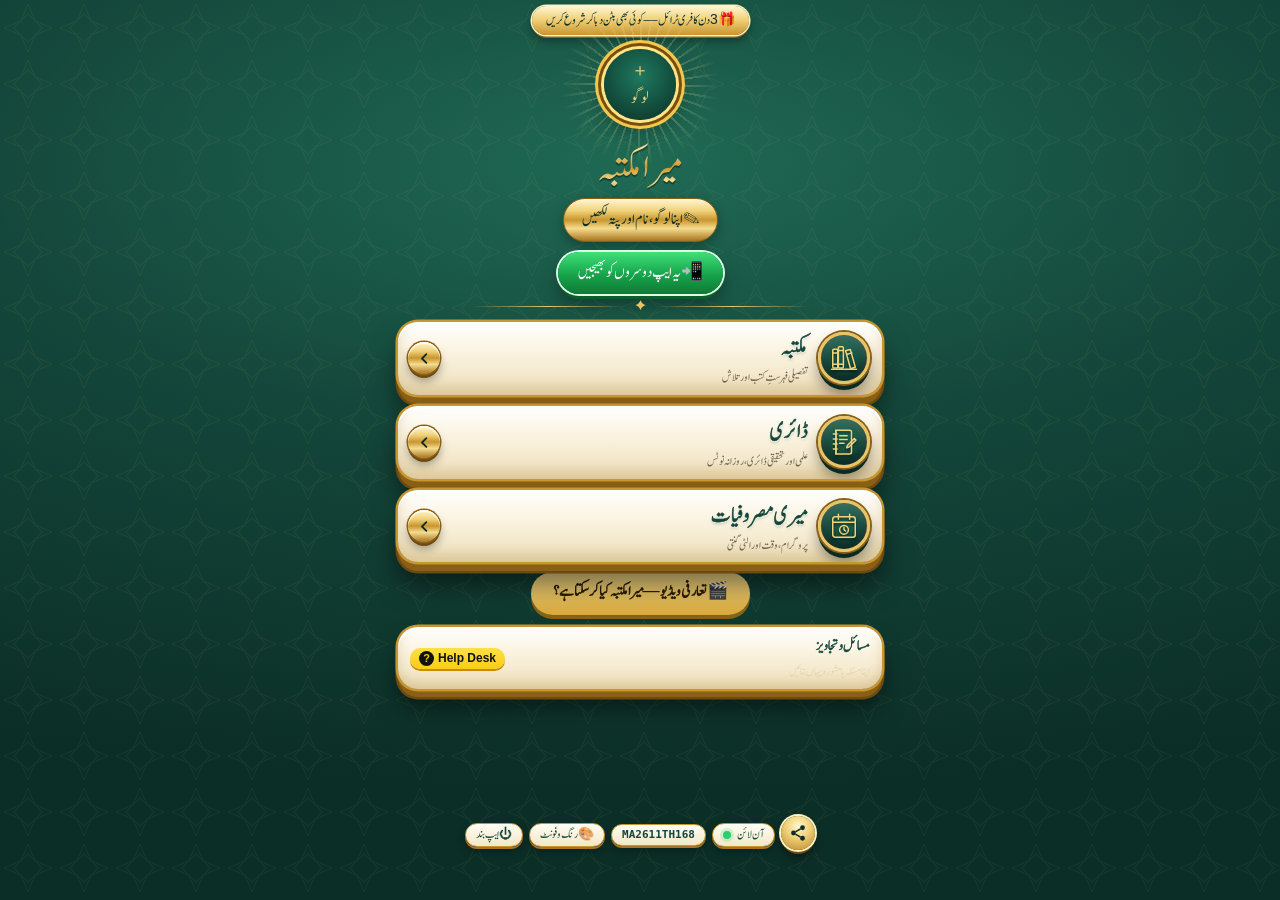
<file: index.html>
<!doctype html>
<html lang="ur" dir="rtl">
<head>
<meta charset="utf-8">
<meta name="viewport" content="width=device-width, initial-scale=1, viewport-fit=cover, interactive-widget=resizes-content">
<meta name="theme-color" content="#0f3a30">
<meta name="description" content="میرا مکتبہ — علمائے کرام، طلبائے کرام اور کتاب سے محبت کرنے والوں کے لیے ڈیجیٹل لائبریری، ڈیجیٹل ڈائری اور مصروفیات، تینوں ایک ایپ میں">
<title>میرا مکتبہ</title>
<meta property="og:title" content="میرا مکتبہ — ڈیجیٹل لائبریری، ڈیجیٹل ڈائری اور مصروفیات">
<meta property="og:description" content="علمائے کرام، طلبائے کرام اور کتاب سے محبت کرنے والوں کے لیے اپنی طرز کا پہلا بہترین موبائل سافٹ ویئر — تین ایپس ایک جگہ۔ ابھی انسٹال کریں۔">
<meta property="og:image" content="https://pbtcodelabs-pbt.github.io/MA/promo/mera-maktaba.jpg">
<meta property="og:type" content="website">
<link rel="manifest" href="manifest.json">
<link rel="icon" href="icons/favicon.ico" sizes="any">
<link rel="icon" type="image/png" sizes="32x32" href="icons/favicon-32.png">
<link rel="apple-touch-icon" href="icons/apple-touch-icon.png">
<link rel="preload" href="fonts/jnn-kasheeda-title3.woff" as="font" type="font/woff" crossorigin>
<style>
@font-face{font-family:"JNNP";src:url("fonts/jnn-kasheeda-promo.woff") format("woff");font-display:swap}
@font-face{font-family:"JNN Kasheeda";src:local("Jameel Noori Nastaleeq Kasheeda"),url("fonts/jnn-kasheeda-title3.woff") format("woff");font-display:swap}
@font-face{font-family:"JNN";src:local("Jameel Noori Nastaleeq"),local("Jameel Noori Nastaleeq Regular"),url("fonts/jnn-regular.woff") format("woff");font-display:swap}
:root{
  --g1:#0b2e26;--g2:#14463a;--g3:#1f6a54;
  --gold-1:#fff1c1;--gold-2:#e8c467;--gold-3:#b8862b;--gold-4:#8a5f16;
  --gold-tex:linear-gradient(180deg,#fff6d5 0%,#f1d27a 28%,#c8962f 50%,#f5dc8f 70%,#a8741f 100%);
  --paper:#fbf6e8;--paper-2:#f3ead2;--ink:#14463a;--muted:#6b6250;
  --f:"JNN","Noto Nastaliq Urdu",serif;
}
*{box-sizing:border-box;margin:0;padding:0;-webkit-tap-highlight-color:transparent}
html,body{height:100%}
body{
  font-family:var(--f);color:var(--gold-1);
  background:radial-gradient(120% 70% at 50% 18%,var(--g3) 0%,var(--g2) 45%,var(--g1) 100%) fixed,var(--g1);
  min-height:100svh;overflow-x:hidden;
}
/* ہلکا اسلامی جالی دار پس منظر */
body::before{
  content:"";position:fixed;inset:0;pointer-events:none;opacity:.07;
  background-image:url("data:image/svg+xml,%3Csvg xmlns='http://www.w3.org/2000/svg' width='56' height='56' viewBox='0 0 56 56'%3E%3Cg fill='none' stroke='%23f1d27a' stroke-width='1'%3E%3Cpath d='M28 4l7 17 17 7-17 7-7 17-7-17-17-7 17-7z'/%3E%3Crect x='18' y='18' width='20' height='20' transform='rotate(45 28 28)'/%3E%3C/g%3E%3C/svg%3E");
}
.page{
  position:relative;max-width:520px;margin:0 auto;min-height:100svh;
  display:flex;flex-direction:column;align-items:center;
  padding:calc(14px + env(safe-area-inset-top)) 18px calc(14px + env(safe-area-inset-bottom));
}
/* نشان + کرنیں */
.crest{position:relative;width:min(44vw,170px);aspect-ratio:1;margin-top:6px;display:grid;place-items:center}
.crest::before{
  content:"";position:absolute;inset:-38%;border-radius:50%;
  background:repeating-conic-gradient(from 0deg,rgba(255,236,170,.30) 0deg 2deg,transparent 2deg 9deg);
  -webkit-mask:radial-gradient(circle,#000 30%,transparent 70%);mask:radial-gradient(circle,#000 30%,transparent 70%);
  animation:spin 90s linear infinite;
}
.crest::after{content:"";position:absolute;inset:-8%;border-radius:50%;background:radial-gradient(circle,rgba(255,226,140,.35),transparent 65%)}
.crest img{position:relative;z-index:1;width:100%;height:100%;object-fit:contain;filter:drop-shadow(0 8px 18px rgba(0,0,0,.45))}
@keyframes spin{to{transform:rotate(360deg)}}

.title{
  font-family:"JNN Kasheeda",var(--f);font-weight:400;
  font-size:clamp(40px,12vw,56px);line-height:1.9;margin-top:4px;
  background:var(--gold-tex);-webkit-background-clip:text;background-clip:text;color:transparent;
  filter:drop-shadow(0 2px 0 rgba(0,0,0,.35));
}
.sub{font-size:17px;line-height:1.9;color:#f5e6b8;opacity:.92;margin-top:-6px;text-align:center}
.rule{display:flex;align-items:center;gap:10px;width:70%;margin:8px 0 14px;color:var(--gold-2)}
.rule::before,.rule::after{content:"";flex:1;height:1px;background:linear-gradient(90deg,transparent,var(--gold-2),transparent)}
.rule span{font-size:14px}

/* دو بڑے دروازے */
.doors{width:100%;display:grid;gap:14px}
.door{
  position:relative;display:flex;align-items:center;gap:14px;width:100%;
  padding:16px 16px 16px 14px;border-radius:20px;text-decoration:none;color:var(--ink);
  background:linear-gradient(160deg,var(--paper) 0%,var(--paper-2) 100%);
  border:1.5px solid var(--gold-3);
  box-shadow:0 10px 24px rgba(0,0,0,.35),inset 0 0 0 4px rgba(255,255,255,.55),inset 0 0 0 5px rgba(184,134,43,.45);
  transition:transform .15s ease,box-shadow .15s ease;
  animation:rise .5s ease both;
}
.door:nth-child(2){animation-delay:.08s}
.door:active{transform:scale(.97);box-shadow:0 4px 12px rgba(0,0,0,.35),inset 0 0 0 4px rgba(255,255,255,.55),inset 0 0 0 5px rgba(184,134,43,.45)}
@keyframes rise{from{opacity:0;transform:translateY(14px)}to{opacity:1;transform:none}}
.ico{
  flex:0 0 auto;width:78px;height:78px;border-radius:50%;display:grid;place-items:center;
  background:radial-gradient(circle at 50% 35%,var(--g3),var(--g2) 60%,var(--g1));
  border:3px solid var(--gold-2);box-shadow:0 0 0 2px var(--gold-4),0 6px 14px rgba(0,0,0,.3);
}
.ico svg{width:44px;height:44px}
.txt{flex:1;min-width:0}
.txt b{display:block;font-weight:400;font-size:clamp(28px,8vw,34px);line-height:1.7;color:var(--ink)}
.txt small{display:block;font-size:15px;line-height:1.8;color:var(--muted)}
.go{
  flex:0 0 auto;width:38px;height:38px;border-radius:50%;display:grid;place-items:center;
  background:var(--gold-tex);color:var(--g1);box-shadow:0 3px 8px rgba(0,0,0,.25)
}
.go svg{width:18px;height:18px}

.foot{margin-top:auto;padding-top:16px;display:flex;gap:8px;align-items:center;justify-content:center;flex-wrap:wrap}
.chip{
  display:inline-flex;align-items:center;gap:6px;border-radius:99px;padding:3px 12px;
  border:1px solid rgba(232,196,103,.55);background:rgba(0,0,0,.25);color:var(--gold-1);
  font:600 12px/1.6 ui-monospace,Menlo,Consolas,monospace;direction:ltr
}
.chip .lbl{font-family:var(--f);font-weight:400;font-size:13px;direction:rtl}
.dot{width:8px;height:8px;border-radius:50%;background:#2ecc71;box-shadow:0 0 0 3px rgba(46,204,113,.2)}
.off .dot{background:#e74c3c;box-shadow:0 0 0 3px rgba(231,76,60,.2)}
.chip.link{text-decoration:none}
@media (max-height:680px){.crest{width:min(34vw,130px)}.title{font-size:40px}.ico{width:66px;height:66px}.ico svg{width:38px;height:38px}.door{padding:12px}}
@media (prefers-reduced-motion:reduce){.crest::before,.door{animation:none}}

/* پہچان: اپنا لوگو / خالی حالت */
.crest .ph{display:none;position:relative;z-index:1;width:78%;aspect-ratio:1;border-radius:50%;border:0;cursor:pointer;font-family:var(--f);font-size:18px;line-height:1.5;color:#f1d27a;
  background:radial-gradient(circle at 50% 38%,#1f7a5f,#13503f 55%,#0b2f25);
  box-shadow:0 0 0 3px #ffe58a,0 0 0 6px #7a4e0a,0 0 0 9px #f2c94e,0 8px 20px rgba(0,0,0,.45)}
.crest.no-logo .ph{display:grid;place-items:center}
.crest.no-logo img{display:none}
.crest.custom-logo img{width:76%;height:76%;border-radius:50%;object-fit:cover;padding:0;background:#fff;
  background:radial-gradient(circle at 50% 38%,#1f7a5f,#13503f 55%,#0b2f25);
  box-shadow:0 0 0 3px #ffe58a,0 0 0 6px #7a4e0a,0 0 0 9px #f2c94e,0 8px 20px rgba(0,0,0,.45)}
.title:not(.kash){font-size:clamp(34px,10vw,48px);line-height:2}
.sub{font-size:19px;color:var(--gold-1);margin-top:-8px}
.sub2{font-size:15px;line-height:1.9;color:#e6d6aa;text-align:center;max-width:100%}
.sub2:empty,.sub:empty{display:none}
.sub2 a{font:600 13px/1.6 Arial,Roboto,sans-serif;color:var(--gold-1);text-decoration:none;border:1px solid rgba(232,196,103,.55);border-radius:99px;padding:0 8px;background:rgba(0,0,0,.2);align-self:center}
.setup{margin:6px 0 2px;border:1.5px solid #8a5f16;border-radius:99px;padding:4px 18px;font-family:var(--f);font-size:18px;line-height:1.9;color:var(--g1);background:var(--gold-tex);box-shadow:0 4px 12px rgba(0,0,0,.3);cursor:pointer;animation:pulse 2.2s ease-in-out infinite}
@keyframes pulse{50%{box-shadow:0 0 0 6px rgba(241,210,122,.18),0 4px 12px rgba(0,0,0,.3)}}
button.chip{cursor:pointer}
[hidden]{display:none !important}

/* MA1710SA122: ابھرے ہوئے 3D دروازے */
.doors{gap:24px !important;perspective:900px}
.door{border:0 !important;overflow:hidden;
  background:linear-gradient(180deg,#ffffff 0%,#fbf4e2 38%,#efe0bb 100%) !important;
  box-shadow:inset 0 3px 0 rgba(255,255,255,.95),inset 0 -8px 14px rgba(160,120,40,.25),
    0 0 0 2.5px #c8962f,0 9px 0 0 #8a5f16,0 9px 0 2.5px #6e4a10,0 22px 28px rgba(0,0,0,.55) !important;
  transform:translateY(-4px);transition:transform .12s ease,box-shadow .12s ease !important}
.door::after{content:"";position:absolute;top:0;bottom:0;width:38%;left:-60%;pointer-events:none;
  background:linear-gradient(105deg,transparent,rgba(255,255,255,.75),transparent);transform:skewX(-18deg);animation:sheen 5.5s ease-in-out infinite}
.door:nth-child(2)::after{animation-delay:2.4s}
@keyframes sheen{0%,62%{left:-60%}82%,100%{left:130%}}
.door:active{transform:translateY(5px) !important;
  box-shadow:inset 0 3px 0 rgba(255,255,255,.95),inset 0 -6px 12px rgba(160,120,40,.25),0 0 0 2.5px #c8962f,0 2px 0 0 #8a5f16,0 2px 0 2.5px #6e4a10,0 6px 10px rgba(0,0,0,.45) !important}
.ico{box-shadow:0 0 0 2px var(--gold-4),0 6px 0 #0a2a22,0 10px 14px rgba(0,0,0,.4),inset 0 5px 10px rgba(255,255,255,.18),inset 0 -6px 10px rgba(0,0,0,.35) !important}
.ico svg{filter:drop-shadow(0 2px 1px rgba(0,0,0,.5))}
.txt b{text-shadow:0 1px 0 #fff,0 2px 3px rgba(20,70,58,.25);-webkit-text-stroke:.6px var(--ink)}
.go{box-shadow:0 0 0 1.5px #8a5f16,0 4px 0 #6e4a10,0 7px 10px rgba(0,0,0,.35),inset 0 2px 0 rgba(255,255,255,.7) !important}
.door:active .go{transform:translateY(2px)}
@media (prefers-reduced-motion:reduce){.door::after{animation:none;display:none}}

/* MA1710SA122: تیسرا بٹن + آنے والے پروگراموں کی چلتی پٹی */
.crest{width:min(30vw,116px) !important;margin-top:0 !important}
.page{padding-top:calc(8px + env(safe-area-inset-top)) !important}
.title{font-size:clamp(36px,10.5vw,50px) !important;line-height:1.75 !important}
.doors{gap:16px !important}
.door{padding:9px 14px 9px 12px !important}
.ico{width:64px !important;height:64px !important}
.ico svg{width:36px !important;height:36px !important}
.txt b{font-size:clamp(25px,7vw,30px) !important;line-height:1.65 !important}
.txt small{font-size:14px !important;line-height:1.7 !important}
.rule{margin:2px 0 8px !important}
.foot{padding-top:12px !important}
.door-wrap{display:grid;gap:0}
.ticker{position:relative;z-index:0;margin:-6px 10px 0;display:flex;align-items:stretch;border-radius:0 0 16px 16px;overflow:hidden;
  background:linear-gradient(180deg,#0b2e26,#123f33);border:1.5px solid #c8962f;border-top:0;box-shadow:inset 0 6px 8px rgba(0,0,0,.35),0 6px 12px rgba(0,0,0,.35)}
.tk-lbl{flex:none;display:grid;place-items:center;padding:8px 10px 2px;font-size:14px;line-height:1.6;color:#0b2e26;background:var(--gold-tex)}
.tk-win{flex:1;min-width:0;overflow:hidden;padding-top:8px;-webkit-mask:linear-gradient(90deg,transparent,#000 6%,#000 94%,transparent);mask:linear-gradient(90deg,transparent,#000 6%,#000 94%,transparent)}
.tk-run{display:inline-flex;gap:0;white-space:nowrap;animation:tk var(--dur,24s) linear infinite;will-change:transform}
.ticker:active .tk-run,.ticker:hover .tk-run{animation-play-state:paused}
@keyframes tk{from{transform:translateX(0)}to{transform:translateX(50%)}}
.tk-it{display:inline-flex;align-items:center;gap:6px;padding:0 14px;color:#fff1c1;text-decoration:none;font-size:17px;line-height:1.9}
.tk-it b{font-weight:400;color:#f1d27a}
.tk-it i{font-style:normal;color:#e8c467;opacity:.7;padding:0 2px}
.tk-it .tk-day{font:700 12px/1.5 Arial,sans-serif;background:#e8c467;color:#0b2e26;border-radius:99px;padding:1px 8px}
.tk-it .tk-day.ur{font:inherit;font-size:13px;line-height:1.6;padding:0 9px}
.tk-sep{color:#c8962f;padding:0 4px}
/* ہر پروگرام اپنے رنگ میں: سرخ (24 گھنٹے)، زرد (72 گھنٹے تک)، سبز (اس سے آگے) */
.tk-win{padding:5px 0 !important}
.tk-it{border-radius:99px;margin:0 3px;padding:0 12px 0 14px !important;border:1px solid rgba(0,0,0,.25);box-shadow:inset 0 1px 0 rgba(255,255,255,.35)}
.tk-it.r{background:linear-gradient(180deg,#d9443a,#a3231a);color:#fff !important}
.tk-it.r b{color:#fff3c4 !important}.tk-it.r i{color:#ffd9d4 !important}
.tk-it.r .tk-day{background:#fff;color:#a3231a !important}
.tk-it.y{background:linear-gradient(180deg,#fff3b8,#f1cf55);color:#2b1d05 !important}
.tk-it.y b{color:#5a3a00 !important}.tk-it.y i{color:#8a6a10 !important}
.tk-it.y .tk-day{background:#5a3a00;color:#fff3b8 !important}
.tk-it.g{background:linear-gradient(180deg,#2a8a6a,#14533f);color:#f3ffe9 !important}
.tk-it.g b{color:#f1d27a !important}.tk-it.g i{color:#cfe9da !important}
.tk-it.g .tk-day{background:#e8f6ec;color:#14533f !important}
.tk-it .tk-day{display:inline-flex;align-items:center;gap:5px;font:inherit !important;padding:1px 9px !important;border-radius:99px;white-space:nowrap}
.tk-n{font:900 22px/1 Arial,Helvetica,sans-serif;direction:ltr}
.tk-t{display:inline-flex;flex-direction:column;align-items:center;font-size:12.5px;line-height:1.35}
.tk-t small{font-size:11.5px;line-height:1.3;opacity:.95}
.tk-win{position:relative;perspective:260px}
.tk-p,.tk-sep,.tk-it > i{display:inline-flex;align-items:center;gap:6px;transform-origin:center;will-change:transform,filter}
.tk-win::before{content:"";position:absolute;inset:0;z-index:1;pointer-events:none;-webkit-backdrop-filter:blur(1.6px);backdrop-filter:blur(1.6px);-webkit-mask:linear-gradient(90deg,#000,transparent 20%,transparent 80%,#000);mask:linear-gradient(90deg,#000,transparent 20%,transparent 80%,#000)}
.tk-win::after{content:"";position:absolute;inset:0;z-index:2;pointer-events:none;background:linear-gradient(90deg,rgba(0,0,0,.55),rgba(0,0,0,0) 14%,rgba(255,255,255,.06) 50%,rgba(0,0,0,0) 86%,rgba(0,0,0,.55)),linear-gradient(180deg,rgba(255,255,255,.18),rgba(0,0,0,0) 30%,rgba(0,0,0,0) 70%,rgba(0,0,0,.25))}
@media (prefers-reduced-motion:reduce){.tk-run{animation:none}.tk-win{overflow-x:auto}}

/* MA1710SA122: ڈیولپر سے رابطہ */
.dev{width:100%;margin-top:14px;display:flex;align-items:center;gap:10px;padding:6px 12px;border-radius:18px;
  background:linear-gradient(180deg,rgba(0,0,0,.28),rgba(0,0,0,.18));border:1.5px solid rgba(232,196,103,.6);box-shadow:inset 0 1px 0 rgba(255,255,255,.08)}
.dev-t{flex:1;min-width:0;display:grid;justify-items:start;line-height:1.5}
.dev-t b{font-weight:400;font-size:16px;color:#f1d27a;line-height:1.7}
.dev-t span{font:700 15px/1.3 Arial,Roboto,sans-serif;color:#fff1c1;letter-spacing:.5px}
.dev-t small{font-size:13px;line-height:1.7;color:#e6d6aa}
.dev-i{flex:none;width:46px;height:46px;border-radius:50%;display:grid;place-items:center;text-decoration:none;
  box-shadow:0 0 0 2px #e8c467,0 4px 0 rgba(0,0,0,.35),0 8px 12px rgba(0,0,0,.35),inset 0 2px 0 rgba(255,255,255,.4)}
.dev-i svg{width:26px;height:26px}
.dev-i.wa{background:radial-gradient(circle at 40% 30%,#4be083,#1faa53)}
.dev-i.ph{background:var(--gold-tex)}
.dev-i:active{transform:translateY(3px)}
.foot{padding-top:10px !important}

/* رابطہ: ابھرا ہوا 3D */
.dev{margin-top:16px !important;padding:10px 14px !important;border:0 !important;border-radius:20px !important;
  background:linear-gradient(180deg,#ffffff 0%,#fbf4e2 38%,#efe0bb 100%) !important;
  box-shadow:inset 0 3px 0 rgba(255,255,255,.95),inset 0 -6px 12px rgba(160,120,40,.25),0 0 0 2.5px #c8962f,0 8px 0 0 #8a5f16,0 8px 0 2.5px #6e4a10,0 18px 24px rgba(0,0,0,.5) !important}
.dev-t b{color:#14463a !important;font-size:19px !important;-webkit-text-stroke:.5px #14463a}
.dev-t span{color:#0b2e26 !important;font-size:17px !important}
.dev-i{width:54px !important;height:54px !important;border:0;
  box-shadow:0 0 0 2.5px #fff3c4,0 0 0 4.5px #b8862b,0 6px 0 #6e4a10,0 12px 16px rgba(0,0,0,.4),inset 0 3px 0 rgba(255,255,255,.55),inset 0 -5px 8px rgba(0,0,0,.25) !important}
.dev-i svg{width:30px !important;height:30px !important;filter:drop-shadow(0 1.5px 1px rgba(0,0,0,.35))}
.dev-i:active{transform:translateY(5px);box-shadow:0 0 0 2.5px #fff3c4,0 0 0 4.5px #b8862b,0 1px 0 #6e4a10,0 4px 6px rgba(0,0,0,.4) !important}

/* رابطے کے بٹن: چھوٹے اور باہر کو ابھرے ہوئے */
.dev-i{position:relative;width:44px !important;height:44px !important;
  box-shadow:0 0 0 2px #b8862b,0 5px 0 #6e4a10,0 9px 12px rgba(0,0,0,.45) !important;transform:translateY(-3px)}
.dev-i::before{content:"";position:absolute;left:12%;right:12%;top:6%;height:44%;border-radius:50% 50% 45% 45%;
  background:linear-gradient(180deg,rgba(255,255,255,.75),rgba(255,255,255,0));pointer-events:none}
.dev-i.wa{background:radial-gradient(circle at 50% 30%,#6ef09b 0%,#2fc765 45%,#178a43 100%) !important}
.dev-i.ph{background:radial-gradient(circle at 50% 30%,#fff6d0 0%,#f1d27a 40%,#b8862b 100%) !important}
.dev-i svg{position:relative;width:24px !important;height:24px !important}
.dev-i:active{transform:translateY(2px) !important;box-shadow:0 0 0 2px #b8862b,0 1px 0 #6e4a10,0 3px 5px rgba(0,0,0,.4) !important}

.share-app{margin-top:16px;width:100%;border:0;border-radius:99px;padding:6px 16px;font-family:var(--f);font-size:19px;line-height:1.9;color:#0b2e26;cursor:pointer;
  background:var(--gold-tex);box-shadow:0 0 0 2px #fff3c4,0 5px 0 #8a5f16,0 10px 14px rgba(0,0,0,.4)}
.share-app:active{transform:translateY(4px);box-shadow:0 0 0 2px #fff3c4,0 1px 0 #8a5f16}
.share-chip{background:var(--gold-tex) !important;color:#0b2e26 !important;border-color:#8a5f16 !important;box-shadow:0 3px 0 #8a5f16}
.share-chip .lbl{color:#0b2e26}
.foot{gap:6px !important}
.share-ic{position:relative;flex:none;width:38px;height:38px;border:0;border-radius:50%;display:grid;place-items:center;cursor:pointer;padding:0;
  background:radial-gradient(circle at 50% 30%,#fff6d0 0%,#f1d27a 40%,#b8862b 100%);box-shadow:0 0 0 2px #fff3c4,0 4px 0 #6e4a10,0 8px 10px rgba(0,0,0,.4);transform:translateY(-2px)}
.share-ic svg{width:20px;height:20px}
.share-ic:active{transform:translateY(2px);box-shadow:0 0 0 2px #fff3c4,0 1px 0 #6e4a10}

/* MA1710SA122: ٹرائل / سبسکرپشن کی پٹی */
.sub-pill{align-self:center;display:inline-flex;align-items:center;gap:6px;margin:0 0 4px;padding:1px 14px;border-radius:99px;text-decoration:none;
  font-size:14px;line-height:1.9;color:#0b2e26;background:linear-gradient(180deg,#fff6d5,#f1d27a 45%,#c8962f);box-shadow:0 0 0 1.5px #fff3c4,0 3px 0 #8a5f16,0 6px 10px rgba(0,0,0,.35)}
.sub-pill b{font:700 14px Arial,sans-serif}
.sub-pill i{font-style:normal;text-decoration:underline;opacity:.85}
.sub-pill.ok{background:rgba(0,0,0,.25);color:#e6d6aa;box-shadow:0 0 0 1px rgba(232,196,103,.5)}
.sub-pill.bad{background:linear-gradient(180deg,#e2574a,#a3241a);color:#fff3c4;box-shadow:0 0 0 1.5px #f1d27a,0 3px 0 #5a0f08}
.crest{width:min(27vw,104px) !important}
.doors{gap:13px !important}
.dev{margin-top:13px !important}
.title{line-height:1.6 !important}

/* MA1710SA122: سب کچھ ایک اسکرین میں، نیچے آدھا انچ خالی جگہ */
.page{padding-bottom:calc(48px + env(safe-area-inset-bottom)) !important;padding-top:calc(6px + env(safe-area-inset-top)) !important}
.crest{width:min(24vw,92px) !important}
.title{font-size:clamp(30px,9vw,42px) !important;line-height:1.55 !important}
.rule{margin:0 0 6px !important}
.doors{gap:11px !important}
.door{padding:6px 12px 6px 10px !important;gap:10px !important}
.ico{width:52px !important;height:52px !important}
.ico svg{width:30px !important;height:30px !important}
.txt b{font-size:clamp(21px,6vw,25px) !important;line-height:1.6 !important}
.txt small{font-size:13px !important;line-height:1.6 !important}
.go{width:32px !important;height:32px !important}
.go svg{width:15px !important;height:15px !important}
.dev{margin-top:12px !important;padding:6px 12px !important}
.dev-t b{font-size:16px !important}
.dev-t span{font-size:15px !important}
.dev-i{width:40px !important;height:40px !important}
.dev-i svg{width:22px !important;height:22px !important}
.foot{padding-top:10px !important;margin-top:auto !important}
.chip{padding:1px 10px !important;font-size:11px !important}
.share-ic{width:34px !important;height:34px !important}
.share-ic svg{width:18px !important;height:18px !important}
.ticker{margin-top:-4px !important}
.tk-it{font-size:15px !important;line-height:1.8 !important}
@media (max-height:700px){
  .crest{width:66px !important}
  .title{font-size:30px !important;line-height:1.45 !important}
  .sub{font-size:15px !important}
  .sub2{font-size:12.5px !important;line-height:1.7 !important}
  .doors{gap:9px !important}
  .door{padding:4px 10px !important}
  .ico{width:44px !important;height:44px !important}
  .ico svg{width:26px !important;height:26px !important}
  .txt b{font-size:21px !important;line-height:1.5 !important}
  .txt small{font-size:12px !important;line-height:1.5 !important}
  .dev{margin-top:10px !important;padding:4px 10px !important}
  .dev-i{width:36px !important;height:36px !important}
  .tk-it{font-size:13.5px !important}
  .sub-pill{font-size:12.5px !important;margin-bottom:2px !important}
}

/* نیچے کے چھوٹے بٹن: ہلکے اور صاف */
.foot .chip{background:linear-gradient(180deg,#fffdf5,#f3e7c6) !important;color:#14463a !important;border:1px solid #c8962f !important;
  box-shadow:0 2px 0 #a8741f,0 4px 8px rgba(0,0,0,.3) !important}
.foot .chip .lbl{color:#14463a !important}
.foot button.chip:active{transform:translateY(2px)}

/* قریب پروگرام (3 دن سے کم): سرخ چلتی پٹی */
.ticker.urgent{background:linear-gradient(180deg,#8e1b12,#c0392b) !important;border-color:#f1d27a !important;animation:tkGlow 1.6s ease-in-out infinite}
.ticker.urgent .tk-lbl{background:linear-gradient(180deg,#fff6d5,#f1d27a) !important;color:#7a1810 !important}
.ticker.urgent .tk-it{color:#fff6e0 !important}
.ticker.urgent .tk-it b{color:#ffe08a !important}
@keyframes tkGlow{50%{box-shadow:inset 0 6px 8px rgba(0,0,0,.25),0 0 14px rgba(255,90,70,.75)}}
/* MA1710SA122: پوری ایپ میں ہندسے صرف انگریزی Arial — فون میں Arial نہ ہو تو ساتھ رکھا ہوا Arial جیسا فونٹ (Liberation Sans) */
@font-face{font-family:"Digits";src:local("Arial"),local("ArialMT"),url("fonts/digits.woff2") format("woff2");unicode-range:U+0021-007E;font-display:swap}
@font-face{font-family:"Digits";font-weight:700;src:local("Arial Bold"),local("Arial-BoldMT"),url("fonts/digits-bold.woff2") format("woff2");unicode-range:U+0021-007E;font-display:swap}
@font-face{font-family:"JNN";src:url("fonts/digits.woff2") format("woff2");unicode-range:U+0030-0039;font-display:swap}
@font-face{font-family:"JNNK";src:url("fonts/digits.woff2") format("woff2");unicode-range:U+0030-0039;font-display:swap}
@font-face{font-family:"JNN Kasheeda";src:url("fonts/digits.woff2") format("woff2");unicode-range:U+0030-0039;font-display:swap}
@font-face{font-family:"JNNP";src:url("fonts/digits.woff2") format("woff2");unicode-range:U+0030-0039;font-display:swap}
@font-face{font-family:"MAF Nafees";src:url("fonts/digits.woff2") format("woff2");unicode-range:U+0030-0039;font-display:swap}
@font-face{font-family:"MAF Khawar";src:url("fonts/digits.woff2") format("woff2");unicode-range:U+0030-0039;font-display:swap}
@font-face{font-family:"MAF Akram";src:url("fonts/digits.woff2") format("woff2");unicode-range:U+0030-0039;font-display:swap}
@font-face{font-family:"MAF Almas";src:url("fonts/digits.woff2") format("woff2");unicode-range:U+0030-0039;font-display:swap}
@font-face{font-family:"MAF Alfars";src:url("fonts/digits.woff2") format("woff2");unicode-range:U+0030-0039;font-display:swap}
@font-face{font-family:"MAF Gandhara";src:url("fonts/digits.woff2") format("woff2");unicode-range:U+0030-0039;font-display:swap}
/* «یہ ایپ دوسروں کو بھیجیں» */
.share-me{margin:8px 0 2px;border:0;border-radius:99px;padding:4px 20px;font-family:var(--f);font-size:18px;line-height:1.9;cursor:pointer;color:#fff;
  background:linear-gradient(180deg,#3fe07a,#16a34a 55%,#0f7a36);box-shadow:0 0 0 2px #d9ffe6,0 5px 0 #0b5e2a,0 10px 18px rgba(0,0,0,.35)}
.share-me:active{transform:translateY(3px);box-shadow:0 0 0 2px #d9ffe6,0 2px 0 #0b5e2a}
</style>
</head>
<body data-b-title>
<main class="page">
  <a class="sub-pill" id="subPill" href="maktaba.html?buy=1" hidden></a>
  <div class="crest" data-b-box>
    <img data-b-logo alt="" width="190" height="190" hidden>
    <button type="button" class="ph" data-b-edit aria-label="لوگو لگائیں"><span>＋<br>لوگو</span></button>
  </div>
  <h1 class="title" data-b="name" data-empty="میرا مکتبہ"></h1>
  <p class="sub"><span data-b="line1"></span></p>
  <p class="sub2"><span data-b="line2"></span> <span data-b="address"></span> <a data-b="phone" dir="ltr"></a></p>
  <p class="sub2"><span data-b="line3"></span></p>
  <button type="button" class="setup" data-b-edit data-b-empty hidden>✎ اپنا لوگو، نام اور پتہ لکھیں</button>
  <button type="button" class="share-me" data-appshare>📲 یہ ایپ دوسروں کو بھیجیں</button>
  <div class="rule"><span>✦</span></div>

  <nav class="doors" aria-label="ایپ کے حصے">
    <a class="door" href="maktaba.html" id="goMaktaba">
      <span class="ico" aria-hidden="true">
        <svg viewBox="0 0 48 48" fill="none" stroke="#f1d27a" stroke-width="2.4" stroke-linecap="round" stroke-linejoin="round">
          <rect x="6" y="10" width="8" height="30" rx="1.5"/><rect x="15" y="6" width="8" height="34" rx="1.5"/>
          <path d="M26.5 12.5l7.6-2.2 8 28.6-7.6 2.2z"/>
          <path d="M6 16h8M15 12h8M15 34h8M6 34h8M29 18l7.6-2.2"/><path d="M4 42h40"/>
        </svg>
      </span>
      <span class="txt"><b>مکتبہ</b><small>تفصیلی فہرستِ کتب اور تلاش</small></span>
      <span class="go" aria-hidden="true"><svg viewBox="0 0 24 24" fill="none" stroke="currentColor" stroke-width="3" stroke-linecap="round" stroke-linejoin="round"><path d="M15 5l-7 7 7 7"/></svg></span>
    </a>

    <a class="door" href="diary/" id="goDiary">
      <span class="ico" aria-hidden="true">
        <svg viewBox="0 0 48 48" fill="none" stroke="#f1d27a" stroke-width="2.4" stroke-linecap="round" stroke-linejoin="round">
          <path d="M11 5h22a3 3 0 0 1 3 3v32a3 3 0 0 1-3 3H11z"/><path d="M11 5v38"/>
          <path d="M7 11h6M7 19h6M7 27h6M7 35h6"/>
          <path d="M17 14h12M17 20h12M17 26h7"/>
          <path d="M40.5 18.5l2.5 2.5-11 11-3.6 1.1 1.1-3.6z"/>
        </svg>
      </span>
      <span class="txt"><b>ڈائری</b><small>علمی اور تحقیقی ڈائری، روزانہ نوٹس</small></span>
      <span class="go" aria-hidden="true"><svg viewBox="0 0 24 24" fill="none" stroke="currentColor" stroke-width="3" stroke-linecap="round" stroke-linejoin="round"><path d="M15 5l-7 7 7 7"/></svg></span>
    </a>

    <div class="door-wrap">
    <a class="door" href="maktaba.html#/prog" id="goProg">
      <span class="ico" aria-hidden="true">
        <svg viewBox="0 0 48 48" fill="none" stroke="#f1d27a" stroke-width="2.4" stroke-linecap="round" stroke-linejoin="round">
          <rect x="6" y="9" width="36" height="33" rx="4"/><path d="M6 18h36M15 5v8M33 5v8"/><circle cx="24" cy="30" r="7"/><path d="M24 26.5V30l2.5 2"/>
        </svg>
      </span>
      <span class="txt"><b>میری مصروفیات</b><small>پروگرام، وقت اور الٹی گنتی</small></span>
      <span class="go" aria-hidden="true"><svg viewBox="0 0 24 24" fill="none" stroke="currentColor" stroke-width="3" stroke-linecap="round" stroke-linejoin="round"><path d="M15 5l-7 7 7 7"/></svg></span>
    </a>
    <div class="ticker" id="ticker" hidden><div class="tk-lbl">آنے والے</div><div class="tk-win"><div class="tk-run" id="tkRun"></div></div></div>
    </div>
  </nav>

  <button type="button" data-maintro style="display:block;margin:10px auto 0;background:linear-gradient(#f5dc8c,#d9a93a);color:#2a1d05;border:0;border-radius:99px;padding:8px 22px 12px;font:inherit;font-size:17px;font-weight:700;box-shadow:0 4px 0 #8a6416;cursor:pointer">🎬 تعارفی ویڈیو — میرا مکتبہ کیا کر سکتا ہے؟</button><!-- MA2611TH165 -->
  <div class="dev" onclick="openHelpDesk()" style="cursor:pointer" role="button"><!-- MA511TH153 (ہیلپ ڈیسک #31، مالک کا حکم): واٹس ایپ / فون کی جگہ Help Desk -->
    <div class="dev-t"><b>مسائل و تجاویز</b><small>اپنا مسئلہ یا مشورہ یہاں بتائیں</small></div>
    <span><span class="pbthd-sos" style="display:inline-flex;align-items:center;gap:4px;background:linear-gradient(#fde047,#facc15);color:#111;border-radius:999px;padding:2px 9px;font:800 12px/1.35 Arial,sans-serif;box-shadow:0 2px 0 #ca8a04;white-space:nowrap;vertical-align:middle;direction:ltr"><b style="background:#111;color:#facc15;border-radius:50%;width:15px;height:15px;display:inline-flex;align-items:center;justify-content:center;font-size:11px">?</b>Help Desk</span></span>
  </div>
  <footer class="foot">
    <button type="button" class="share-ic" id="shareApp" aria-label="ایپ شیئر کریں" title="ایپ شیئر کریں"><svg viewBox="0 0 24 24" aria-hidden="true"><path d="M8.6 13.5l6.8 4M15.4 6.5l-6.8 4" stroke="#0b2e26" stroke-width="2.2" fill="none"/><circle cx="18" cy="5" r="3.2" fill="#0b2e26"/><circle cx="6" cy="12" r="3.2" fill="#0b2e26"/><circle cx="18" cy="19" r="3.2" fill="#0b2e26"/></svg></button>
    <span class="chip" id="netChip"><span class="dot"></span><span class="lbl" id="netLbl">آن لائن</span></span>
    <span class="chip" id="homeVer">MA2611TH168</span>
    <button type="button" class="chip link" data-b-edit data-b-filled><span class="lbl">✎ نام اور لوگو بدلیں</span></button>
    <button type="button" class="chip link" data-look><span class="lbl">🎨 رنگ و فونٹ</span></button>
    <button type="button" class="chip link" data-exit><span class="lbl">⏻ ایپ بند</span></button>
  </footer>
</main>
<script src="look.js?v=MA2611TH168"></script>
<script src="brand.js?v=MA2611TH168"></script>
<script>
(function () {
  const chip = document.getElementById('netChip'), lbl = document.getElementById('netLbl');
  const upd = () => { const on = navigator.onLine; chip.classList.toggle('off', !on); lbl.textContent = on ? 'آن لائن' : 'آف لائن'; };
  addEventListener('online', upd); addEventListener('offline', upd); upd();
})();
if ('serviceWorker' in navigator) {
  const hadController = !!navigator.serviceWorker.controller;
  let reloaded = false;
  window.addEventListener('load', () => {
    navigator.serviceWorker.register('sw.js').then(r => r.update()).catch(() => {});
  });
}
</script>
<script>
// آنے والے پروگراموں کی پٹی — آج سے لے کر اگلے 1/2/3/7 دن تک، قریب والا پہلے؛ ہر پروگرام پر «N دن باقی» اور رنگ
(function () {
  const box = document.getElementById('ticker'), run = document.getElementById('tkRun'); if (!box) return;
  const DAYS = ['اتوار', 'پیر', 'منگل', 'بدھ', 'جمعرات', 'جمعہ', 'ہفتہ'];
  const MON = ['جنوری','فروری','مارچ','اپریل','مئی','جون','جولائی','اگست','ستمبر','اکتوبر','نومبر','دسمبر'];
  const esc = s => String(s == null ? '' : s).replace(/[&<>"']/g, c => ({ '&': '&amp;', '<': '&lt;', '>': '&gt;', '"': '&quot;', "'": '&#39;' }[c]));
  const iso = d => `${d.getFullYear()}-${String(d.getMonth() + 1).padStart(2, '0')}-${String(d.getDate()).padStart(2, '0')}`;
  const diffDays = (a, b) => Math.round((new Date(a + 'T00:00:00') - new Date(b + 'T00:00:00')) / 864e5);
  const t12 = t => { const [h, m] = String(t).split(':').map(Number); if (isNaN(h)) return ''; const hh = ((h + 11) % 12) + 1; return `${hh}:${String(m || 0).padStart(2, '0')}`; };
  function render() {
    box.hidden = true; box.classList.remove('urgent'); run.innerHTML = '';
    let days = 3; try { const v = localStorage.getItem('maktaba-aziz-ticker-days'); if (v !== null) days = Number(v); } catch (e) {}
    if (!days) return;
    let progs = []; try { progs = (JSON.parse(localStorage.getItem('maktaba-aziz-data-v1')) || {}).progs || []; } catch (e) {}
    const t0 = new Date(), from = iso(t0);
    const ahead = days === 1 ? 0 : days;               // «آج» = صرف آج؛ «2 دن» / «3 دن» / «7 دن» = آج کے بعد اتنے دن
    const end = new Date(t0); end.setDate(end.getDate() + ahead); const to = iso(end);
    const left = p => (new Date(`${p.date}T${p.time || '00:00'}:00`) - t0) / 36e5;   // باقی گھنٹے
    const list = progs.filter(p => p && p.date && p.date >= from && p.date <= to && left(p) > (p.time ? -3 : -24)).sort((a, b) => (a.date + (a.time || '')).localeCompare(b.date + (b.time || '')));
    if (!list.length) return;
    // رنگ: 24 گھنٹے یا کم = سرخ، 72 گھنٹے تک = زرد، اس سے آگے = سبز
    const item = p => {
      const [y, mo, d] = p.date.split('-').map(Number), dd = diffDays(p.date, from), h = left(p);
      const c = h <= 24 ? 'r' : h <= 72 ? 'y' : 'g';
      const wd = `بروز ${DAYS[new Date(p.date + 'T00:00:00').getDay()]}`;
      const tag = dd === 0 ? `<span class="tk-day"><span class="tk-t">آج<small>${wd}</small></span></span>`
        : `<span class="tk-day"><span class="tk-n">${dd}</span><span class="tk-t">دن باقی<small>${wd}</small></span></span>`;
      const when = [p.timeNote, p.time ? `<span dir="ltr">${t12(p.time)}</span>` : ''].filter(Boolean).join(' ');
      const where = [p.place, p.city].filter(Boolean).map(esc).join('، ');
      const P = x => `<span class="tk-p">${x}</span>`, seg = [when, where, p.title && esc(p.title), p.inviter && `میزبان: ${esc(p.inviter)}`, p.phone && '📞'].filter(Boolean);
      return `<a class="tk-it ${c}" href="maktaba.html#/prog/p/${encodeURIComponent(p.id)}">${P(tag)}${P(`<b>${d} ${MON[mo - 1]}</b>`)}${seg.map(x => `<i>·</i>${P(x)}`).join('')}</a><span class="tk-sep">✦</span>`;
    };
    const one = list.map(item).join('');
    run.innerHTML = one + one;
    box.hidden = false;
    requestAnimationFrame(() => { const w = run.scrollWidth / 2; run.style.setProperty('--dur', Math.max(12, w / 45) + 's'); });
  }
  render();
  // پہیے جیسا احساس: کنارے پر پٹی گھوم کر نکلتی اور گھوم کر اندر جاتی ہے، دھندلی ہوتی ہوئی
  const win = box.querySelector('.tk-win'), RM = matchMedia('(prefers-reduced-motion: reduce)');
  (function drum() {
    if (!box.hidden && !document.hidden && !RM.matches) {
      const r = win.getBoundingClientRect(), c = r.left + r.width / 2, half = r.width / 2 || 1;
      run.querySelectorAll('.tk-p,.tk-sep,.tk-it > i').forEach(el => {
        const e = el.getBoundingClientRect(); if (e.right < r.left - 40 || e.left > r.right + 40) return;
        const d = Math.max(-1.2, Math.min(1.2, (e.left + e.width / 2 - c) / half)), a = Math.abs(d), edge = Math.max(0, a - .55) / .45;
        el.style.transform = `perspective(220px) rotateY(${(d * 58).toFixed(1)}deg) scaleY(${(1 - edge * .3).toFixed(3)})`;
        el.style.filter = edge > .05 ? `blur(${(edge * 2.4).toFixed(2)}px) brightness(${(1 - edge * .35).toFixed(2)})` : '';
        el.style.opacity = (1 - Math.max(0, edge - .4) * 1.2).toFixed(2);
      });
    }
    requestAnimationFrame(drum);
  })();
  // پروگرام محفوظ کر کے واپس آئیں تو پٹی تازہ ہو
  window.addEventListener('pageshow', render);
  document.addEventListener('visibilitychange', () => { if (!document.hidden) render(); });
  window.addEventListener('storage', render);
})();
</script>
<script src="appshare.js?v=MA2611TH168"></script>
<script src="promo.js?v=MA2611TH168"></script>
<script>
// ایپ شیئر: پہلے پوسٹر اور پیغام دکھائیں، پھر بھیجیں
document.getElementById('shareApp').addEventListener('click', () => window.MA_PROMO && window.MA_PROMO.open());
</script>
<script>
// ٹرائل / سبسکرپشن کی حالت ہر وقت مین صفحے پر
(function () {
  const el = document.getElementById('subPill'); if (!el) return;
  try {
    const iso = x => `${x.getFullYear()}-${String(x.getMonth() + 1).padStart(2, '0')}-${String(x.getDate()).padStart(2, '0')}`;
    const t = iso(new Date()), days = (a, b) => Math.round((new Date(a + 'T00:00:00') - new Date(b + 'T00:00:00')) / 864e5);
    const s = JSON.parse(localStorage.getItem('maktaba-aziz-lic') || 'null') || {};
    const tr = s.trial || localStorage.getItem('maktaba-aziz-trial') || '';
    let html = '', cls = '';
    if (s.blk) { html = '⛔ سبسکرپشن معطل — <i>رابطہ کریں</i>'; cls = 'bad'; }
    else if (s.exp && s.exp >= t) { const left = days(s.exp, t) + 1; html = `✅ سبسکرپشن: <b>${left}</b> دن باقی`; cls = left <= 30 ? 'bad' : 'ok'; if (left <= 30) html += ' — <i>تجدید کریں</i>'; }
    else if (s.exp) { html = '⛔ سبسکرپشن ختم ہو گئی — <i>تجدید کریں</i>'; cls = 'bad'; }
    else if (tr) { const e = new Date(tr + 'T00:00:00'); e.setDate(e.getDate() + 2); const left = days(iso(e), t) + 1;
      if (left > 0) html = `🎁 فری ٹرائل: <b>${left}</b> دن باقی — <i>ابھی خریدیں</i>`; else { html = '⛔ فری ٹرائل ختم — <i>سبسکرپشن لیں</i>'; cls = 'bad'; } }
    else html = '🎁 3 دن کا فری ٹرائل — کوئی بھی بٹن دبا کر شروع کریں';
    el.innerHTML = html; if (cls) el.classList.add(cls); el.hidden = false;
  } catch (e) {}
})();
</script>
<script src="safe.js?v=MA2611TH168"></script>
<script src="guard.js?v=MA2611TH168"></script>
<script src="update.js?v=MA2611TH168"></script>
<script src="intro.js?v=MA2611TH168"></script>
<script>
// ورژن پر 7 بار جلدی جلدی ٹیپ = ڈیولپر حصہ (پاسورڈ کے ساتھ)
(function () { /* 🔐 مالک کا حکم: 7 ٹیپ ختم تھا — MCS/سب ایپس 17 نومبر: مالک کے حکم سے واپس — صرف ہیلپ ڈیسک سے */ const v = document.getElementById('homeVer'); if (!v) return; let n = 0, t;
  v.addEventListener('click', () => { n++; clearTimeout(t); t = setTimeout(() => { n = 0; }, 2500); if (n >= 7) { n = 0; location.href = 'maktaba.html?dev=1'; } }); })();
</script>
<script src="https://pbtcodelabs-pbt.github.io/help/widget.js" data-app="MA" data-ver="MA2611TH168" defer></script> <!-- 🆘 MA511TH153: PBT Help Desk -->
</body>
</html>
</file>
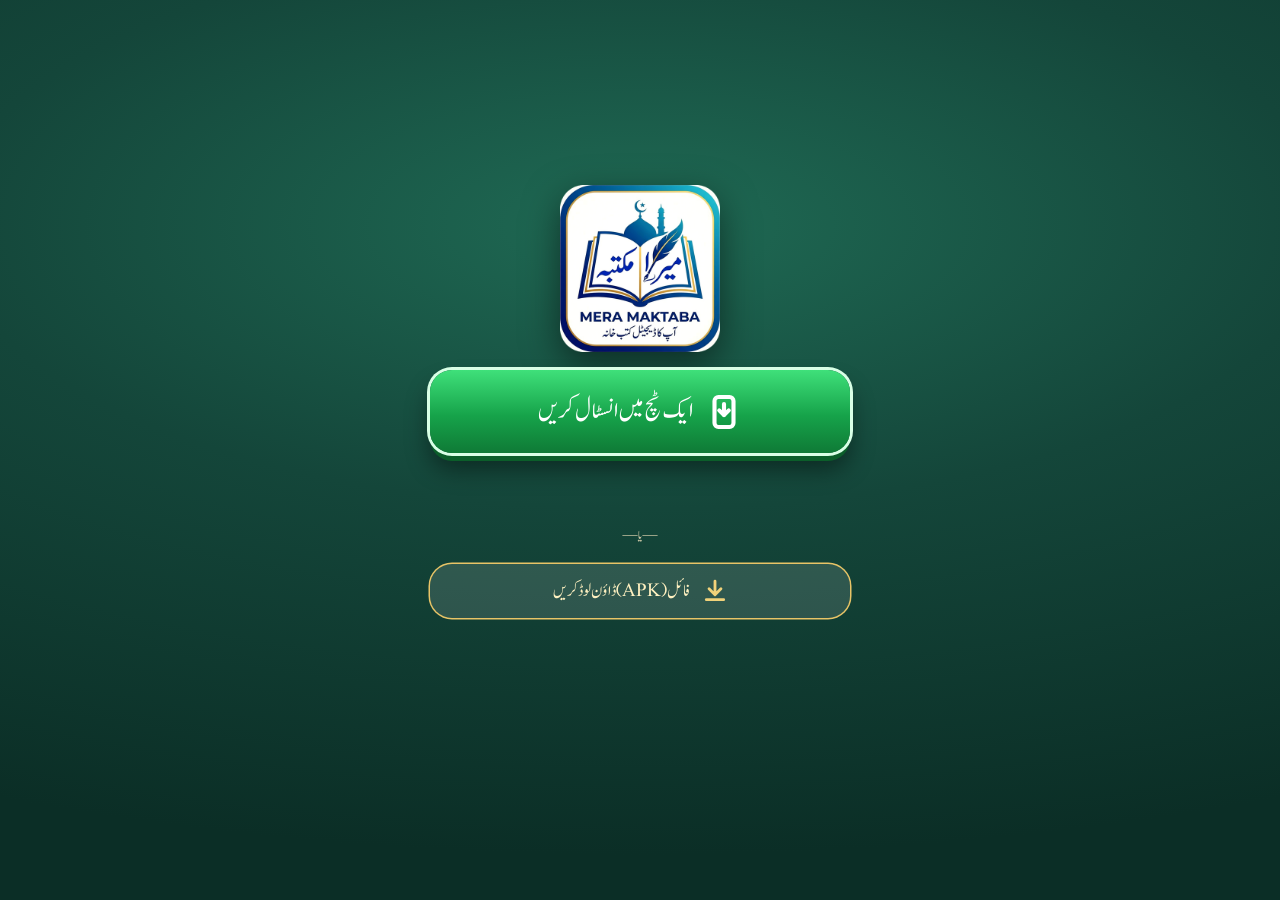
<file: get.html>
<!doctype html>
<html lang="ur" dir="rtl">
<head>
<meta charset="utf-8">
<meta name="viewport" content="width=device-width, initial-scale=1, viewport-fit=cover">
<meta name="theme-color" content="#0f3a30">
<title>میرا مکتبہ — ڈاؤن لوڈ</title>
<meta name="description" content="میرا مکتبہ — ڈیجیٹل لائبریری، ڈیجیٹل ڈائری اور مصروفیات۔ 3 دن فری استعمال کریں۔">
<meta property="og:title" content="میرا مکتبہ — ڈیجیٹل لائبریری، ڈیجیٹل ڈائری اور مصروفیات">
<meta property="og:description" content="ایپ انسٹال کریں، 3 دن فری استعمال کریں، اس کے بعد خریدنے کا فیصلہ کریں۔">
<meta property="og:image" content="https://pbtcodelabs-pbt.github.io/MA/promo/mera-maktaba.jpg">
<meta property="og:type" content="website">
<link rel="manifest" href="manifest.json">
<link rel="icon" href="icons/favicon.ico" sizes="any">
<link rel="apple-touch-icon" href="icons/apple-touch-icon.png">
<style>
@font-face{font-family:"JNN";src:local("Jameel Noori Nastaleeq"),url("fonts/jnn-regular.woff") format("woff");font-display:swap}
*{box-sizing:border-box;margin:0;padding:0}
html,body{height:100%}
body{font-family:"JNN","Noto Nastaliq Urdu",serif;color:#fff1c1;background:radial-gradient(120% 70% at 50% 25%,#1f6a54 0%,#14463a 45%,#0b2e26 100%) fixed,#0b2e26;
  display:grid;place-items:center;min-height:100svh;padding:24px 20px}
.w{width:100%;max-width:420px;display:grid;justify-items:center;gap:18px;text-align:center}
.logo{width:160px;height:auto;filter:drop-shadow(0 12px 18px rgba(0,0,0,.5))}
.dl{position:relative;width:100%;border:0;border-radius:22px;padding:16px 14px;cursor:pointer;color:#0b2e26;font:inherit;font-size:26px;line-height:1.8;
  display:flex;align-items:center;justify-content:center;gap:12px;
  background:linear-gradient(180deg,#fff6d5 0%,#f1d27a 30%,#c8962f 55%,#f5dc8f 75%,#a8741f 100%);box-shadow:0 0 0 3px #fff3c4,0 8px 0 #8a5f16,0 16px 24px rgba(0,0,0,.45)}
.dl svg{width:38px;height:38px;flex:none}
.dl:active{transform:translateY(5px);box-shadow:0 0 0 3px #fff3c4,0 2px 0 #8a5f16}
.dl[disabled]{opacity:.65}
.bar{width:100%;height:18px;border-radius:99px;background:rgba(0,0,0,.35);border:1.5px solid #e8c467;overflow:hidden}
.bar i{display:block;height:100%;width:0;background:linear-gradient(90deg,#f1d27a,#2fc765);transition:width .2s}
.pc{font:700 18px Arial,sans-serif;color:#fff1c1;min-height:1.4em}
.msg{font-size:19px;line-height:2;color:#fff1c1;min-height:1.9em}
.msg b{font-weight:400;color:#f1d27a}
.again{border:0;background:none;color:#f1d27a;text-decoration:underline;font:inherit;font-size:16px;cursor:pointer}
[hidden]{display:none !important}
/* ایک ٹچ میں انسٹال (کروم سے سیدھی ایپ، فائل کی ضرورت نہیں) */
.inst{background:linear-gradient(180deg,#3fe07a,#16a34a 55%,#0f7a36) !important;color:#fff !important;box-shadow:0 0 0 3px #d9ffe6,0 8px 0 #0b5e2a,0 16px 24px rgba(0,0,0,.45) !important;font-size:28px !important}
.inst:active{box-shadow:0 0 0 3px #d9ffe6,0 2px 0 #0b5e2a !important}
.inst svg{stroke:#fff}
.or{font-size:15px;color:#e9dcb8;opacity:.85}
.dl.alt{font-size:19px;padding:10px 12px;background:rgba(255,255,255,.12);color:#fff1c1;box-shadow:0 0 0 1.5px #e8c467}
.dl.alt svg{width:26px;height:26px;stroke:#f1d27a}
.steps{width:100%;text-align:right;background:rgba(0,0,0,.28);border:1.5px solid #e8c467;border-radius:18px;padding:10px 14px;font-size:18px;line-height:2.1}
.steps b{font-weight:400;color:#f1d27a}
.chrome{display:inline-block;margin-top:4px;padding:4px 16px;border-radius:99px;background:#f1d27a;color:#0b2e26;text-decoration:none}

/* MA1710SA122: پوری ایپ میں ہندسے صرف انگریزی Arial — فون میں Arial نہ ہو تو ساتھ رکھا ہوا Arial جیسا فونٹ (Liberation Sans) */
@font-face{font-family:"Digits";src:local("Arial"),local("ArialMT"),url("fonts/digits.woff2") format("woff2");unicode-range:U+0021-007E;font-display:swap}
@font-face{font-family:"Digits";font-weight:700;src:local("Arial Bold"),local("Arial-BoldMT"),url("fonts/digits-bold.woff2") format("woff2");unicode-range:U+0021-007E;font-display:swap}
@font-face{font-family:"JNN";src:url("fonts/digits.woff2") format("woff2");unicode-range:U+0030-0039;font-display:swap}
@font-face{font-family:"JNNK";src:url("fonts/digits.woff2") format("woff2");unicode-range:U+0030-0039;font-display:swap}
@font-face{font-family:"JNN Kasheeda";src:url("fonts/digits.woff2") format("woff2");unicode-range:U+0030-0039;font-display:swap}
@font-face{font-family:"JNNP";src:url("fonts/digits.woff2") format("woff2");unicode-range:U+0030-0039;font-display:swap}
@font-face{font-family:"MAF Nafees";src:url("fonts/digits.woff2") format("woff2");unicode-range:U+0030-0039;font-display:swap}
@font-face{font-family:"MAF Khawar";src:url("fonts/digits.woff2") format("woff2");unicode-range:U+0030-0039;font-display:swap}
@font-face{font-family:"MAF Akram";src:url("fonts/digits.woff2") format("woff2");unicode-range:U+0030-0039;font-display:swap}
@font-face{font-family:"MAF Almas";src:url("fonts/digits.woff2") format("woff2");unicode-range:U+0030-0039;font-display:swap}
@font-face{font-family:"MAF Alfars";src:url("fonts/digits.woff2") format("woff2");unicode-range:U+0030-0039;font-display:swap}
@font-face{font-family:"MAF Gandhara";src:url("fonts/digits.woff2") format("woff2");unicode-range:U+0030-0039;font-display:swap}
</style>
</head>
<body>
<main class="w">
  <img class="logo" src="icons/app-badge.png" alt="میرا مکتبہ" width="150">
  <button type="button" class="dl inst" id="inst">
    <svg viewBox="0 0 24 24" fill="none" stroke-width="2.6" stroke-linecap="round" stroke-linejoin="round" aria-hidden="true"><rect x="6" y="2.5" width="12" height="19" rx="2.5"/><path d="M12 7v7M9 11l3 3 3-3"/></svg>
    <span>ایک ٹچ میں انسٹال کریں</span>
  </button>
  <p class="msg" id="imsg"></p>
  <div class="steps" id="isteps" hidden></div>
  <p class="or">— یا —</p>
  <button type="button" class="dl alt" id="dl">
    <svg viewBox="0 0 24 24" fill="none" stroke="#0b2e26" stroke-width="2.6" stroke-linecap="round" stroke-linejoin="round" aria-hidden="true"><path d="M12 3v12M6.5 10l5.5 5.5 5.5-5.5"/><path d="M4 20h16"/></svg>
    <span>فائل (APK) ڈاؤن لوڈ کریں</span>
  </button>
  <div class="bar" id="bar" hidden><i id="fill"></i></div>
  <p class="pc" id="pc"></p>
  <p class="msg" id="msg"></p>
  <button type="button" class="again" id="again" hidden>فائل نہیں ملی؟ دوبارہ محفوظ کریں</button>
</main>
<script>
(function () {
  const URL_APK = 'app/mera-maktaba-v1-8.apk', NAME = 'mera-maktaba.apk';
  const dl = document.getElementById('dl'), bar = document.getElementById('bar'), fill = document.getElementById('fill'),
        pc = document.getElementById('pc'), msg = document.getElementById('msg'), again = document.getElementById('again');
  let blobUrl = '';
  const save = () => { const a = document.createElement('a'); a.href = blobUrl || URL_APK; a.download = NAME; document.body.appendChild(a); a.click(); a.remove(); };
  const done = () => {
    fill.style.width = '100%'; pc.textContent = '100%';
    msg.innerHTML = '✅ ڈاؤن لوڈ مکمل<br>اب اوپر یا نیچے آنے والی اطلاع میں <b>«کھولیں»</b> دبائیں، پھر <b>«انسٹال»</b> دبائیں۔<br>فون اجازت مانگے تو <b>«اجازت دیں»</b> دبا دیں۔';
    again.hidden = false; dl.disabled = false;
  };
  dl.addEventListener('click', async () => {
    dl.disabled = true; bar.hidden = false; fill.style.width = '0'; pc.textContent = '0%'; msg.textContent = 'ڈاؤن لوڈ ہو رہی ہے…';
    try {
      const res = await fetch(URL_APK, { cache: 'no-cache' }); if (!res.ok || !res.body) throw new Error('net');
      const total = Number(res.headers.get('content-length')) || 0, reader = res.body.getReader(), parts = []; let got = 0;
      for (;;) {
        const { done: d, value } = await reader.read(); if (d) break;
        parts.push(value); got += value.length;
        if (total) { const p = Math.min(99, Math.round(got * 100 / total)); fill.style.width = p + '%'; pc.textContent = p + '%'; }
        else pc.textContent = (got / 1048576).toFixed(1) + ' MB';
      }
      blobUrl = URL.createObjectURL(new Blob(parts, { type: 'application/vnd.android.package-archive' }));
      save(); done();
    } catch (e) {
      // پٹی نہ چل سکے تو سیدھا ڈاؤن لوڈ
      bar.hidden = true; pc.textContent = ''; save(); done();
    }
  });
  again.addEventListener('click', save);
})();
// ایک ٹچ انسٹال: کروم خود ایپ بنا کر ہوم اسکرین پر لگا دیتا ہے — نہ فائل، نہ Play Protect کی وارننگ
(function () {
  const btn = document.getElementById('inst'), im = document.getElementById('imsg'), st = document.getElementById('isteps');
  let ev = null;
  if ('serviceWorker' in navigator) navigator.serviceWorker.register('sw.js').catch(() => {});
  window.addEventListener('beforeinstallprompt', e => { e.preventDefault(); ev = e; im.textContent = ''; });
  window.addEventListener('appinstalled', () => { ev = null; st.hidden = true; im.innerHTML = '✅ ایپ انسٹال ہو گئی — فون کی ہوم اسکرین پر <b>«میرا مکتبہ»</b> دبا کر کھولیں'; });
  const ua = navigator.userAgent, android = /Android/i.test(ua);
  const inChrome = /Chrome\//.test(ua) && !/wv\)|; wv|FBAN|FBAV|Instagram|SamsungBrowser|EdgA|OPR|MiuiBrowser|UCBrowser/i.test(ua);
  const chromeLink = 'intent://' + location.host + location.pathname + '#Intent;scheme=https;package=com.android.chrome;end';
  if (window.matchMedia('(display-mode: standalone)').matches) im.innerHTML = '✅ ایپ پہلے سے انسٹال ہے';
  btn.addEventListener('click', async () => {
    if (ev) { ev.prompt(); const r = await ev.userChoice.catch(() => null); if (r && r.outcome === 'accepted') im.innerHTML = '⏳ انسٹال ہو رہی ہے… چند سیکنڈ میں ہوم اسکرین پر آ جائے گی'; ev = null; return; }
    st.hidden = false;
    if (android && !inChrome) st.innerHTML = 'یہ صفحہ <b>کروم</b> میں کھولیں، پھر یہی بٹن دوبارہ دبائیں:<br><a class="chrome" href="' + chromeLink + '">کروم میں کھولیں</a>';
    else st.innerHTML = '1) اوپر کونے میں تین نقطے <svg width="14" height="22" viewBox="0 0 6 22" style="vertical-align:-5px" aria-hidden="true"><circle cx="3" cy="4" r="2.4" fill="#f1d27a"/><circle cx="3" cy="11" r="2.4" fill="#f1d27a"/><circle cx="3" cy="18" r="2.4" fill="#f1d27a"/></svg> دبائیں<br>2) <b>«ایپ انسٹال کریں»</b> یا <b>«ہوم اسکرین پر شامل کریں»</b> دبائیں<br>3) <b>«انسٹال»</b> دبائیں — بس';
  });
})();
</script>
</body>
</html>
</file>
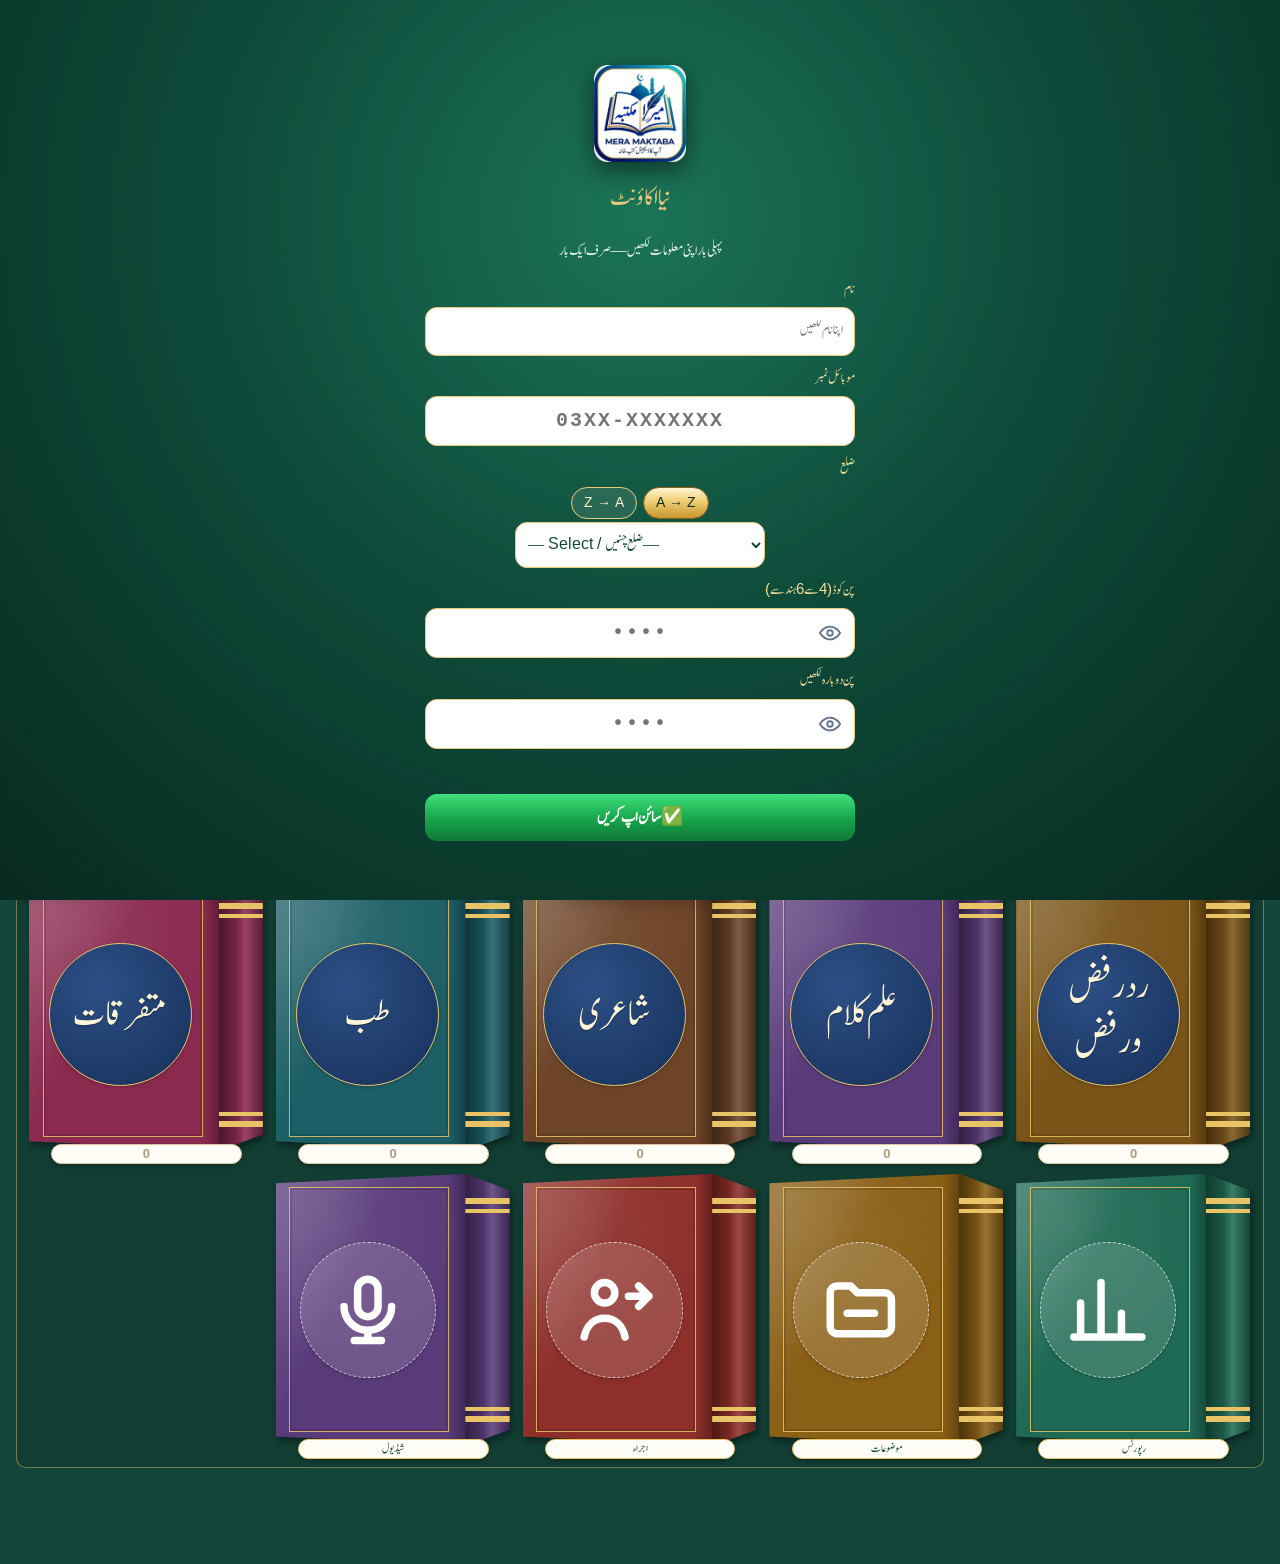
<file: maktaba.html>
<!doctype html>
<html lang="ur" dir="rtl">
<head>
<meta charset="utf-8">
<meta name="viewport" content="width=device-width, initial-scale=1, viewport-fit=cover, interactive-widget=resizes-content">
<meta name="theme-color" content="#14463a">
<meta name="description" content="تفصیلی فہرستِ کتب">
<title>میرا مکتبہ</title>
<link rel="manifest" href="manifest.json">
<link rel="icon" href="icons/favicon.ico" sizes="any">
<link rel="icon" type="image/png" sizes="32x32" href="icons/favicon-32.png">
<link rel="icon" type="image/png" sizes="16x16" href="icons/favicon-16.png">
<link rel="apple-touch-icon" href="icons/apple-touch-icon.png">
<link rel="preload" href="fonts/jnn-kasheeda-title3.woff" as="font" type="font/woff" crossorigin>
<link rel="stylesheet" href="style.css?v=MA2611TH168">
</head>
<body data-b-title>
<div class="wrap">

  <header class="masthead">
    <div class="masthead-in">
      <div class="mh-row">
        <div class="emblem" data-b-box data-b-edit title="پہچان بدلیں"><img data-b-logo alt="" width="190" height="190" hidden></div>
        <div class="mh-text">
          <p class="mh-name" data-b="name" data-empty=""></p>
          <p class="patron"><span id="patronName" data-b="line1"></span></p>
          <p class="patron2"><span data-b="line2"></span> <span data-b="address"></span> <a data-b="phone" dir="ltr"></a></p>
          <p class="patron2"><span data-b="line3"></span></p>
          <button type="button" class="mh-setup" data-b-edit data-b-empty hidden>✎ اپنا لوگو، نام اور پتہ لکھیں</button>
        </div>
      </div>
      <div class="status">
        <a class="chip chip-btn" id="btnMain" href="./" style="text-decoration:none">🏠 مین</a>
        <span class="chip" id="netChip"><span class="dot"></span><span class="lbl" id="netLbl">آن لائن</span></span>
        <span class="chip" id="verChip">MA2611TH168</span>
        <button class="chip chip-btn" id="btnBackup" type="button" aria-expanded="false" aria-controls="backupBox">بیک اپ</button>
        <button class="chip chip-btn" type="button" data-look>🎨 رنگ و فونٹ</button>
        <button class="chip chip-btn" id="btnLogout" type="button">🚪 لاگ آؤٹ</button>
        <button class="chip chip-btn" id="btnClose" type="button">⏻ ایپ بند</button>
      </div>
      <div class="hd-row" style="display:flex;justify-content:center;margin:8px 0 2px"><!-- MA2611TH165 (ہیلپ ڈیسک #184، مالک کا حکم): Help Desk الگ قطار میں — بیک اپ / لاگ آؤٹ کے اوپر نہیں -->
  <button class="chip chip-btn" type="button" onclick="openHelpDesk()" title="PBT Help Desk"><span class="pbthd-sos" style="display:inline-flex;align-items:center;gap:4px;background:linear-gradient(#fde047,#facc15);color:#111;border-radius:999px;padding:2px 9px;font:800 12px/1.35 Arial,sans-serif;box-shadow:0 2px 0 #ca8a04;white-space:nowrap;vertical-align:middle;direction:ltr"><b style="background:#111;color:#facc15;border-radius:50%;width:15px;height:15px;display:inline-flex;align-items:center;justify-content:center;font-size:11px">?</b>Help Desk</span> مدد</button>
      </div>
      <div id="licSlot"></div>
      <div class="backup-box" id="backupBox" hidden>
        <div class="bx-card bx-in">
          <h3 class="bx-h">دوسرے فون سے آئی کتابیں شامل کریں</h3>
          <ol class="bx-steps">
            <li>شاگرد یا ساتھی کی بھیجی ہوئی فائل واٹس ایپ میں کھول کر فون میں <b>محفوظ (Download)</b> کر لیں۔</li>
            <li>نیچے والا بٹن دبائیں اور فون کی فائلوں میں سے <b>ایسی فائل</b> چنیں:</li>
          </ol>
          <div class="bx-file"><span class="bx-fi">{ }</span><span class="bx-ft"><b dir="ltr">MERA MAKTABA 161026FR0228PM.json</b><small>فائل کے نام کے آخر میں <b dir="ltr">.json</b> لکھا ہوتا ہے</small></span></div>
          <p class="bx-warn">⚠️ PDF یا تصویر سے کتابیں نہیں آ سکتیں — صرف <b dir="ltr">.json</b> والی فائل چنیں۔</p>
          <label class="btn bx-big merge-go" for="mergeFile"><svg viewBox="0 0 24 24" width="1.2em" height="1.2em" style="vertical-align:-0.25em" fill="none" stroke="currentColor" stroke-width="2.6" stroke-linecap="round" stroke-linejoin="round" aria-hidden="true"><path d="M12 4v11M7 10l5 5 5-5"/><path d="M5 20h14"/></svg> فائل چنیں اور کتابیں شامل کریں</label>
          <input id="mergeFile" type="file" accept=".json,application/json,text/plain,application/octet-stream" hidden>
          <p class="bx-msg" id="mergeMsg" role="status"></p>
          <p class="bx-note">آپ کی اپنی کتابیں ویسی ہی رہیں گی، صرف نئی کتابیں شامل ہوں گی۔</p>
        </div>
        <div class="bx-card bx-out">
          <h3 class="bx-h">اپنی کتابیں کسی کو بھیجیں</h3>
          <p class="bx-note">یہ بٹن دبائیں، پھر واٹس ایپ چن کر بھیج دیں۔ (PDF نہیں — یہی فائل بھیجیں، تاکہ دوسرے فون میں کتابیں لگ سکیں)</p>
          <button class="btn bx-big bx-send" id="btnShareFile" type="button"><svg viewBox="0 0 24 24" width="1.15em" height="1.15em" style="vertical-align:-0.22em" aria-hidden="true"><path d="M8.6 13.5l6.8 4M15.4 6.5l-6.8 4" stroke="currentColor" stroke-width="2.2" fill="none"/><circle cx="18" cy="5" r="3.2" fill="currentColor"/><circle cx="6" cy="12" r="3.2" fill="currentColor"/><circle cx="18" cy="19" r="3.2" fill="currentColor"/></svg> کتابوں کی فائل بھیجیں</button>
        </div>
        <details class="bx-more">
          <summary>⚙️ مکمل بیک اپ (Google Drive) اور دیگر</summary>
        <div class="drive-card">
          <div class="drive-h">
            <svg width="22" height="22" viewBox="0 0 24 24" aria-hidden="true"><path fill="#0f9d58" d="M8 3h8l7 12h-8z"/><path fill="#4285f4" d="M1 15l4 7h14l-4-7z"/><path fill="#f4b400" d="M8 3L1 15l4 7 7-12z"/></svg>
            <b>Google Drive</b>
            <label class="tick small"><input type="checkbox" id="driveAuto"><span>خودکار</span></label>
          </div>
          <div class="drive-status" id="driveStatus"></div>
          <div class="actions">
            <button class="btn drive-go" id="btnDriveBackup" type="button"><svg class="gd" width="18" height="18" viewBox="0 0 24 24" aria-hidden="true"><path fill="#0f9d58" d="M8 3h8l7 12h-8z"/><path fill="#4285f4" d="M1 15l4 7h14l-4-7z"/><path fill="#f4b400" d="M8 3L1 15l4 7 7-12z"/></svg><span>بیک اپ</span><svg class="arr" width="16" height="16" viewBox="0 0 24 24" fill="none" stroke="currentColor" stroke-width="2.6" stroke-linecap="round" stroke-linejoin="round" aria-hidden="true"><path d="M12 19V5M6 11l6-6 6 6"/></svg></button>
            <button class="btn drive-back" id="btnDriveRestore" type="button"><svg class="gd" width="18" height="18" viewBox="0 0 24 24" aria-hidden="true"><path fill="#0f9d58" d="M8 3h8l7 12h-8z"/><path fill="#4285f4" d="M1 15l4 7h14l-4-7z"/><path fill="#f4b400" d="M8 3L1 15l4 7 7-12z"/></svg><span>ری اسٹور</span><svg class="arr" width="16" height="16" viewBox="0 0 24 24" fill="none" stroke="currentColor" stroke-width="2.6" stroke-linecap="round" stroke-linejoin="round" aria-hidden="true"><path d="M12 5v14M6 13l6 6 6-6"/></svg></button>
          </div>
          <div class="drive-restore" id="driveRestore" hidden></div>
          <div class="drive-client" id="driveClientRow">
            <label for="driveClientId">Google Client ID</label>
            <div class="dc-row"><input id="driveClientId" dir="ltr" autocomplete="off" placeholder="xxxx.apps.googleusercontent.com"><button class="btn small" id="driveClientSave" type="button">محفوظ</button></div>
          </div>
          <div class="drive-links"><button type="button" class="linkish" id="driveClientEdit">Client ID بدلیں</button> · <button type="button" class="linkish" id="driveSwitch">اکاؤنٹ بدلیں</button></div>
        </div>
          <p class="local-h">پورا بیک اپ فون میں</p>
          <div class="actions">
            <button class="btn ghost small" id="btnExport" type="button">بیک اپ فائل محفوظ کریں</button>
            <label class="btn ghost small" for="importFile">بیک اپ سے سب واپس لائیں</label>
            <input id="importFile" type="file" accept=".json,application/json,text/plain,application/octet-stream" hidden>
          </div>
          <p class="local-h">مکتبے کی پہچان</p>
          <div class="actions"><button class="btn ghost small" type="button" data-b-edit>✎ لوگو، نام اور پتہ بدلیں</button></div>
          <p class="priv"><a href="privacy.html">پرائیویسی پالیسی</a></p>
        </details>
      </div>
    </div>
  </header>

  <!-- تلاش: سب کتب میں -->
  <div class="gsearch" role="search">
    <svg width="22" height="22" viewBox="0 0 24 24" fill="none" stroke="currentColor" stroke-width="2" stroke-linecap="round" aria-hidden="true"><circle cx="11" cy="11" r="7"/><path d="M20 20l-4-4"/></svg>
    <input id="gq" type="search" placeholder="کتاب، مصنف، ناشر یا فن تلاش کریں…" aria-label="سب کتب میں تلاش" autocomplete="off">
    <button id="gqClear" type="button" aria-label="تلاش صاف کریں" hidden>✕</button>
  </div>


  <div class="app">
    <nav class="bar" aria-label="فنون">
      <h2>فنون</h2>
      <ul id="bar"></ul>
    </nav>
    <main id="view"></main>
  </div>




</div>

<div class="toast" id="toast" role="status" hidden></div>

<!-- نیچے کی پٹی: پیچھے، ہوم، آگے -->
<nav class="sw-dock" id="swDock" aria-label="مکتبہ، ڈائری اور مصروفیات"></nav>
<nav class="dock" aria-label="صفحات میں آنا جانا">
  <button type="button" class="dock-btn" id="navBack" aria-label="پیچھے" title="پیچھے">
    <svg width="20" height="20" viewBox="0 0 24 24" fill="none" stroke="currentColor" stroke-width="2.4" stroke-linecap="round" stroke-linejoin="round" aria-hidden="true"><path d="M5 12h14M13 6l6 6-6 6"/></svg>
  </button>
  <button type="button" class="dock-home" id="navHome" aria-label="ہوم" title="ہوم">
    <svg width="22" height="22" viewBox="0 0 24 24" fill="none" stroke="currentColor" stroke-width="2.3" stroke-linecap="round" stroke-linejoin="round" aria-hidden="true"><path d="M3 11.5 12 4l9 7.5"/><path d="M5.5 10v9.5h5v-5.5h3v5.5h5V10"/></svg>
  </button>
  <button type="button" class="dock-btn" id="navFwd" aria-label="آگے" title="آگے">
    <svg width="20" height="20" viewBox="0 0 24 24" fill="none" stroke="currentColor" stroke-width="2.4" stroke-linecap="round" stroke-linejoin="round" aria-hidden="true"><path d="M19 12H5M11 6l-6 6 6 6"/></svg>
  </button>
</nav>

<script src="look.js?v=MA2611TH168"></script>
<script src="app.js?v=MA2611TH168"></script>
<script src="share.js?v=MA2611TH168"></script>
<script src="drive.js?v=MA2611TH168"></script>
<script src="programs.js?v=MA2611TH168"></script>
<script src="progposter.js?v=MA2611TH168"></script>
<script src="notes.js?v=MA2611TH168"></script>
<script src="cover.js?v=MA2611TH168"></script>
<script src="safe.js?v=MA2611TH168"></script>
<script src="guard.js?v=MA2611TH168"></script>
<script src="promo.js?v=MA2611TH168"></script>
<script src="appshare.js?v=MA2611TH168"></script>
<script src="account.js?v=MA2611TH168"></script>
<script src="license.js?v=MA2611TH168"></script>
<script src="intro.js?v=MA2611TH168"></script>
<script src="brand.js?v=MA2611TH168"></script>
<script>
// بیک اپ خانہ کھولنا/بند کرنا
document.getElementById('btnBackup').addEventListener('click', e => {
  const box = document.getElementById('backupBox'); box.hidden = !box.hidden;
  e.currentTarget.setAttribute('aria-expanded', String(!box.hidden));
});
// سرپرست کا نام: چوڑائی مکتبے کے نام کے برابر
(function () {
  const fit = () => {
    const h = document.querySelector('.name'), n = document.getElementById('patronName'); if (!h || !n) return;
    const r = document.createRange(); r.selectNodeContents(h); const tw = r.getBoundingClientRect().width;
    n.style.fontSize = ''; const base = parseFloat(getComputedStyle(n).fontSize); const nw = n.getBoundingClientRect().width;
    if (tw && nw) n.style.fontSize = Math.min(base * tw / nw, 40) + 'px';
  };
  (document.fonts ? document.fonts.ready : Promise.resolve()).then(fit);
  addEventListener('resize', fit); setTimeout(fit, 1500);
})();
// آن لائن / آف لائن نشان
(function () {
  const chip = document.getElementById('netChip'), lbl = document.getElementById('netLbl');
  const upd = () => { const on = navigator.onLine; chip.classList.toggle('off', !on); lbl.textContent = on ? 'آن لائن' : 'آف لائن'; };
  addEventListener('online', upd); addEventListener('offline', upd); upd();
})();
// آف لائن کے لیے سروس ورکر؛ نیا ورژن آئے تو ایک بار خود ریفریش
if ('serviceWorker' in navigator) {
  const hadController = !!navigator.serviceWorker.controller;
  let reloaded = false;
  window.addEventListener('load', () => {
    navigator.serviceWorker.register('sw.js').then(r => r.update()).catch(err => console.warn('SW registration failed:', err));
  });
}
</script>
<script src="update.js?v=MA2611TH168"></script>
<script src="https://pbtcodelabs-pbt.github.io/help/widget.js" data-app="MA" data-ver="MA2611TH168" defer></script> <!-- 🆘 MA511TH153: PBT Help Desk -->
<script>
/* 🔐 PBT-DEVHUB (مالک کا حکم، 16 نومبر 2026): ہیلپ ڈیسک «🔐 سب ڈویلپر پینل» سے سیدھا یہاں کا ڈویلپر پینل (`?devpanel=1`)
   + ایک مشترکہ پاس ورڈ: ہیلپ ڈیسک اسی ویب سائٹ پر `pbt_devpass_v1` = SHA-256('PBTDEV|' + پاس ورڈ) رکھتا ہے — یہ پینل اسے بھی مانتا ہے (`pbtHubPwOk`)۔ */
window.pbtHubPwOk = async function(p){
  try{ const h = (function(){ try{ const f = document.createElement('iframe'); f.style.display = 'none'; document.documentElement.appendChild(f); const v = f.contentWindow.localStorage.getItem('pbt_devpass_v1'); f.remove(); return v; }catch(e){ return null; } })() || localStorage.getItem('pbt_devpass_v1');   /* ایپ کا اپنا نام والا خانہ نہیں — سیدھا ویب سائٹ کا */ if(!h || !p) return false;
    const b = await crypto.subtle.digest('SHA-256', new TextEncoder().encode('PBTDEV|' + String(p).trim()));
    return Array.from(new Uint8Array(b)).map(x => x.toString(16).padStart(2, '0')).join('') === h; }catch(e){ return false; }
};
(function(){ try{ if(!/[?&]devpanel=1\b/.test(location.search)) return;
  window.addEventListener('load', () => setTimeout(() => { try{ MA_LIC.dev(); }catch(e){} }, 3000));
}catch(e){} })();
</script>
<!-- PBTLO686 -->
<script>window.PBTLO_CFG = {logo:'icons/icon-192.png', name:'Maktaba', cap:'#btnLogout', btns:'#btnLogout'};</script>
<style id="pbtLo686css">
/* PBT — سب ایپس کا ایک جیسا لاگ آؤٹ (مالک کا حکم، 26 نومبر 2026): گول سرخ پاور بٹن (بغیر ڈبے) + My City Shines والا «Logout / Yes / Cancel» کارڈ، بائیں ہر ایپ کا اپنا لوگو */
#pbtLo686{position:fixed;inset:0;z-index:2147483600;display:none;align-items:center;justify-content:center;padding:14px;background:rgba(15,23,42,.58);-webkit-tap-highlight-color:transparent;touch-action:manipulation}
#pbtLo686.on{display:flex}
#pbtLo686 .lo-card{position:relative;overflow:hidden;width:100%;max-width:520px;box-sizing:border-box;display:flex;align-items:center;gap:0;padding:16px 14px 20px 8px;border:3px solid #1f6fe0;border-radius:28px;background:linear-gradient(180deg,#fbfdff 0%,#eaf2fd 100%);box-shadow:0 14px 40px rgba(15,23,42,.35),0 0 0 4px rgba(31,111,224,.12);font-family:"Segoe UI",Selawik,Arial,sans-serif;direction:ltr;text-align:center}
#pbtLo686 .lo-logo{flex:0 0 27%;max-width:112px;display:flex;align-items:center;justify-content:center;padding-right:8px;border-right:2px solid #cfdcf0;align-self:stretch}
#pbtLo686 .lo-logo img{width:100%;height:auto;max-height:120px;object-fit:contain;border-radius:16px;display:block}
#pbtLo686 .lo-main{flex:1;min-width:0;display:flex;flex-direction:column;align-items:center;gap:10px;padding-left:10px}
#pbtLo686 .lo-pill{display:flex;align-items:center;gap:8px;padding:5px 22px 5px 6px;border-radius:999px;background:#fbd9da}
#pbtLo686 .lo-pill svg{width:34px;height:34px;flex:none}
#pbtLo686 .lo-pill b{font-size:27px;line-height:1.1;font-weight:800;color:#b30d12}
#pbtLo686 .lo-q{font-size:18px;line-height:1.25;font-weight:800;color:#13206b;text-align:center}
#pbtLo686 .lo-btns{display:flex;gap:10px;width:100%;justify-content:center}
#pbtLo686 .lo-btns button{flex:1;min-width:0;max-width:150px;height:46px;display:flex;align-items:center;justify-content:center;gap:8px;border-radius:999px;font-size:18px;font-weight:800;cursor:pointer;touch-action:manipulation;-webkit-tap-highlight-color:transparent;font-family:inherit;margin:0;padding:0 8px;box-sizing:border-box}
#pbtLo686 .lo-yes{border:0;color:#fff;background:linear-gradient(180deg,#ee2a2f,#bb0b10);box-shadow:0 4px 10px rgba(200,20,25,.35)}
#pbtLo686 .lo-no{color:#13206b;background:#fff;border:3px solid #1f6fe0}
#pbtLo686 .lo-btns svg{width:22px;height:22px;flex:none}
#pbtLo686 .lo-sw1,#pbtLo686 .lo-sw2{position:absolute;bottom:0;width:90px;height:38px;pointer-events:none}
#pbtLo686 .lo-sw1{left:0;background:linear-gradient(115deg,#fbbf24 0 38%,#1f6fe0 38% 100%);clip-path:polygon(0 100%,0 30%,100% 100%)}
#pbtLo686 .lo-sw2{right:0;background:linear-gradient(245deg,#fbbf24 0 38%,#1f6fe0 38% 100%);clip-path:polygon(100% 100%,100% 30%,0 100%)}
#pbtLo686.ur .lo-main{direction:rtl}
#pbtLo686.ur .lo-pill{padding:5px 6px 5px 22px}
#pbtLo686.ur .lo-pill b,#pbtLo686.ur .lo-q,#pbtLo686.ur .lo-btns button{font-family:'Noori','NooriKasheeda','Jameel Noori Nastaleeq','Noto Nastaliq Urdu',serif;font-weight:700;line-height:1.6}
#pbtLo686.ur .lo-pill b{font-size:25px}#pbtLo686.ur .lo-q{font-size:19px}
@media (max-width:380px){#pbtLo686 .lo-pill b{font-size:23px}#pbtLo686 .lo-q{font-size:15.5px}#pbtLo686 .lo-btns button{height:42px;font-size:16px}#pbtLo686 .lo-pill svg{width:30px;height:30px}}
/* گول سرخ پاور بٹن — کوئی ڈبہ / پٹی نہیں */
html body .pbtPw686{width:40px!important;height:40px!important;min-width:0!important;min-height:0!important;max-width:none!important;flex:none!important;padding:0!important;margin:0 3px!important;border-radius:50%!important;background:#e30613!important;border:3px solid #fff!important;box-shadow:0 2px 7px rgba(0,0,0,.38)!important;place-items:center;align-items:center;justify-content:center;cursor:pointer;font-size:0!important;line-height:0!important;color:transparent!important;vertical-align:middle;box-sizing:border-box!important;-webkit-tap-highlight-color:transparent;overflow:visible!important;text-indent:0!important}
html body .pbtPw686 svg{width:22px!important;height:22px!important;display:block!important}
html body .pbtPw686.pbtPwSm{width:34px!important;height:34px!important;border-width:2.5px!important}
html body .pbtPw686.pbtPwSm svg{width:18px!important;height:18px!important}
html body .pbtPw686:active{transform:scale(.92)}
</style>
<script id="pbtLo686js">
/* PBT — سب ایپس کا ایک جیسا لاگ آؤٹ (مالک کا حکم، 26 نومبر 2026)
   window.PBTLO_CFG = { logo, name, ur, wrap:[[obj, 'fn']…], btns:'selectors', sm:'selectors', add:{host, call, show} } — ہر ایپ اپنی ترتیب سے پہلے دیتی ہے */
(function(){
  'use strict';
  var C = window.PBTLO_CFG || {};
  var T = C.ur ? {t:'لاگ آؤٹ', q:'کیا آپ لاگ آؤٹ کرنا چاہتے ہیں؟', y:'ہاں', n:'منسوخ'} : {t:'Logout', q:'Do you want to logout ?', y:'Yes', n:'Cancel'};
  var DOOR = '<svg viewBox="0 0 48 48" fill="none"><rect x="20" y="5" width="22" height="38" rx="5" fill="#d3120f"/><path d="M3 24h22M17 15l9 9-9 9" stroke="#d3120f" stroke-width="5" stroke-linecap="round" stroke-linejoin="round"/></svg>';
  var DOORW = '<svg viewBox="0 0 48 48" fill="none"><path d="M24 6h12a4 4 0 0 1 4 4v28a4 4 0 0 1-4 4H24" stroke="#fff" stroke-width="5" stroke-linecap="round"/><path d="M4 24h22M17 15l9 9-9 9" stroke="#fff" stroke-width="5" stroke-linecap="round" stroke-linejoin="round"/></svg>';
  var XI = '<svg viewBox="0 0 24 24" fill="none" stroke="#13206b" stroke-width="3.4" stroke-linecap="round"><path d="M5 5l14 14M19 5L5 19"/></svg>';
  var PW = '<svg viewBox="0 0 24 24" fill="none" stroke="#fff" stroke-width="2.8" stroke-linecap="round"><path d="M12 3v8"/><path d="M6.6 6.6a8 8 0 1 0 10.8 0"/></svg>';
  var yesFn = null;
  function esc(s){ return String(s == null ? '' : s).replace(/[&<>"]/g, function(c){ return {'&':'&amp;','<':'&lt;','>':'&gt;','"':'&quot;'}[c]; }); }
  function close(){ var o = document.getElementById('pbtLo686'); if(o) o.classList.remove('on'); yesFn = null; }
  function ask(fn){
    var o = document.getElementById('pbtLo686');
    if(!o){
      o = document.createElement('div'); o.id = 'pbtLo686'; o.setAttribute('role', 'dialog'); o.setAttribute('aria-label', T.t); o.setAttribute('data-noen', '1'); o.setAttribute('translate', 'no');
      if(C.ur) o.className = 'ur';
      o.innerHTML = '<div class="lo-card"><div class="lo-logo"><img alt="' + esc(C.name || '') + '" src="' + esc(C.logo || 'icon-192.png') + '"></div><div class="lo-main"><div class="lo-pill">' + DOOR + '<b>' + T.t + '</b></div><div class="lo-q">' + T.q + '</div><div class="lo-btns"><button type="button" class="lo-yes">' + DOORW + T.y + '</button><button type="button" class="lo-no">' + XI + T.n + '</button></div></div><i class="lo-sw1"></i><i class="lo-sw2"></i></div>';
      document.body.appendChild(o);
      o.addEventListener('click', function(e){ if(e.target === o) close(); });
      o.querySelector('.lo-no').addEventListener('click', function(e){ e.stopPropagation(); close(); });
      o.querySelector('.lo-yes').addEventListener('click', function(e){ e.stopPropagation(); var f = yesFn; close(); if(f) try{ f(); }catch(x){ try{ console.error(x); }catch(y){} } });
    }
    yesFn = fn; o.classList.add('on');
  }
  window.pbtLogoutAsk = ask;
  document.addEventListener('keydown', function(e){ if(e.key === 'Escape') close(); });
  /* پرانا لاگ آؤٹ: پہلے یہ کارڈ، «Yes» پر اصل کام (اس کا اپنا confirm خود ہاں) */
  function run(f, th, a){ var oc = window.confirm; window.confirm = function(){ return true; }; try{ return f.apply(th, a); } finally { window.confirm = oc; } }
  function wrapOne(obj, n){
    try{ var f = obj && obj[n]; if(typeof f !== 'function' || f.__lo686) return;
      var w = function(){ var a = arguments, th = this; ask(function(){ run(f, th, a); }); }; w.__lo686 = 1; w.__orig = f; obj[n] = w; }catch(e){}
  }
  (C.wrap || []).forEach(function(p){ wrapOne(p[0], p[1]); });
  /* جہاں لاگ آؤٹ بٹن پر سیدھا addEventListener لگا ہو: پہلے یہ کارڈ، «Yes» پر وہی بٹن دوبارہ */
  if(C.cap){ var capOk = false; document.addEventListener('click', function(e){ var el = e.target && e.target.closest && e.target.closest(C.cap); if(!el || capOk) return; e.preventDefault(); e.stopImmediatePropagation(); ask(function(){ capOk = true; var oc = window.confirm; window.confirm = function(){ return true; }; try{ el.click(); } finally { capOk = false; window.confirm = oc; } }); }, true); }
  /* ہوم کے لاگ آؤٹ بٹن = گول سرخ پاور */
  function paint(){
    try{
      if(C.btns) document.querySelectorAll(C.btns).forEach(function(b){ if(b.__pw686) return; b.__pw686 = 1; b.classList.add('pbtPw686'); b.innerHTML = PW; b.setAttribute('aria-label', T.t); b.title = T.t; b.removeAttribute('style'); });
      if(C.sm) document.querySelectorAll(C.sm).forEach(function(b){ b.classList.add('pbtPwSm'); });
      var A = C.add; if(A){
        var host = document.querySelector(A.host), b = document.getElementById('pbtPw686');
        if(host && (!b || b.parentNode !== host)){ if(!b){ b = document.createElement('button'); b.type = 'button'; b.id = 'pbtPw686'; b.className = 'pbtPw686' + (A.sm ? ' pbtPwSm' : ''); b.innerHTML = PW; b.setAttribute('aria-label', T.t); b.title = T.t; b.addEventListener('click', function(e){ e.stopPropagation(); e.preventDefault(); try{ A.call(); }catch(x){} }); }
          if(A.first) host.insertBefore(b, host.firstChild); else host.appendChild(b); }
        if(b) b.style.setProperty('display', (!A.show || A.show()) ? '' : 'none', 'important');
      }
    }catch(e){}
  }
  paint(); setInterval(paint, 1200);
  try{ new MutationObserver(function(){ clearTimeout(paint.t); paint.t = setTimeout(paint, 120); }).observe(document.body, {childList:true, subtree:true}); }catch(e){}
})();
</script>
<!-- /PBTLO686 -->
</body>
</html>
</file>
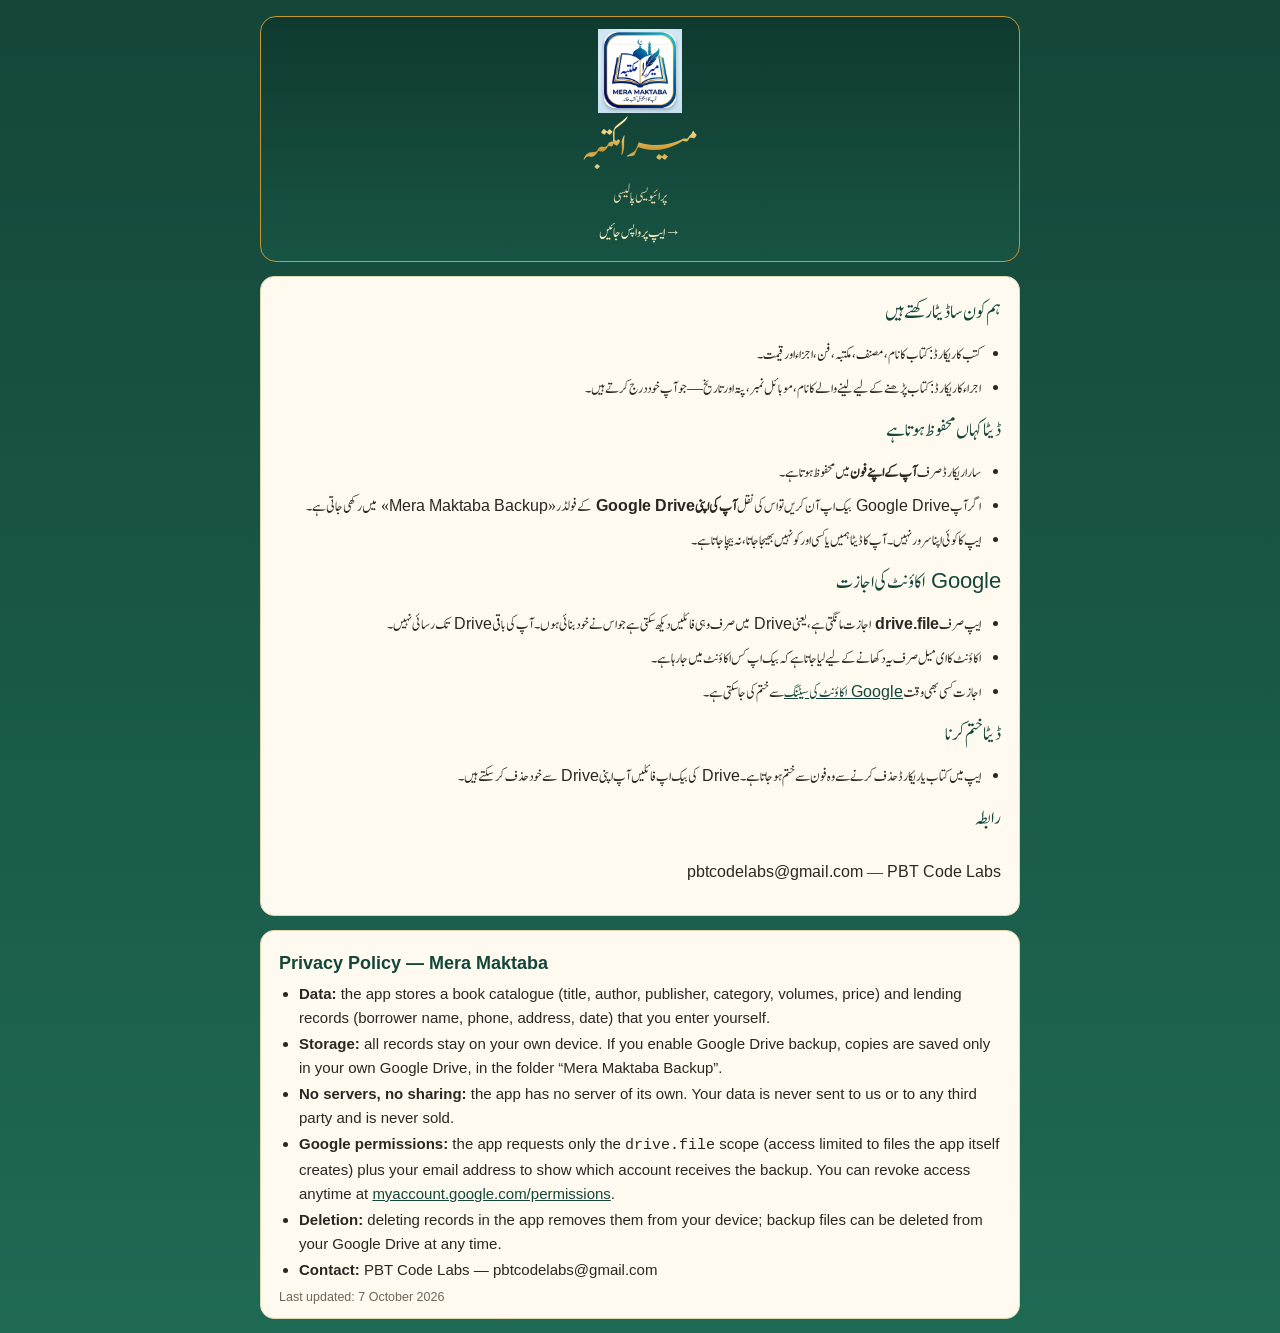
<file: privacy.html>
<!doctype html>
<html lang="ur" dir="rtl">
<head>
<meta charset="utf-8">
<meta name="viewport" content="width=device-width, initial-scale=1, viewport-fit=cover">
<meta name="theme-color" content="#14463a">
<title>پرائیویسی پالیسی — میرا مکتبہ</title>
<link rel="icon" href="icons/favicon.ico" sizes="any">
<style>
@font-face{font-family:"JNN";src:local("Jameel Noori Nastaleeq"),url("fonts/jnn-regular.woff") format("woff");font-display:swap}
@font-face{font-family:"JNN Kasheeda";src:local("Jameel Noori Nastaleeq Kasheeda"),url("fonts/jnn-kasheeda-title3.woff") format("woff");font-display:swap}
:root{--green:#14463a;--gold:#c8962f;--gold2:#e8c467;--cream:#fffaf0;--fg:#2b2620;--muted:#6f6555;--line:#e4d6b0}
*{box-sizing:border-box}
html{background:var(--green)}
body{margin:0;background:linear-gradient(180deg,#14463a,#1f6a54);color:var(--fg);font-family:"Digits","JNN","Noto Nastaliq Urdu",serif;line-height:2;padding:16px}
.wrap{max-width:760px;margin:0 auto;display:grid;gap:14px}
header{background:linear-gradient(180deg,#0f3a30,#185443);border:1.5px solid var(--gold);border-radius:16px;padding:12px 16px;text-align:center}
header h1{margin:0;font-family:"JNN Kasheeda","JNN",serif;font-weight:400;font-size:40px;line-height:1.7;background:linear-gradient(180deg,#fff6d5,#f1d27a 30%,#c8962f 55%,#f5dc8f 75%,#a8741f);-webkit-background-clip:text;background-clip:text;color:transparent}
header p{margin:0;color:#e6d6aa;font-size:16px}
section{background:var(--cream);border:1px solid var(--line);border-radius:14px;padding:10px 18px}
h2{margin:4px 0;font-size:22px;font-weight:400;color:var(--green)}
ul{margin:0;padding-inline-start:20px}
li{margin:2px 0}
.en{direction:ltr;text-align:left;font-family:Arial,Roboto,sans-serif;line-height:1.6;font-size:15px}
.en h2{font-family:Arial,Roboto,sans-serif;font-weight:700;font-size:18px;margin:8px 0 4px}
.en ul{padding-inline-start:20px}
small{color:var(--muted)}
a{color:var(--green)}
.back{display:inline-block;margin-top:4px;color:#fff3c4;text-decoration:none}
/* MA1710SA122: پوری ایپ میں ہندسے صرف انگریزی Arial — فون میں Arial نہ ہو تو ساتھ رکھا ہوا Arial جیسا فونٹ (Liberation Sans) */
@font-face{font-family:"Digits";src:local("Arial"),local("ArialMT"),url("fonts/digits.woff2") format("woff2");unicode-range:U+0021-007E;font-display:swap}
@font-face{font-family:"Digits";font-weight:700;src:local("Arial Bold"),local("Arial-BoldMT"),url("fonts/digits-bold.woff2") format("woff2");unicode-range:U+0021-007E;font-display:swap}
@font-face{font-family:"JNN";src:url("fonts/digits.woff2") format("woff2");unicode-range:U+0030-0039;font-display:swap}
@font-face{font-family:"JNNK";src:url("fonts/digits.woff2") format("woff2");unicode-range:U+0030-0039;font-display:swap}
@font-face{font-family:"JNN Kasheeda";src:url("fonts/digits.woff2") format("woff2");unicode-range:U+0030-0039;font-display:swap}
@font-face{font-family:"JNNP";src:url("fonts/digits.woff2") format("woff2");unicode-range:U+0030-0039;font-display:swap}
@font-face{font-family:"MAF Nafees";src:url("fonts/digits.woff2") format("woff2");unicode-range:U+0030-0039;font-display:swap}
@font-face{font-family:"MAF Khawar";src:url("fonts/digits.woff2") format("woff2");unicode-range:U+0030-0039;font-display:swap}
@font-face{font-family:"MAF Akram";src:url("fonts/digits.woff2") format("woff2");unicode-range:U+0030-0039;font-display:swap}
@font-face{font-family:"MAF Almas";src:url("fonts/digits.woff2") format("woff2");unicode-range:U+0030-0039;font-display:swap}
@font-face{font-family:"MAF Alfars";src:url("fonts/digits.woff2") format("woff2");unicode-range:U+0030-0039;font-display:swap}
@font-face{font-family:"MAF Gandhara";src:url("fonts/digits.woff2") format("woff2");unicode-range:U+0030-0039;font-display:swap}
</style>
</head>
<body>
<div class="wrap">
  <header>
    <img src="icons/logo.png" alt="" width="84" height="84" style="display:block;margin:0 auto"><h1>میرا مکتبہ</h1>
    <p>پرائیویسی پالیسی</p>
    <a class="back" href="maktaba.html">→ ایپ پر واپس جائیں</a>
  </header>

  <section>
    <h2>ہم کون سا ڈیٹا رکھتے ہیں</h2>
    <ul>
      <li>کتب کا ریکارڈ: کتاب کا نام، مصنف، مکتبہ، فن، اجزاء اور قیمت۔</li>
      <li>اجراء کا ریکارڈ: کتاب پڑھنے کے لیے لینے والے کا نام، موبائل نمبر، پتہ اور تاریخ — جو آپ خود درج کرتے ہیں۔</li>
    </ul>
    <h2>ڈیٹا کہاں محفوظ ہوتا ہے</h2>
    <ul>
      <li>سارا ریکارڈ صرف <b>آپ کے اپنے فون</b> میں محفوظ ہوتا ہے۔</li>
      <li>اگر آپ Google Drive بیک اپ آن کریں تو اس کی نقل <b>آپ کی اپنی Google Drive</b> کے فولڈر «Mera Maktaba Backup» میں رکھی جاتی ہے۔</li>
      <li>ایپ کا کوئی اپنا سرور نہیں۔ آپ کا ڈیٹا ہمیں یا کسی اور کو نہیں بھیجا جاتا، نہ بیچا جاتا ہے۔</li>
    </ul>
    <h2>Google اکاؤنٹ کی اجازت</h2>
    <ul>
      <li>ایپ صرف <b>drive.file</b> اجازت مانگتی ہے، یعنی Drive میں صرف وہی فائلیں دیکھ سکتی ہے جو اس نے خود بنائی ہوں۔ آپ کی باقی Drive تک رسائی نہیں۔</li>
      <li>اکاؤنٹ کا ای میل صرف یہ دکھانے کے لیے لیا جاتا ہے کہ بیک اپ کس اکاؤنٹ میں جا رہا ہے۔</li>
      <li>اجازت کسی بھی وقت <a href="https://myaccount.google.com/permissions" target="_blank" rel="noopener">Google اکاؤنٹ کی سیٹنگ</a> سے ختم کی جا سکتی ہے۔</li>
    </ul>
    <h2>ڈیٹا ختم کرنا</h2>
    <ul>
      <li>ایپ میں کتاب یا ریکارڈ حذف کرنے سے وہ فون سے ختم ہو جاتا ہے۔ Drive کی بیک اپ فائلیں آپ اپنی Drive سے خود حذف کر سکتے ہیں۔</li>
    </ul>
    <h2>رابطہ</h2>
    <p>PBT Code Labs — <span dir="ltr">pbtcodelabs@gmail.com</span></p>
  </section>

  <section class="en">
    <h2>Privacy Policy — Mera Maktaba</h2>
    <ul>
      <li><b>Data:</b> the app stores a book catalogue (title, author, publisher, category, volumes, price) and lending records (borrower name, phone, address, date) that you enter yourself.</li>
      <li><b>Storage:</b> all records stay on your own device. If you enable Google Drive backup, copies are saved only in your own Google Drive, in the folder “Mera Maktaba Backup”.</li>
      <li><b>No servers, no sharing:</b> the app has no server of its own. Your data is never sent to us or to any third party and is never sold.</li>
      <li><b>Google permissions:</b> the app requests only the <code>drive.file</code> scope (access limited to files the app itself creates) plus your email address to show which account receives the backup. You can revoke access anytime at <a href="https://myaccount.google.com/permissions" target="_blank" rel="noopener">myaccount.google.com/permissions</a>.</li>
      <li><b>Deletion:</b> deleting records in the app removes them from your device; backup files can be deleted from your Google Drive at any time.</li>
      <li><b>Contact:</b> PBT Code Labs — pbtcodelabs@gmail.com</li>
    </ul>
    <small>Last updated: 7 October 2026</small>
  </section>
</div>
</body>
</html>
</file>
<file: style.css>
[hidden]{display:none !important}
/* میرا مکتبہ — ہلکا، سادہ اور باوقار تھیم
   Layout: ہلکا سرورق، دائیں طرف فنون کی مین بار (ہر فن کے ساتھ تعداد)، بائیں طرف کام کی جگہ */

@font-face{
  font-family:"JNN Kasheeda";
  src:local("Jameel Noori Nastaleeq Kasheeda"),url("fonts/jnn-kasheeda-title3.woff") format("woff");
  font-display:swap;
}
@font-face{
  font-family:"JNN";
  src:local("Jameel Noori Nastaleeq"),local("Jameel Noori Nastaleeq Regular"),url("fonts/jnn-regular.woff") format("woff");
  font-display:swap;
}

:root{
  color-scheme:light;
  --bg:#faf7f0;          /* کاغذی سفید */
  --card:#ffffff;
  --soft:#f2eee3;        /* ہلکا خاکی */
  --line:#e4dccb;
  --fg:#3a3630;          /* متن */
  --muted:#857c6d;
  --accent:#4f8a72;      /* ہلکا زمردی */
  --accent-soft:#e3efe8;
  --gilt:#b8954a;        /* سنہری */
  --gilt-soft:#f5ecd6;
  --danger:#b4574a;
  --danger-soft:#f8e6e2;
  --f-title:"JNN Kasheeda","Jameel Noori Nastaleeq Kasheeda","JNN","Noto Nastaliq Urdu",serif;
  --f-body:"JNN","Jameel Noori Nastaleeq","Noto Nastaliq Urdu","Urdu Typesetting",serif;
}

*{box-sizing:border-box}
html,body{margin:0}
body{
  background:var(--bg);color:var(--fg);
  font-family:var(--f-body);font-size:19px;line-height:1.9;
  direction:rtl;
  padding-top:env(safe-area-inset-top,0px);padding-bottom:env(safe-area-inset-bottom,0px);
}
button,input{font:inherit;color:inherit}
:focus-visible{outline:2px solid var(--gilt);outline-offset:2px}

.wrap{max-width:1200px;margin:0 auto;padding-inline:16px;padding-block:16px 40px;display:grid;gap:18px}

/* ---------- سرورق ---------- */
.masthead{
  background:var(--card);border:1px solid var(--line);border-radius:10px;padding:8px;
}
.masthead-in{
  border:1.5px solid var(--gilt);outline:1px solid var(--gilt);outline-offset:-6px;border-radius:6px;
  padding-block:10px 14px;padding-inline:16px;text-align:center;
  background:radial-gradient(ellipse at 50% 0%,var(--gilt-soft),transparent 70%);
  display:grid;justify-items:center;gap:0;
}
.logo{width:58px;height:58px;border-radius:12px;display:block}
.name{
  font-family:var(--f-title);font-weight:400;color:var(--accent);
  font-size:clamp(44px,8.5vw,84px);line-height:1.9;margin:0;
}
.ornament{display:flex;align-items:center;gap:10px;color:var(--gilt);width:min(380px,90%);margin-top:-6px}
.ornament::before,.ornament::after{content:"";height:1px;flex:1;background:linear-gradient(to left,transparent,var(--gilt),transparent)}
.sub{font-size:clamp(22px,3.4vw,28px);margin:0;color:var(--fg);line-height:2}
.inst{font-size:clamp(17px,2.6vw,21px);margin:0;color:var(--muted);line-height:1.8}

/* ---------- خلاصہ (کل کتب، کل قیمت) ---------- */
.summary{
  display:flex;flex-wrap:wrap;gap:10px 22px;align-items:center;justify-content:space-between;
  background:var(--card);border:1px solid var(--line);border-radius:10px;padding:4px 18px;
}
.summary .facts{display:flex;flex-wrap:wrap;gap:6px 26px}
.fact{display:flex;align-items:baseline;gap:10px}
.fact b{font-size:28px;color:var(--accent);font-weight:400}
.fact span{color:var(--muted);font-size:17px}

/* ---------- عام بٹن ---------- */
.btn{
  display:inline-flex;align-items:center;gap:8px;cursor:pointer;
  border:1px solid var(--accent);background:var(--accent);color:#fff;
  border-radius:8px;padding:0 18px;min-height:44px;line-height:1.6;font-size:18px;
}
.btn:hover{filter:brightness(1.05)}
.btn.ghost{background:var(--card);color:var(--accent)}
.btn.ghost:hover{background:var(--accent-soft)}
.btn.gold{background:var(--gilt-soft);border-color:var(--gilt);color:#7a5f22}
.btn.danger{background:var(--danger);border-color:var(--danger)}
.btn.small{min-height:36px;padding:0 12px;font-size:16px}
.price-out{color:#7a5f22;font-size:22px}

/* ---------- مرکزی ترتیب ---------- */
.app{display:grid;grid-template-columns:250px minmax(0,1fr);gap:18px;align-items:start}
@media (max-width:860px){.app{grid-template-columns:1fr}}

/* فنون کی مین بار */
.bar{
  background:var(--card);border:1px solid var(--line);border-radius:10px;padding:8px;
  position:sticky;top:calc(env(safe-area-inset-top,0px) + 10px);
}
.bar h2{font-size:17px;color:var(--muted);font-weight:400;margin:0;padding:0 12px}
.bar ul{list-style:none;margin:0;padding:0;display:grid;gap:2px}
.bar a{
  display:flex;align-items:center;justify-content:space-between;gap:10px;
  padding:1px 12px;border-radius:7px;text-decoration:none;color:var(--fg);line-height:2.1;
}
.bar a:hover{background:var(--soft)}
.bar a.on{background:var(--accent-soft);color:var(--accent)}
.count{
  min-width:34px;text-align:center;font-size:15px;line-height:1.9;
  background:var(--gilt-soft);color:#7a5f22;border-radius:99px;padding:0 9px;
}
.bar a.on .count{background:var(--card)}
.bar a.home{color:var(--accent)}
@media (max-width:860px){
  .bar{position:static}
  .bar h2{display:none}
  .bar ul{grid-auto-flow:column;grid-auto-columns:max-content;overflow-x:auto;padding-bottom:4px}
}

main{min-width:0;display:grid;gap:16px}
.panel{background:var(--card);border:1px solid var(--line);border-radius:10px;min-width:0}
.panel-h{
  display:flex;flex-wrap:wrap;gap:10px 16px;align-items:center;justify-content:space-between;
  padding:6px 18px;border-bottom:1px solid var(--line);
}
.panel-h h2{margin:0;font-size:30px;font-weight:400;color:var(--accent);line-height:2}
.panel-b{padding:16px 18px}
.crumb{font-size:16px;color:var(--muted)}

/* ہوم: فنون کی گرڈ */
.grid{display:grid;grid-template-columns:repeat(auto-fill,minmax(180px,1fr));gap:12px}
.tile{
  display:flex;align-items:center;justify-content:space-between;gap:10px;
  background:var(--bg);border:1px solid var(--line);border-radius:9px;padding:6px 16px;
  text-decoration:none;color:var(--fg);font-size:22px;line-height:2.1;
  transition:border-color .15s,background .15s;
}
.tile:hover{border-color:var(--gilt);background:var(--gilt-soft)}

/* فن کا صفحہ: دو آپشن */
.options{display:grid;grid-template-columns:1fr 1fr;gap:12px}
@media (max-width:520px){.options{grid-template-columns:1fr}}
.opt{
  display:flex;align-items:center;gap:14px;cursor:pointer;text-align:right;
  background:var(--bg);border:1.5px solid var(--line);border-radius:10px;padding:8px 18px;font-size:23px;
}
.opt:hover{border-color:var(--accent)}
.opt.on{border-color:var(--accent);background:var(--accent-soft);color:var(--accent)}
.opt svg{width:30px;height:30px;flex:none;color:var(--gilt)}
.opt small{display:block;font-size:15px;color:var(--muted);line-height:1.6}

/* فارم */
form.add{display:grid;gap:14px;max-width:620px}
.field{display:grid;gap:2px}
.field label{font-size:17px;color:var(--muted)}
.field input{
  background:var(--bg);border:1px solid var(--line);border-radius:8px;
  padding:4px 14px;min-height:50px;font-size:20px;line-height:1.9;width:100%;
}
.field input:focus{border-color:var(--accent);outline:none;box-shadow:0 0 0 3px var(--accent-soft)}
.row2{display:grid;grid-template-columns:1fr 1fr;gap:14px}
@media (max-width:480px){.row2{grid-template-columns:1fr}}
.actions{display:flex;flex-wrap:wrap;gap:10px;align-items:center}
.err{color:var(--danger);font-size:16px;min-height:1em;margin:0}

/* انڈیکس */
.tools{display:flex;flex-wrap:wrap;gap:10px;align-items:center;justify-content:space-between;margin-bottom:12px}
.search{
  background:var(--bg);border:1px solid var(--line);border-radius:8px;padding:0 14px;min-height:44px;
  font-size:18px;width:min(340px,100%);
}
.tbl{overflow-x:auto;border:1px solid var(--line);border-radius:9px}
table{width:100%;border-collapse:collapse;min-width:720px;font-size:19px}
th{
  text-align:right;font-weight:400;color:var(--muted);font-size:16px;white-space:nowrap;
  background:var(--soft);padding:2px 14px;border-bottom:1px solid var(--line);
}
td{padding:4px 14px;border-bottom:1px solid var(--line);vertical-align:middle;line-height:2}
tbody tr:nth-child(even){background:#fcfaf5}
tbody tr:hover{background:var(--gilt-soft)}
td.n{white-space:nowrap;color:var(--muted);font-variant-numeric:tabular-nums}
td.t{color:var(--fg)}
td.act{white-space:nowrap;width:1%}
tfoot td{background:var(--soft);border-bottom:0;color:var(--fg)}
.iconbtn{
  border:1px solid transparent;background:transparent;border-radius:6px;cursor:pointer;
  padding:2px 8px;color:var(--muted);font-size:15px;line-height:1.8;
}
.iconbtn:hover{border-color:var(--line);color:var(--accent)}
.iconbtn.del:hover{color:var(--danger)}

.totals{display:flex;flex-wrap:wrap;gap:10px 24px;align-items:center;margin-top:14px}

.empty{
  text-align:center;color:var(--muted);padding:26px 16px;border:1.5px dashed var(--line);border-radius:10px;
}
.empty b{display:block;color:var(--fg);font-weight:400;font-size:22px}

/* تصدیقی پٹی */
.confirm{
  display:flex;flex-wrap:wrap;gap:10px;align-items:center;justify-content:space-between;
  background:var(--danger-soft);border:1px solid var(--danger);border-radius:9px;padding:6px 14px;margin-bottom:12px;
}

/* بیک اپ */
details.backup{background:var(--card);border:1px solid var(--line);border-radius:10px;padding:2px 18px}
details.backup summary{cursor:pointer;color:var(--muted);font-size:17px}
details.backup .actions{padding-block:6px 14px}
details.backup p{margin:0 0 8px;font-size:16px;color:var(--muted)}

.toast{
  position:fixed;left:50%;bottom:calc(env(safe-area-inset-bottom,0px) + 20px);transform:translateX(-50%);
  background:var(--accent);color:#fff;border-radius:99px;padding:2px 22px;font-size:18px;
  box-shadow:0 6px 20px rgba(60,50,30,.15);z-index:10;
}

footer{text-align:center;color:var(--muted);font-size:15px}
footer .v{direction:ltr;unicode-bidi:isolate;font-family:ui-monospace,monospace;font-size:13px}

@media (prefers-reduced-motion:reduce){*{transition:none!important}}

/* لنک بطور بٹن */
a.btn,a.opt,a.iconbtn{text-decoration:none}
a.opt{color:var(--fg)}
a.opt.on{color:var(--accent)}
a.btn.ghost{color:var(--accent)}
a.btn:not(.ghost):not(.gold){color:#fff}
.app>*{min-width:0}

/* ===== MA610TU002: کارڈ اور کونے پر گنتی ===== */
.bar ul{scrollbar-width:none}
.bar ul::-webkit-scrollbar{display:none}

.badge{
  display:inline-flex;align-items:center;justify-content:center;
  min-width:30px;height:30px;padding:0 9px;border-radius:99px;
  background:var(--accent);color:#fff;font-size:16px;line-height:1;padding-top:4px;
  font-variant-numeric:tabular-nums;
}
.badge.zero{background:var(--gilt-soft);color:#7a5f22}
.bar .badge{min-width:28px;height:26px;font-size:15px}
.bar a.on .badge.zero{background:var(--card)}

/* فنون کے کارڈ */
.cards{display:grid;grid-template-columns:repeat(auto-fill,minmax(150px,1fr));gap:16px;padding-top:6px}
@media (max-width:480px){.cards{grid-template-columns:1fr 1fr;gap:14px}}
.fan-card{
  position:relative;display:grid;justify-items:center;align-content:center;gap:2px;
  background:var(--bg);border:1px solid var(--line);border-radius:12px;padding:16px 10px 10px;
  text-decoration:none;color:var(--fg);min-height:118px;text-align:center;
  transition:border-color .15s,background .15s,transform .15s;
}
.fan-card:hover{border-color:var(--gilt);background:var(--gilt-soft)}
.fan-card:active{transform:scale(.98)}
.fan-card .badge{position:absolute;top:-10px;left:-8px;box-shadow:0 2px 6px rgba(60,50,30,.15)}
.fc-ico{width:34px;height:34px;color:var(--gilt)}
.fc-ico svg{width:100%;height:100%}
.fc-name{font-size:21px;line-height:2}

/* فن کا صفحہ */
.cat-sum{
  display:flex;flex-wrap:wrap;gap:6px 22px;align-items:center;
  background:var(--soft);border-radius:9px;padding:4px 14px;margin-bottom:14px;color:var(--muted);font-size:17px;
}
.cat-sum b{color:var(--accent);font-weight:400;font-size:21px}
.cat-price{display:flex;flex-wrap:wrap;gap:10px;align-items:center;margin-inline-start:auto}
.panel-b > .search{margin-bottom:12px;display:block}

.book-cards{display:grid;grid-template-columns:repeat(auto-fill,minmax(200px,1fr));gap:12px}
@media (max-width:480px){.book-cards{grid-template-columns:1fr}}
.book-card{
  position:relative;display:grid;gap:0;align-content:center;
  background:var(--card);border:1px solid var(--line);border-radius:10px;
  padding:8px 16px 8px 52px;text-decoration:none;color:var(--fg);min-height:72px;
  transition:border-color .15s,background .15s;
}
.book-card:hover{border-color:var(--accent);background:var(--accent-soft)}
.bk-no{
  position:absolute;left:12px;top:50%;transform:translateY(-50%);
  width:30px;height:30px;border-radius:50%;border:1px solid var(--gilt);color:#7a5f22;
  display:grid;place-items:center;font-size:15px;padding-top:4px;
}
.bk-name{font-size:21px;line-height:2}
.bk-sub{font-size:15px;color:var(--muted);line-height:1.7}

/* کتاب کی تفصیل */
.back{text-decoration:none;color:var(--accent);font-size:18px}
.detail{display:grid;gap:14px}
.d-title{margin:0;font-size:30px;font-weight:400;color:var(--accent);line-height:2.1}
.detail dl{margin:0;border:1px solid var(--line);border-radius:10px;overflow:hidden}
.d-row{display:grid;grid-template-columns:130px minmax(0,1fr);gap:12px;padding:4px 16px;border-bottom:1px solid var(--line)}
.d-row:last-child{border-bottom:0}
.d-row:nth-child(even){background:var(--bg)}
.d-row dt{color:var(--muted);font-size:17px}
.d-row dd{margin:0;font-size:20px;min-width:0;overflow-wrap:anywhere}

/* ===== سائیڈ کالم (POS کے ٹیبل کالم کی طرح) — ہر سائز پر عمودی ===== */
.app{grid-template-columns:118px minmax(0,1fr);gap:12px}
@media (max-width:860px){.app{grid-template-columns:96px minmax(0,1fr);gap:10px}}
.bar{
  position:sticky;top:calc(env(safe-area-inset-top,0px) + 8px);
  max-height:calc(100dvh - 16px);overflow-y:auto;overscroll-behavior:contain;
  padding:12px 8px;scrollbar-width:none;
}
.bar::-webkit-scrollbar{display:none}
.bar h2{display:none}
@media (max-width:860px){
  .bar{position:sticky}
  .bar ul{grid-auto-flow:row;grid-auto-columns:auto;overflow:visible;padding-bottom:0}
}
.bar ul{display:grid;gap:14px;padding-top:6px}
.bar a{
  position:relative;display:grid;place-items:center;text-align:center;
  min-height:62px;padding:6px 4px;border:1px solid var(--line);border-radius:10px;
  background:var(--bg);font-size:17px;line-height:1.7;white-space:normal;
}
.bar a:hover{background:var(--gilt-soft);border-color:var(--gilt)}
.bar a.on{background:var(--accent);border-color:var(--accent);color:#fff}
.bar a.home{color:var(--accent);border-style:dashed}
.bar a.home.on{color:#fff;border-style:solid}
.bar .badge{
  position:absolute;top:-9px;left:-6px;min-width:24px;height:22px;font-size:13px;padding:2px 6px 0;
  box-shadow:0 2px 5px rgba(60,50,30,.15);
}
.bar a.on .badge{background:#fff;color:var(--accent)}
.bar a.on .badge.zero{background:#fff;color:#7a5f22}

/* کھلی جگہ تنگ ہونے پر کارڈ ایک کالم */
@media (max-width:480px){
  .cards{grid-template-columns:1fr 1fr;gap:12px}
  .fan-card{min-height:100px;padding:14px 6px 8px}
  .fc-name{font-size:18px}
  .panel-h{padding:4px 12px}
  .panel-b{padding:12px}
  .panel-h h2{font-size:26px}
  .cat-sum{padding:4px 10px;gap:4px 14px}
  .book-card{padding:6px 12px 6px 46px}
  .d-row{grid-template-columns:96px minmax(0,1fr);padding:4px 12px}
}

/* ===== MA610TU003: پاپ اپ فارم (MCS کے انداز پر، ہلکے رنگ) ===== */
body.noscroll{overflow:hidden}
.sheet-wrap{
  position:fixed;inset:0;z-index:20;background:rgba(58,54,48,.35);
  display:flex;align-items:flex-end;justify-content:center;
  padding:12px 12px calc(env(safe-area-inset-bottom,0px) + 12px);
}
@media (min-width:700px){.sheet-wrap{align-items:center}}
.sheet{
  width:min(640px,100%);max-height:calc(100dvh - 24px);overflow:auto;
  background:var(--card);border:1.5px solid var(--gilt);border-radius:16px;
  box-shadow:0 12px 40px rgba(60,50,30,.25);
}
.sheet-h{
  position:sticky;top:0;z-index:1;display:flex;align-items:center;justify-content:space-between;gap:10px;
  padding:6px 14px;background:linear-gradient(var(--gilt-soft),var(--card));border-bottom:1px solid var(--line);
}
.sheet-h h2{margin:0;font-size:24px;font-weight:400;color:var(--accent);line-height:2}
.sheet-tools{display:flex;gap:8px;align-items:center}
.zoom{display:flex;align-items:center;gap:2px;background:var(--soft);border:1px solid var(--line);border-radius:10px;padding:3px}
.zoom button,.sheet-h .x{
  font-family:system-ui,sans-serif;font-size:16px;font-weight:600;cursor:pointer;
  background:var(--card);color:var(--fg);border:1px solid var(--line);border-radius:8px;min-width:40px;height:38px;
}
.zoom span{min-width:46px;text-align:center;font-size:14px;color:var(--muted)}
.sheet-h .x{min-width:44px;height:44px}
.sheet-b{display:grid;gap:12px;padding:14px}
.frow{display:grid;grid-template-columns:7.5em minmax(0,1fr);gap:10px;align-items:center}
.frow label{font-size:1.05em;color:var(--fg);line-height:1.7}
.frow input,.frow select{
  width:100%;min-height:52px;font-size:1.1em;line-height:1.9;
  background:var(--bg);color:var(--fg);border:1.5px solid var(--line);border-radius:26px;padding:4px 18px;
}
.frow select{appearance:auto}
.frow input:focus,.frow select:focus{outline:none;border-color:var(--gilt);box-shadow:0 0 0 3px var(--gilt-soft)}
.frow input::placeholder{color:var(--muted);opacity:.7}
.hint{margin:-6px 0 0;font-size:.85em;color:var(--muted)}
.hint.center{text-align:center;margin:0}
.btn.save{justify-content:center;width:100%;min-height:56px;font-size:1.25em;border-radius:14px}
@media (max-width:420px){.frow{grid-template-columns:6.2em minmax(0,1fr);gap:8px}.sheet-h h2{font-size:20px}}

select,textarea{font:inherit;color:inherit}
.zoom{direction:ltr}

/* ===== MA610TU004: کھڑی کتاب (جِلد) کی شکل ===== */
.spine{
  --sp:#cfe3d6;
  position:relative;display:grid;place-items:center;align-content:center;gap:2px;text-align:center;
  text-decoration:none;color:#3a3630;
  background:
    linear-gradient(90deg,rgba(0,0,0,.10),rgba(255,255,255,.25) 12%,rgba(255,255,255,0) 30%,rgba(0,0,0,0) 78%,rgba(0,0,0,.10)),
    var(--sp);
  border:1px solid rgba(90,75,45,.28);
  border-radius:7px 7px 4px 4px;
  box-shadow:0 3px 0 rgba(90,75,45,.18),0 6px 10px rgba(60,50,30,.10);
  padding:22px 6px;
  transition:transform .15s,box-shadow .15s;
}
/* اوپر نیچے سنہری پٹیاں */
.spine::before,.spine::after{
  content:"";position:absolute;inset-inline:6px;height:6px;
  border-top:1.5px solid var(--gilt);border-bottom:1.5px solid var(--gilt);pointer-events:none;
}
.spine::before{top:9px}
.spine::after{bottom:9px}
.spine:hover{transform:translateY(-3px);box-shadow:0 6px 0 rgba(90,75,45,.18),0 10px 16px rgba(60,50,30,.14)}
.spine:active{transform:translateY(0)}
.sp-label{
  display:block;width:100%;
  background:rgba(255,253,246,.78);border:1px solid rgba(184,149,74,.55);border-radius:4px;
  padding:4px 4px 2px;line-height:1.75;overflow-wrap:anywhere;
}
.sp-no{font-size:14px;color:#7a5f22;line-height:1.4}
.sp-sub{font-size:13px;color:#6b6356;line-height:1.6;overflow-wrap:anywhere}
.spine .badge{position:absolute;top:-10px;left:-8px;z-index:1;box-shadow:0 2px 6px rgba(60,50,30,.18)}

/* الماری کا تختہ */
.shelf{
  display:grid;grid-template-columns:repeat(auto-fill,minmax(112px,1fr));gap:26px 14px;
  padding:14px 4px 10px;
  background:repeating-linear-gradient(to bottom,transparent 0,transparent 196px,var(--line) 196px,var(--line) 204px);
}
.spine.big{min-height:182px;font-size:20px}
.shelf.books{grid-template-columns:repeat(auto-fill,minmax(118px,1fr));background:repeating-linear-gradient(to bottom,transparent 0,transparent 218px,var(--line) 218px,var(--line) 226px)}
.spine.book{min-height:200px;font-size:18px;align-content:space-between}
.spine.book .sp-label{align-self:center}
@media (max-width:480px){
  .shelf{grid-template-columns:repeat(2,1fr);gap:24px 12px}
  .shelf.books{grid-template-columns:repeat(2,1fr)}
  .spine.big{font-size:18px}
}

/* سائیڈ کالم کی جِلدیں */
.bar ul{gap:16px}
.bar a.spine{min-height:96px;padding:18px 4px;font-size:15px;border-radius:6px 6px 3px 3px;border:1px solid rgba(90,75,45,.28);background:
    linear-gradient(90deg,rgba(0,0,0,.10),rgba(255,255,255,.25) 12%,rgba(255,255,255,0) 30%,rgba(0,0,0,0) 78%,rgba(0,0,0,.10)),var(--sp);color:#3a3630}
.bar a.spine::before{top:7px;height:5px;inset-inline:5px}
.bar a.spine::after{bottom:7px;height:5px;inset-inline:5px}
.bar a.spine .sp-label{padding:2px 2px 0;line-height:1.7}
.bar a.spine.home{border-style:solid}
.bar a.spine.on{outline:3px solid var(--accent);outline-offset:2px;color:#3a3630}
.bar a.spine.on .sp-label{background:#fff;color:var(--accent)}
.bar a.spine .badge{top:-9px;left:-6px}
.bar a.spine.on .badge{background:var(--accent);color:#fff}
.bar a.spine.on .badge.zero{background:var(--gilt-soft);color:#7a5f22}
.spine .sp-label{justify-self:stretch;width:auto}

/* ===== MA610TU005: نیلا پس منظر + اصلی موٹی کھڑی کتابیں ===== */
:root{
  --blue:#2f6fb5;--blue-2:#4c8fd6;--on-blue:#ffffff;--on-blue-muted:#dce9f8;
  --bs:1;   /* کتابوں کا سائز — سائز کے بٹن سے بدلتا ہے */
}
html{background:var(--blue)}
body{
  background:linear-gradient(180deg,var(--blue) 0%,var(--blue-2) 100%) fixed;
  background-color:var(--blue);
}
footer{color:var(--on-blue-muted)}
footer .v{color:var(--on-blue)}

/* شیلف والے پینل نیلے پر کھلے */
main > .panel:has(.shelf){background:transparent;border-color:rgba(255,255,255,.28)}
main > .panel:has(.shelf) .panel-h{border-bottom-color:rgba(255,255,255,.25)}
main > .panel:has(.shelf) .panel-h h2{color:var(--on-blue)}
main > .panel:has(.shelf) .crumb{color:var(--on-blue-muted)}
main > .panel:has(.shelf) .cat-sum{background:rgba(255,255,255,.92)}
main > .panel:has(.empty){background:transparent;border-color:rgba(255,255,255,.28)}
main > .panel:has(.empty) .panel-h h2{color:var(--on-blue)}
main > .panel:has(.empty) .empty{background:rgba(255,255,255,.92);border-color:transparent}
main > .panel:has(.empty) .cat-sum{background:rgba(255,255,255,.92)}

/* سائیڈ کالم نیلے پر */
.bar{background:rgba(255,255,255,.14);border-color:rgba(255,255,255,.3);padding:14px 6px}
.app{grid-template-columns:92px minmax(0,1fr)}
@media (max-width:860px){.app{grid-template-columns:82px minmax(0,1fr)}}

/* سائز بٹن */
.sizer{display:inline-flex;align-items:center;gap:2px;background:rgba(255,255,255,.95);border-radius:99px;padding:2px;direction:ltr}
.sizer span{font-size:13px;color:var(--muted);padding:0 6px;direction:rtl}
.sizer button{width:34px;height:34px;border-radius:50%;border:1px solid var(--line);background:#fff;color:var(--fg);font:600 18px/1 system-ui,sans-serif;cursor:pointer}
.panel-h .actions{display:flex;gap:8px;align-items:center}

/* ---- کتاب ---- */
.bk{position:relative;display:grid;place-items:center;text-decoration:none;padding:10px 0 4px;border-radius:10px}
.bk:focus-visible{outline:2px solid #fff;outline-offset:2px}
.bk .badge{position:absolute;top:0;left:2px;z-index:3;min-width:24px;height:22px;font-size:13px;padding:2px 6px 0;background:#fff;color:var(--blue);box-shadow:0 2px 6px rgba(0,0,0,.2)}
.bk .badge.zero{background:var(--gilt-soft);color:#7a5f22}

.b3{
  --w:calc(62px * var(--bs));--h:calc(84px * var(--bs));--t:calc(16px * var(--bs));
  display:block;width:calc(var(--w) + var(--t));height:calc(var(--h) + 8px);
  perspective:520px;perspective-origin:50% 40%;
}
.b3-in{
  position:relative;display:block;width:var(--w);height:var(--h);margin-inline:auto;
  transform-style:preserve-3d;
  transform:rotateY(-30deg) rotateZ(-2deg);
  transition:transform .25s ease;
}
.bk:hover .b3-in,.bk.on .b3-in{transform:rotateY(-14deg) rotateZ(0deg) translateY(-3px)}
.b3-in > span{position:absolute;display:block}
/* سامنے کا گتا (جِلد) */
.b3-cover{
  inset:0;transform:translateZ(calc(var(--t) / 2));
  background:
    linear-gradient(90deg,rgba(0,0,0,.28) 0,rgba(0,0,0,.05) 7%,rgba(255,255,255,.14) 10%,rgba(255,255,255,0) 22%),
    var(--c);
  border-radius:2px 5px 5px 2px;
  box-shadow:inset 0 0 0 1px rgba(0,0,0,.15);
  display:grid !important;place-items:center;padding:calc(10px * var(--bs)) calc(5px * var(--bs)) calc(8px * var(--bs)) calc(8px * var(--bs));
}
.b3-cover::before,.b3-cover::after{
  content:"";position:absolute;left:calc(7px * var(--bs));right:3px;height:calc(4px * var(--bs));
  border-top:1px solid #e8c873;border-bottom:1px solid #e8c873;
}
.b3-cover::before{top:calc(6px * var(--bs))}
.b3-cover::after{bottom:calc(6px * var(--bs))}
.b3-label{
  display:block;width:100%;background:#fdf8ea;color:#2e2a24;border:1px solid #d9bd78;border-radius:2px;
  font-size:calc(13px * var(--bs));line-height:1.65;text-align:center;padding:1px 2px 0;overflow-wrap:anywhere;
}
.b3-no{position:absolute;top:calc(12px * var(--bs));left:0;right:0;text-align:center;color:#f5e2a8;font-size:calc(11px * var(--bs));line-height:1.3}
/* پچھلا گتا */
.b3-back{inset:0;transform:translateZ(calc(var(--t) / -2));background:var(--c);filter:brightness(.7);border-radius:2px 5px 5px 2px}
/* پشت (جِلد کی کمر) */
.b3-spine{
  top:0;height:var(--h);width:var(--t);left:calc(var(--t) / -2);
  transform:rotateY(-90deg);
  background:linear-gradient(90deg,rgba(0,0,0,.25),rgba(255,255,255,.12) 45%,rgba(0,0,0,.25)),var(--c);
  filter:brightness(.85);
}
/* صفحات — گتوں کے درمیان، اوپر نیچے گتا ذرا باہر */
.b3-pages{
  top:calc(3px * var(--bs));height:calc(var(--h) - 6px * var(--bs));width:calc(var(--t) - 2px);
  left:calc(var(--w) - var(--t) / 2 - 3px * var(--bs));
  transform:rotateY(90deg);
  background:repeating-linear-gradient(90deg,#fbf7ec 0 1.2px,#e2d6bb 1.2px 2px);
  box-shadow:inset 0 0 4px rgba(120,100,60,.35);
}
.b3-top{
  left:0;width:calc(var(--w) - 3px * var(--bs));height:calc(var(--t) - 2px);top:calc(var(--t) / -2 + 3px * var(--bs));
  transform:rotateX(90deg);
  background:repeating-linear-gradient(0deg,#fbf7ec 0 1.2px,#e2d6bb 1.2px 2px);
}
/* سایہ */
.bk::after{
  content:"";position:absolute;bottom:2px;left:18%;right:18%;height:6px;border-radius:50%;
  background:radial-gradient(rgba(0,0,0,.28),transparent 70%);z-index:-1;
}
.bk.on{background:rgba(255,255,255,.22);box-shadow:inset 0 0 0 2px #fff}

/* الماری */
.shelf{
  display:grid;grid-template-columns:repeat(auto-fill,minmax(calc(84px * var(--bs)),1fr));
  gap:14px 8px;padding:6px 0 4px;background:none;
}
.shelf.books{background:none;grid-template-columns:repeat(auto-fill,minmax(calc(84px * var(--bs)),1fr))}
.bar ul{gap:10px;padding-top:4px}
.bar .bk{padding:10px 0 4px}
.bar .b3{--w:calc(52px * var(--bs));--h:calc(70px * var(--bs));--t:calc(13px * var(--bs))}
.bar .b3-label{font-size:calc(11.5px * var(--bs))}
@media (max-width:480px){
  .shelf,.shelf.books{grid-template-columns:repeat(auto-fill,minmax(calc(78px * var(--bs)),1fr));gap:12px 4px}
}
/* سائیڈ کالم کی کتابیں: پرانا خانہ ہٹائیں */
.bar a.bk{background:transparent;border:0;min-height:0;padding:10px 0 4px;border-radius:10px;display:grid;place-items:center}
.bar a.bk:hover{background:rgba(255,255,255,.15)}
.bar a.bk.on{background:rgba(255,255,255,.25);box-shadow:inset 0 0 0 2px #fff;color:inherit}
.bar a.bk .badge{top:0;left:2px}
/* ہوم پر سائیڈ کالم کی ضرورت نہیں — پوری چوڑائی میں زیادہ فنون نظر آئیں */
body.is-home .app{grid-template-columns:minmax(0,1fr)}
body.is-home .bar{display:none}
.b3-label{font-size:calc(14px * var(--bs));line-height:1.6;padding:1px 1px 0}
.shelf,.shelf.books{grid-template-columns:repeat(auto-fill,minmax(calc(80px * var(--bs)),1fr))}

/* ===== MA610TU006: تصویر والی کتاب — سامنے بڑا گتا، بائیں طرف صفحات، کونے کے بل ٹیڑھی ===== */
.b3{
  --w:calc(60px * var(--bs));--h:calc(82px * var(--bs));--t:calc(14px * var(--bs));
  width:calc(var(--w) + var(--t) + 6px);height:calc(var(--h) + 12px);
  perspective:420px;perspective-origin:50% 35%;
}
.b3-in{transform:rotateY(26deg) rotateZ(-4deg);transform-origin:50% 100%}
.bk:hover .b3-in,.bk.on .b3-in{transform:rotateY(14deg) rotateZ(0deg) translateY(-3px)}
/* سامنے کا گتا: سادہ رنگ، ہلکی چمک */
.b3-cover{
  background:
    linear-gradient(105deg,rgba(255,255,255,.18) 0,rgba(255,255,255,0) 35%,rgba(0,0,0,0) 70%,rgba(0,0,0,.18) 100%),
    var(--c);
  border-radius:1px 3px 3px 1px;
  box-shadow:inset -2px 0 0 rgba(0,0,0,.18),inset 0 0 0 1px rgba(0,0,0,.12);
  padding:calc(6px * var(--bs)) calc(4px * var(--bs));
}
.b3-cover::before,.b3-cover::after{display:none}
/* نام: درمیان میں گول نشان (تصویر کی طرح) */
.b3-label{
  width:calc(var(--w) - 8px * var(--bs));aspect-ratio:1/1;max-width:100%;
  display:grid;place-items:center;border-radius:50%;
  background:#1f3d6b;color:#fff;border:1.5px solid rgba(255,255,255,.55);
  font-size:calc(12.5px * var(--bs));line-height:1.45;padding:2px;text-shadow:0 1px 1px rgba(0,0,0,.35);
  box-shadow:0 1px 3px rgba(0,0,0,.25);
}
.b3-no{top:calc(4px * var(--bs));color:rgba(255,255,255,.9)}
/* صفحات بائیں طرف (اردو کتاب کی جِلد دائیں ہوتی ہے) */
.b3-pages{
  left:calc(var(--t) / -2 + 2px);right:auto;
  top:calc(3px * var(--bs));height:calc(var(--h) - 6px * var(--bs));width:calc(var(--t) - 3px);
  transform:rotateY(-90deg);
  background:repeating-linear-gradient(90deg,#ffffff 0 1px,#e6e1d6 1px 1.8px);
  box-shadow:inset 0 0 3px rgba(0,0,0,.25);
}
/* جِلد کی پشت دائیں طرف */
.b3-spine{left:calc(var(--w) - var(--t) / 2);transform:rotateY(90deg)}
.b3-back{filter:brightness(.62)}
.b3-top{display:none}
/* کتاب کونے کے بل: نیچے سایہ ترچھا */
.bk::after{left:22%;right:10%;bottom:4px;height:7px;transform:skewX(-20deg)}
.bar .b3{--w:calc(50px * var(--bs));--h:calc(68px * var(--bs));--t:calc(11px * var(--bs))}
.bar .b3-label{font-size:calc(10.5px * var(--bs))}

/* ===== MA610TU007: سیدھی کھڑی کتاب (ہر فون پر ایک جیسی) =====
   دائیں طرف جِلد بندی، بائیں طرف صفحات اور پچھلا گتا */
.bkx{
  --w:calc(60px * var(--bs));--h:calc(84px * var(--bs));--t:calc(11px * var(--bs));
  position:relative;display:block;width:calc(var(--w) + var(--t));height:var(--h);
  transition:transform .2s ease;
}
.bkx > span{position:absolute;display:block}
.bk:hover .bkx,.bk.on .bkx{transform:translateY(-4px)}
/* پچھلا گتا — صفحات کے پیچھے بائیں کنارے پر */
.bkx-back{
  left:0;top:calc(var(--h) * .03);height:calc(var(--h) * .94);width:calc(var(--t) + 4px);
  background:var(--c);filter:brightness(.62);
  clip-path:polygon(0 3%,100% 0,100% 100%,0 97%);border-radius:2px 0 0 2px;
}
/* صفحات — بائیں طرف سفید اوراق */
.bkx-pages{
  left:calc(2px * var(--bs));top:calc(var(--h) * .045);height:calc(var(--h) * .91);width:calc(var(--t) - 1px);
  background:
    linear-gradient(to bottom,rgba(0,0,0,.12),transparent 12%,transparent 88%,rgba(0,0,0,.12)),
    repeating-linear-gradient(90deg,#ffffff 0 1px,#e3ddd0 1px 1.8px);
  clip-path:polygon(0 3%,100% 0,100% 100%,0 97%);
}
/* سامنے کا گتا — دائیں کنارے پر جِلد بندی */
.bkx-cover{
  left:var(--t);top:0;width:var(--w);height:var(--h);
  background:
    linear-gradient(to left,rgba(0,0,0,.38) 0,rgba(0,0,0,.12) 5%,rgba(255,255,255,.18) 7%,rgba(255,255,255,0) 11%),
    linear-gradient(to right,rgba(255,255,255,.35) 0,rgba(255,255,255,0) 4%),
    linear-gradient(160deg,rgba(255,255,255,.16),rgba(255,255,255,0) 45%),
    var(--c);
  border-radius:1px 4px 4px 1px;
  box-shadow:inset 0 0 0 1px rgba(0,0,0,.12),2px 3px 6px rgba(0,0,0,.28);
  display:grid !important;place-items:center;
  padding:calc(6px * var(--bs)) calc(9px * var(--bs)) calc(6px * var(--bs)) calc(4px * var(--bs));
}
/* جِلد بندی کی نالی */
.bkx-cover::after{
  content:"";position:absolute;top:0;bottom:0;right:calc(var(--w) * .1);width:1.5px;
  background:linear-gradient(to right,rgba(0,0,0,.28),rgba(255,255,255,.25));
}
.bkx-label{
  position:relative;z-index:1;
  width:calc(var(--w) - 14px * var(--bs));aspect-ratio:1/1;max-width:100%;
  display:grid;place-items:center;border-radius:50%;
  background:#1f3d6b;color:#fff;border:1.5px solid rgba(255,255,255,.6);
  font-size:calc(12.5px * var(--bs));line-height:1.45;text-align:center;padding:2px;overflow-wrap:anywhere;
  text-shadow:0 1px 1px rgba(0,0,0,.35);box-shadow:0 1px 3px rgba(0,0,0,.25);
}
.bkx-no{position:absolute;top:calc(3px * var(--bs));left:0;right:calc(var(--w) * .1);text-align:center;color:rgba(255,255,255,.92);font-size:calc(11px * var(--bs));line-height:1.3}
.bk::after{left:14%;right:8%;bottom:2px;height:7px;transform:none}
.bar .bkx{--w:calc(50px * var(--bs));--h:calc(70px * var(--bs));--t:calc(9px * var(--bs))}
.bar .bkx-label{font-size:calc(10.5px * var(--bs))}
.shelf,.shelf.books{grid-template-columns:repeat(auto-fill,minmax(calc(78px * var(--bs)),1fr))}

/* ورژن اور آن لائن/آف لائن نشان */
.masthead-in{position:relative}
.status{
  position:absolute;top:8px;left:10px;display:flex;flex-wrap:wrap;gap:6px;align-items:center;direction:ltr;
}
.chip{
  display:inline-flex;align-items:center;gap:6px;border-radius:99px;padding:3px 10px;
  font:600 12px/1.4 ui-monospace,Menlo,Consolas,monospace;border:1px solid var(--line);background:#fff;color:var(--fg);
}
.chip .dot{width:8px;height:8px;border-radius:50%;background:#2e9e5b;box-shadow:0 0 0 3px rgba(46,158,91,.18)}
.chip.off .dot{background:#c0392b;box-shadow:0 0 0 3px rgba(192,57,43,.18)}
.chip .lbl{font-family:var(--f-body);font-weight:400;font-size:13px;line-height:1.6;direction:rtl}
.status{position:static;justify-content:center;margin-bottom:4px}

/* ===== MA610TU008: سبز تھیم، سنہری لکھائی، ترچھی کتاب، تلاش ===== */
:root{
  --blue:#14463a;--blue-2:#1f6a54;     /* اب سبز (پرانے نام برقرار) */
  --green:#14463a;--green-2:#1f6a54;
  --gold-1:#fff1c1;--gold-2:#e8c467;--gold-3:#b8862b;--gold-4:#8a5f16;
  --gold-tex:linear-gradient(180deg,#fff6d5 0%,#f1d27a 28%,#c8962f 50%,#f5dc8f 70%,#a8741f 100%);
}
html{background:var(--green)}
body{
  background:
    radial-gradient(circle at 20% 10%,rgba(255,255,255,.06),transparent 40%),
    radial-gradient(circle at 80% 70%,rgba(0,0,0,.12),transparent 45%),
    linear-gradient(180deg,var(--green) 0%,var(--green-2) 100%) fixed;
  background-color:var(--green);
}

/* سرورق: گہرا سبز، سنہری فریم، سنہری لکھائی */
.masthead{background:linear-gradient(180deg,#0f3a30,#185443);border-color:var(--gold-3)}
.masthead-in{border-color:var(--gold-2);outline-color:var(--gold-3);background:radial-gradient(ellipse at 50% 0%,rgba(232,196,103,.18),transparent 70%)}
.name{
  background:var(--gold-tex);-webkit-background-clip:text;background-clip:text;color:transparent;
  filter:drop-shadow(0 2px 0 rgba(0,0,0,.35));padding-inline:.15em;
}
.ornament{color:var(--gold-2)}
.ornament::before,.ornament::after{background:linear-gradient(to left,transparent,var(--gold-2),transparent)}
.sub{background:var(--gold-tex);-webkit-background-clip:text;background-clip:text;color:transparent}
.inst{color:#e6d6aa}
.logo{box-shadow:0 0 0 2px var(--gold-2)}

/* ورژن اور آن لائن/آف لائن — نمایاں */
.status{gap:8px}
.chip{background:rgba(0,0,0,.28);border-color:var(--gold-3);color:var(--gold-1);font-size:13px;padding:4px 12px}
.chip .lbl{color:#fff;font-size:15px}
#verChip::before{content:"ورژن";font-family:var(--f-body);font-weight:400;font-size:14px;margin-inline-end:6px;color:#e6d6aa}

/* تلاش */
.gsearch{
  position:sticky;top:calc(env(safe-area-inset-top,0px) + 6px);z-index:5;
  display:flex;align-items:center;gap:8px;
  background:#fffdf6;border:2px solid var(--gold-2);border-radius:99px;padding:0 8px 0 16px;
  box-shadow:0 6px 16px rgba(0,0,0,.22);
}
.gsearch svg{width:22px;height:22px;color:var(--gold-3);flex:none}
.gsearch input{flex:1;min-width:0;border:0;background:transparent;font-size:18px;min-height:50px;line-height:1.9;outline:none;color:var(--fg)}
.gsearch input::-webkit-search-cancel-button{display:none}
.gsearch button{border:0;background:var(--soft);color:var(--fg);width:34px;height:34px;border-radius:50%;cursor:pointer;font:600 15px system-ui}
.gsearch:focus-within{box-shadow:0 0 0 4px rgba(232,196,103,.45),0 6px 16px rgba(0,0,0,.22)}

/* شیلف کے پینل سبز پر */
main > .panel:has(.shelf),main > .panel:has(.results),main > .panel:has(.empty){background:rgba(0,0,0,.12);border-color:rgba(232,196,103,.45)}
main > .panel:has(.results) .panel-h h2,main > .panel:has(.shelf) .panel-h h2,main > .panel:has(.empty) .panel-h h2{background:var(--gold-tex);-webkit-background-clip:text;background-clip:text;color:transparent}
main > .panel:has(.results) .crumb{color:#e6d6aa}
main > .panel .panel-h{border-bottom-color:rgba(232,196,103,.35)}
.bar{background:rgba(0,0,0,.14);border-color:rgba(232,196,103,.45)}
.bk .badge{background:var(--gold-2);color:#3a2a08}
.bk .badge.zero{background:#fff6dc;color:#7a5f22}
.bk.on,.bar a.bk.on{background:rgba(232,196,103,.22);box-shadow:inset 0 0 0 2px var(--gold-2)}
footer{color:#e6d6aa}

/* ---- ترچھی کھڑی کتاب: سامنے گتا + دائیں طرف جِلد کی پشت ---- */
.bkx{
  --w:calc(56px * var(--bs));--h:calc(80px * var(--bs));--t:calc(13px * var(--bs));
  position:relative;display:block;width:calc(var(--w) + var(--t));height:var(--h);
  filter:drop-shadow(2px 4px 3px rgba(0,0,0,.4));
}
.bkx > span{position:absolute;display:block}
.bkx-top,.bkx-back,.bkx-pages{display:none !important}
.bkx-cover{
  left:0;top:0;width:var(--w);height:var(--h);
  clip-path:polygon(0 3.5%,100% 0,100% 100%,0 96.5%);
  border-radius:0;
  background:
    linear-gradient(to left,rgba(0,0,0,.30) 0,rgba(0,0,0,0) 9%),
    linear-gradient(115deg,rgba(255,255,255,.22) 0,rgba(255,255,255,0) 38%),
    radial-gradient(circle at 30% 20%,rgba(255,255,255,.08),transparent 50%),
    var(--c);
  box-shadow:none;
  display:grid !important;place-items:center;padding:calc(8px * var(--bs)) calc(7px * var(--bs)) calc(8px * var(--bs)) calc(5px * var(--bs));
}
/* سنہری فریم */
.bkx-cover::before{
  content:"";position:absolute;inset:calc(4px * var(--bs)) calc(5px * var(--bs)) calc(4px * var(--bs)) calc(4px * var(--bs));
  border:1px solid rgba(232,196,103,.85);box-shadow:inset 0 0 0 2px rgba(0,0,0,.12);
}
.bkx-cover::after{display:none}
.bkx-spine{
  left:calc(var(--w) - 1px);top:0;width:var(--t);height:var(--h);
  clip-path:polygon(0 0,100% 6%,100% 94%,0 100%);
  background:
    linear-gradient(to bottom,
      transparent 9%,var(--gold-2) 9% 11%,transparent 11% 13%,var(--gold-2) 13% 14.5%,transparent 14.5%,
      transparent 85.5%,var(--gold-2) 85.5% 87%,transparent 87% 89%,var(--gold-2) 89% 91%,transparent 91%),
    linear-gradient(to right,rgba(0,0,0,.45),rgba(0,0,0,.15) 40%,rgba(255,255,255,.12) 60%,rgba(0,0,0,.35)),
    var(--c);
}
.bkx-label{
  width:calc(var(--w) - 14px * var(--bs));
  background:radial-gradient(circle at 35% 30%,#2c4f85,#16305a);
  border:1.5px solid var(--gold-2);color:#fff6d8;
  font-size:calc(12.5px * var(--bs));
}
.bkx-label:empty{display:none}
.bkx-no{right:0;color:var(--gold-1)}
.bk::after{left:10%;right:4%;bottom:0;height:6px}
.bar .bkx{--w:calc(48px * var(--bs));--h:calc(68px * var(--bs));--t:calc(11px * var(--bs))}

/* تلاش کے نتائج */
.results{display:grid;gap:10px}
.result{
  display:grid;grid-template-columns:auto minmax(0,1fr);gap:12px;align-items:center;
  background:#fffdf6;border:1px solid var(--gold-2);border-radius:12px;padding:8px 12px;text-decoration:none;color:var(--fg);
}
.result:hover{background:#fff6dc}
.r-ico .bkx{--w:34px;--h:48px;--t:8px}
.r-txt{display:grid;min-width:0}
.r-txt b{font-weight:400;font-size:20px;color:var(--green);line-height:1.9}
.r-txt span{font-size:15px;color:var(--muted);line-height:1.8;overflow-wrap:anywhere}
.r-txt .r-meta{color:#7a5f22;font-size:14px}

/* ===== MA610TU010: نیچے کی پٹی — پیچھے / ہوم / آگے ===== */
body{padding-bottom:calc(env(safe-area-inset-bottom,0px) + 92px)}
.dock{
  position:fixed;left:0;right:0;bottom:0;z-index:15;
  display:grid;grid-template-columns:1fr auto 1fr;align-items:end;gap:10px;
  padding:8px max(16px,calc((100vw - 560px) / 2)) calc(env(safe-area-inset-bottom,0px) + 8px);
  background:linear-gradient(180deg,rgba(15,58,48,.92),#0d3229);
  border-top:1.5px solid var(--gold-3);
  box-shadow:0 -6px 18px rgba(0,0,0,.28);
  -webkit-backdrop-filter:blur(6px);backdrop-filter:blur(6px);
}
.dock button{
  -webkit-tap-highlight-color:transparent;cursor:pointer;font-family:var(--f-body);
  display:grid;justify-items:center;gap:0;border:0;
}
.dock button span{font-size:13px;line-height:1.7}
.dock-btn{
  justify-self:stretch;min-height:56px;border-radius:14px;padding:4px 0 0;
  background:rgba(255,255,255,.08);color:var(--gold-1);
  box-shadow:inset 0 0 0 1px rgba(232,196,103,.45);
  transition:background .15s,transform .1s;
}
.dock-btn:hover{background:rgba(255,255,255,.14)}
.dock-btn:active{transform:scale(.96)}
.dock-btn:disabled{opacity:.35;cursor:default}
.dock-home{
  width:78px;height:78px;margin-top:-26px;border-radius:50%;padding-top:10px;
  background:radial-gradient(circle at 35% 30%,#fff3c4,#e8c467 45%,#b8862b);
  color:#2a1d05;
  box-shadow:0 0 0 4px #0d3229,0 0 0 5.5px var(--gold-3),0 8px 18px rgba(0,0,0,.35);
  transition:transform .1s;
}
.dock-home span{font-size:13px;font-weight:600}
.dock-home:active{transform:scale(.95)}
.dock-home.on{box-shadow:0 0 0 4px #0d3229,0 0 0 6.5px #fff3c4,0 8px 18px rgba(0,0,0,.35)}
.dock button:focus-visible{outline:2px solid #fff;outline-offset:3px}
.toast{bottom:calc(env(safe-area-inset-bottom,0px) + 104px)}
.sheet-wrap{z-index:30}

/* ===== MA610TU011: انگریزی ہندسے (Arial)، کیپسول فارم، چھوٹی سرچ بار ===== */
/* صرف ہندسوں اور علامات کے لیے Arial — باقی لکھائی نستعلیق ہی رہے */
:root{
  --f-body:"Digits","JNN","Jameel Noori Nastaleeq","Noto Nastaliq Urdu",serif;
  --f-title:"Digits","JNN Kasheeda","Jameel Noori Nastaleeq Kasheeda","JNN",serif;
}
body,button,input,select,textarea{font-family:var(--f-body)}
.badge,.fact b,.cat-sum b,.price-out,.bkx-no,.d-row dd,.count{font-variant-numeric:tabular-nums}
.badge{padding-top:1px;font-weight:700}
.fact b{font-family:Arial,"Liberation Sans",Roboto,sans-serif;font-weight:700;font-size:24px}
.cat-sum b{font-family:Arial,"Liberation Sans",Roboto,sans-serif;font-weight:700;font-size:18px}

/* ---- چھوٹی سرچ بار ---- */
.gsearch{padding:0 6px 0 12px;border-width:1.5px;gap:6px;box-shadow:0 3px 10px rgba(0,0,0,.2)}
.gsearch svg{width:18px;height:18px}
.gsearch input{min-height:40px;font-size:16px;line-height:1.8}
.gsearch button{width:28px;height:28px;font-size:13px}
@media (min-width:700px){.gsearch{max-width:520px;margin-inline:auto;width:100%}}

/* ---- کیپسول فارم ---- */
.sheet{
  width:min(560px,100%);
  background:
    radial-gradient(ellipse at 50% 0%,rgba(232,196,103,.22),transparent 60%),
    linear-gradient(180deg,#fffaf0,#f6edd6);
  border:2px solid var(--gold-2);border-radius:22px;
  box-shadow:0 0 0 5px rgba(13,50,41,.55),0 18px 40px rgba(0,0,0,.45);
  animation:sheetIn .28s cubic-bezier(.2,.8,.2,1) both;
}
.sheet-h{background:linear-gradient(180deg,#14463a,#0f3a30);border-bottom:1.5px solid var(--gold-3);padding:6px 12px;border-radius:20px 20px 0 0}
.sheet-h h2{background:var(--gold-tex);-webkit-background-clip:text;background-clip:text;color:transparent;font-size:22px}
.zoom{background:rgba(0,0,0,.25);border-color:var(--gold-3)}
.zoom span{color:var(--gold-1);font-family:Arial,sans-serif;font-size:13px}
.zoom button,.sheet-h .x{background:rgba(255,255,255,.1);color:var(--gold-1);border-color:rgba(232,196,103,.5);height:34px;min-width:36px}
.sheet-h .x{width:38px;height:38px;border-radius:50%}
.sheet-b{gap:10px;padding:14px 14px 12px}

.cap{
  display:flex;align-items:center;gap:6px;min-width:0;
  background:linear-gradient(180deg,#ffffff,#fbf6ea);
  border:1.5px solid #e3cf98;border-radius:99px;padding:4px;
  box-shadow:0 1px 0 #fff inset,0 -2px 0 rgba(184,134,43,.12) inset,0 3px 0 #e6d6aa,0 6px 12px rgba(60,45,10,.12);
  transition:border-color .15s,box-shadow .15s,transform .15s;
}
.cap:focus-within{border-color:var(--gold-3);box-shadow:0 1px 0 #fff inset,0 3px 0 var(--gold-2),0 0 0 4px rgba(232,196,103,.35),0 8px 16px rgba(60,45,10,.16);transform:translateY(-1px)}
.cap-l{
  flex:none;display:inline-flex;align-items:center;gap:6px;
  min-width:6.6em;height:2.5em;padding:0 .9em;border-radius:99px;
  background:linear-gradient(180deg,#1f6a54,#14463a);color:var(--gold-1);
  font-size:.92em;line-height:1;white-space:nowrap;
  box-shadow:0 2px 0 #0b2d24,inset 0 1px 0 rgba(255,255,255,.18);
}
.cap-l svg{color:var(--gold-2);flex:none}
.cap input,.cap select{
  flex:1;min-width:0;border:0;background:transparent;outline:none;color:var(--fg);
  font-size:1.05em;line-height:1.8;min-height:2.5em;padding:0 .6em;border-radius:99px;
}
.cap select{appearance:auto;cursor:pointer}
.cap input::placeholder{color:#a99b7c}
.cap input.numin{font-family:Arial,"Liberation Sans",Roboto,sans-serif;font-size:1.05em;direction:ltr;text-align:right}
.cap-row{display:grid;grid-template-columns:1fr 1fr;gap:10px}
.cap-row .cap-l{min-width:auto;padding:0 .7em}
@media (max-width:400px){.cap-l{min-width:5.6em;padding:0 .7em}.cap-row{gap:8px}}
.sheet .hint{margin:-4px 8px 0;font-size:.82em;color:#8a7a55}
.sheet .err{margin:0 8px;min-height:0}
.sheet .err:empty{display:none}
.btn.save{
  min-height:52px;border-radius:99px;font-size:1.15em;
  background:linear-gradient(180deg,#f3d98a,#d7a845 55%,#b8862b);border:1.5px solid #9c7020;color:#2a1d05;
  box-shadow:0 4px 0 #8a5f16,0 8px 16px rgba(60,45,10,.25),inset 0 1px 0 rgba(255,255,255,.6);
}
.btn.save:active{transform:translateY(3px);box-shadow:0 1px 0 #8a5f16,0 4px 10px rgba(60,45,10,.25)}

/* خانے نرمی سے ایک ایک کر کے ظاہر ہوں */
@keyframes sheetIn{from{opacity:0;transform:translateY(24px) scale(.97)}to{opacity:1;transform:none}}
@keyframes capIn{from{opacity:0;transform:translateY(10px)}to{opacity:1;transform:none}}
.sheet-b > *{animation:capIn .35s ease both;animation-delay:calc(var(--i,6) * 55ms + 80ms)}
.sheet-b.saved .cap input{animation:capIn .3s ease both}
@media (prefers-reduced-motion:reduce){.sheet,.sheet-b > *,.sheet-b.saved .cap input{animation:none}}
.cap-l .rs{font:700 12px/1 Arial,Roboto,sans-serif;color:var(--gold-2)}

/* ===== MA610TU012: چھوٹا تیرتا کیپسول — ابھرے ہوئے 3D بٹن ساتھ ساتھ ===== */
body{padding-bottom:calc(env(safe-area-inset-bottom,0px) + 84px)}
.dock{
  left:50%;right:auto;bottom:calc(env(safe-area-inset-bottom,0px) + 10px);transform:translateX(-50%);
  display:flex;align-items:center;gap:12px;
  padding:6px 10px;border-radius:99px;
  background:linear-gradient(180deg,#fffaf0,#efe2bf);
  border:1.5px solid var(--gold-3);border-top:1.5px solid var(--gold-3);
  box-shadow:0 2px 0 #fff inset,0 -2px 0 rgba(138,95,22,.15) inset,0 8px 20px rgba(0,0,0,.35);
  -webkit-backdrop-filter:none;backdrop-filter:none;
}
.dock button span{display:none}
.dock-btn,.dock-home{
  display:grid;place-items:center;padding:0;border-radius:50%;margin:0;
  transition:transform .1s,box-shadow .1s,filter .15s;
}
.dock-btn{
  width:42px;height:42px;min-height:0;justify-self:auto;
  background:radial-gradient(circle at 35% 28%,#2f8a6c,#14463a 70%);color:var(--gold-1);
  box-shadow:0 3px 0 #0b2d24,0 5px 8px rgba(0,0,0,.3),inset 0 1px 0 rgba(255,255,255,.28),inset 0 0 0 1px rgba(232,196,103,.5);
}
.dock-btn:hover{filter:brightness(1.08);background:radial-gradient(circle at 35% 28%,#2f8a6c,#14463a 70%)}
.dock-btn:active{transform:translateY(2px);box-shadow:0 1px 0 #0b2d24,0 2px 4px rgba(0,0,0,.3),inset 0 1px 0 rgba(255,255,255,.2)}
.dock-btn:disabled{opacity:.4;filter:grayscale(.4)}
.dock-home{
  width:50px;height:50px;margin-top:0;
  background:radial-gradient(circle at 35% 28%,#fff3c4,#e8c467 48%,#b8862b);color:#3a2706;
  box-shadow:0 4px 0 #8a5f16,0 6px 10px rgba(0,0,0,.3),inset 0 1px 0 rgba(255,255,255,.7),inset 0 0 0 1px rgba(138,95,22,.4);
}
.dock-home:active{transform:translateY(3px);box-shadow:0 1px 0 #8a5f16,0 2px 5px rgba(0,0,0,.3),inset 0 1px 0 rgba(255,255,255,.6)}
.dock-home.on{box-shadow:0 4px 0 #8a5f16,0 6px 10px rgba(0,0,0,.3),inset 0 1px 0 rgba(255,255,255,.7),0 0 0 3px rgba(255,243,196,.9)}
.dock button:focus-visible{outline:2px solid var(--green);outline-offset:3px}
.toast{bottom:calc(env(safe-area-inset-bottom,0px) + 82px)}

/* ===== MA610TU013: کانپنا ختم، سرورق آدھا، پہلا صفحہ بغیر اسکرول ===== */
/* پس منظر fixed کی بجائے الگ ثابت تہہ میں — موبائل پر اسکرول ہموار */
html{background:#14463a}
body{background:transparent !important}
body::before{
  content:"";position:fixed;inset:0;z-index:-1;pointer-events:none;
  background:
    radial-gradient(circle at 20% 10%,rgba(255,255,255,.06),transparent 40%),
    radial-gradient(circle at 80% 70%,rgba(0,0,0,.12),transparent 45%),
    linear-gradient(180deg,#14463a 0%,#1f6a54 100%);
  transform:translateZ(0);
}
.bar{max-height:calc(100svh - 110px)}
.gsearch{box-shadow:0 2px 6px rgba(0,0,0,.18)}

.wrap{gap:10px;padding-block:10px 12px}

/* سرورق — نیچا، گول سنہری کونے */
.masthead{padding:5px;border-radius:16px}
.masthead-in{
  border-radius:12px;outline:1px solid var(--gold-3);outline-offset:-5px;
  padding:8px 12px 8px;display:grid;gap:6px;justify-items:stretch;text-align:right;
}
.mh-row{display:flex;align-items:center;gap:10px;justify-content:center}
.mh-row .logo{width:44px;height:44px;border-radius:10px;flex:none}
.mh-text{display:grid;justify-items:center;min-width:0}
.name{font-size:clamp(30px,8.5vw,46px);line-height:1.55;margin:0}
.sub{font-size:14px;line-height:1.7;margin:0;text-align:center}
.sub .inst{font-size:14px;-webkit-text-fill-color:#e6d6aa;color:#e6d6aa}
.ornament{display:none}
.status{margin:0;gap:6px;justify-content:center}
.chip{padding:1px 10px;font-size:12px}
.chip .lbl{font-size:13px;line-height:1.7}
#verChip::before{font-size:12px}
.chip-btn{cursor:pointer;font-family:var(--f-body);font-weight:400;font-size:13px;line-height:1.7;color:var(--gold-1)}
.chip-btn[aria-expanded="true"]{background:var(--gold-2);color:#2a1d05}
.backup-box{background:#fffaf0;border-radius:10px;padding:6px 12px 10px;text-align:right}
.backup-box p{margin:0 0 6px;font-size:14px;color:var(--muted)}

/* خلاصہ — ایک پتلی پٹی */
.summary{padding:2px 14px;gap:6px 16px;border-radius:12px}
.fact b{font-size:20px}
.fact span{font-size:14px}
.summary .btn.gold{min-height:34px;font-size:15px;padding:0 12px}
.price-out{font-size:18px}

/* فنون کا پینل — کم جگہ */
main > .panel .panel-h{padding:2px 12px}
main > .panel .panel-h h2{font-size:22px;line-height:1.9}
.panel-b{padding:8px 10px}
.sizer button{width:28px;height:28px;font-size:15px}
.sizer span{font-size:12px}

/* کتابیں — فون پر ایک قطار میں ۵ */
:root{--bs:.85}
.shelf,.shelf.books{grid-template-columns:repeat(auto-fill,minmax(calc(68px * var(--bs) + 6px),1fr));gap:8px 4px;padding:4px 0}
.bk{padding:8px 0 2px}
.bkx-label{font-size:calc(12px * var(--bs))}
@media (max-width:480px){
  .shelf,.shelf.books{grid-template-columns:repeat(5,1fr);gap:8px 2px}
  body:not(.is-home) .shelf,body:not(.is-home) .shelf.books{grid-template-columns:repeat(3,1fr)}
}
.bk .badge{min-width:20px;height:19px;font-size:11.5px;padding:1px 5px 0}

/* ===== MA610TU014: کتب کی تفصیل بھیجنا ===== */
.share-chip{display:inline-flex;align-items:center;gap:5px;background:linear-gradient(180deg,#f3d98a,#d7a845);color:#2a1d05;border-color:#9c7020}
.share-btn{display:inline-flex;align-items:center;gap:6px}
.sheet.share{display:flex;flex-direction:column;max-height:calc(100svh - 24px);overflow:hidden}
.sheet.share .sheet-h{flex:none}
.sh-top{flex:none;display:grid;gap:8px;padding:10px 12px 8px;border-bottom:1px solid #e3cf98}
.sh-top input[type=search]{
  border:1.5px solid #e3cf98;border-radius:99px;background:#fff;min-height:40px;padding:0 14px;font-size:16px;line-height:1.8;outline:none;
}
.sh-top input[type=search]:focus{border-color:var(--gold-3);box-shadow:0 0 0 3px rgba(232,196,103,.3)}
.sh-opts{display:flex;flex-wrap:wrap;align-items:center;gap:6px 14px}
.sh-count{margin-inline-start:auto;font-weight:400;font-size:14px;color:var(--green);background:#fff;border:1px solid #e3cf98;border-radius:99px;padding:0 10px;line-height:1.9}
.tick{display:inline-flex;align-items:center;gap:6px;cursor:pointer;font-size:15px;line-height:1.8;color:var(--fg)}
.tick input{width:20px;height:20px;accent-color:#1f6a54;flex:none;margin:0}
.tick.big{font-size:18px;flex:1;min-width:0}
.tick.big input{width:22px;height:22px}
.sh-list{flex:1;overflow:auto;padding:8px 10px;display:grid;gap:8px;align-content:start;overscroll-behavior:contain}
.sh-cat{background:#fff;border:1.5px solid #e3cf98;border-radius:14px;overflow:hidden;box-shadow:0 2px 0 #eadcb4}
.sh-cat.open{border-color:var(--gold-3)}
.sh-cat-h{display:flex;align-items:center;gap:8px;padding:2px 10px}
.sh-n{font-size:13px;color:#7a5f22;background:var(--gold-soft);border-radius:99px;padding:0 8px;line-height:1.9;white-space:nowrap}
.sh-exp{border:0;background:var(--soft);width:32px;height:32px;border-radius:50%;cursor:pointer;color:var(--green);font-size:14px;flex:none}
.sh-books{display:grid;border-top:1px solid #efe4c6;background:#fffcf4}
.sh-book{padding:2px 14px 2px 10px;border-bottom:1px solid #f3ead2;align-items:center}
.sh-book:last-child{border-bottom:0}
.sh-book span{display:grid;min-width:0}
.sh-book b{font-weight:400;font-size:16px;line-height:1.8;overflow-wrap:anywhere}
.sh-book small{font-size:12.5px;color:var(--muted);line-height:1.6}
.sh-empty{text-align:center;color:var(--muted);padding:20px}
.sh-actions{
  flex:none;display:grid;grid-template-columns:repeat(4,1fr);gap:8px;padding:10px 12px calc(env(safe-area-inset-bottom,0px) + 12px);
  border-top:1.5px solid #e3cf98;background:linear-gradient(180deg,#fbf3df,#f2e5c2);
}
.sa{
  display:grid;justify-items:center;gap:0;border-radius:14px;min-height:58px;padding:6px 2px 2px;cursor:pointer;
  font-family:var(--f-body);font-size:14px;line-height:1.7;
  background:linear-gradient(180deg,#2a7d63,#14463a);color:var(--gold-1);border:1px solid #0b2d24;
  box-shadow:0 3px 0 #0b2d24,0 5px 10px rgba(0,0,0,.18),inset 0 1px 0 rgba(255,255,255,.2);
}
.sa.wa{background:linear-gradient(180deg,#3fd07a,#1e9e55);color:#fff;border-color:#147a3f;box-shadow:0 3px 0 #147a3f,0 5px 10px rgba(0,0,0,.18),inset 0 1px 0 rgba(255,255,255,.3)}
.sa:active{transform:translateY(2px);box-shadow:0 1px 0 #0b2d24}
.sa:disabled{opacity:.45;cursor:default;transform:none}
.status{flex-wrap:nowrap}
.status .chip{padding:1px 8px;white-space:nowrap}
#verChip{font-size:11px}
#verChip::before{font-size:11px;margin-inline-end:4px}
@media (max-width:360px){#verChip::before{display:none}}

/* ===== MA610TU015: Google Drive بیک اپ ===== */
.chip-btn.warn{background:linear-gradient(180deg,#ffd27a,#e89a2c);color:#3a2200;border-color:#b06a12;animation:pulseWarn 2.4s ease-in-out infinite}
.chip-btn.safe::before{content:"";width:7px;height:7px;border-radius:50%;background:#2e9e5b;display:inline-block;margin-inline-end:5px;box-shadow:0 0 0 2px rgba(46,158,91,.25)}
@keyframes pulseWarn{0%,100%{box-shadow:0 0 0 0 rgba(232,154,44,.0)}50%{box-shadow:0 0 0 4px rgba(232,154,44,.35)}}
@media (prefers-reduced-motion:reduce){.chip-btn.warn{animation:none}}
.backup-box{display:grid;gap:8px;padding:10px 12px 12px}
.drive-card{background:#fff;border:1.5px solid #e3cf98;border-radius:14px;padding:8px 12px 10px;display:grid;gap:6px;box-shadow:0 2px 0 #eadcb4}
.drive-h{display:flex;align-items:center;gap:8px}
.drive-h b{font-weight:400;font-size:17px;color:var(--green);flex:1}
.tick.small{font-size:14px}
.tick.small input{width:18px;height:18px}
.drive-status{display:grid;gap:0}
.drive-status .ds{font-size:15px;line-height:1.8;color:var(--fg)}
.drive-status .ds.ok{color:#1d7a46}
.drive-status .ds.ok::before{content:"✓ "}
.drive-status .ds.warn{color:#a3620f}
.drive-status small{font-size:12.5px;color:var(--muted);line-height:1.7}
.btn.drive-go{
  min-height:42px;border-radius:99px;font-size:16px;
  background:linear-gradient(180deg,#f3d98a,#d7a845 55%,#b8862b);border:1.5px solid #9c7020;color:#2a1d05;
  box-shadow:0 3px 0 #8a5f16,inset 0 1px 0 rgba(255,255,255,.6);
}
.btn.drive-go:disabled{opacity:.6}
.drive-restore{display:grid;gap:6px;max-height:260px;overflow:auto;border-top:1px solid #efe4c6;padding-top:6px}
.dr-h,.dr-wait{margin:0;font-size:14px;color:var(--muted)}
.dr-file{display:grid;text-align:right;gap:0;border:1px solid #e3cf98;background:#fffcf4;border-radius:10px;padding:2px 12px;cursor:pointer;font-family:var(--f-body)}
.dr-file:hover{background:var(--gold-soft)}
.dr-file b{font-weight:400;font-size:15px;color:var(--green);line-height:1.8}
.dr-file span{font-size:12.5px;color:var(--muted);line-height:1.6}
.drive-client{display:grid;gap:2px}
.drive-client label{font-size:13px;color:var(--muted)}
.dc-row{display:flex;gap:6px}
.dc-row input{flex:1;min-width:0;border:1.5px solid #e3cf98;border-radius:99px;padding:0 12px;min-height:38px;font:13px/1.4 ui-monospace,Menlo,Consolas,monospace;background:#fffcf4}
.drive-links{font-size:12.5px;color:var(--muted)}
.linkish{border:0;background:none;color:var(--green);text-decoration:underline;cursor:pointer;font-family:var(--f-body);font-size:13px;padding:0}
.local-h{margin:0;font-size:13px;color:var(--muted)}
.backup-box .confirm{margin:0}

/* ===== MA610TU017: Drive بٹن آئیکن کے ساتھ، فائل فہرست میں گنتی ===== */
.backup-box .drive-card .actions{display:grid;grid-template-columns:1fr;gap:8px}
.btn.drive-go,.btn.drive-back{
  display:flex;align-items:center;justify-content:center;gap:8px;width:100%;min-height:46px;border-radius:99px;font-size:15.5px;
}
.btn.drive-back{
  background:linear-gradient(180deg,#ffffff,#eef6f1);color:var(--green);border:1.5px solid #8cc3a8;
  box-shadow:0 3px 0 #b9d9c8,inset 0 1px 0 #fff;
}
.btn.drive-go:active,.btn.drive-back:active{transform:translateY(2px);box-shadow:none}
.btn .gd{flex:none;background:#fff;border-radius:50%;padding:2px;width:24px;height:24px;box-shadow:0 1px 2px rgba(0,0,0,.2)}
.btn .arr{flex:none;opacity:.8}
.drive-status .ds.busy{color:var(--green)}
.drive-status .ds.busy::before{content:"";display:inline-block;width:12px;height:12px;border:2px solid #b9d9c8;border-top-color:var(--green);border-radius:50%;margin-inline-end:6px;vertical-align:middle;animation:spin .8s linear infinite}
@keyframes spin{to{transform:rotate(360deg)}}
.drive-status .due{font-weight:400;color:#a3620f}
.dr-file{display:flex !important;align-items:center;gap:10px;padding:4px 10px !important}
.dr-n{flex:none;display:grid;justify-items:center;min-width:52px;background:linear-gradient(180deg,#1f6a54,#14463a);color:var(--gold-1);border-radius:10px;padding:3px 6px;font:700 18px/1.2 Arial,Roboto,sans-serif}
.dr-n small{font-family:var(--f-body);font-weight:400;font-size:11px;line-height:1.5;color:#e6d6aa}
.dr-t{display:grid;min-width:0;text-align:right}
.dr-t b{font-weight:400;font-size:15px;color:var(--green);line-height:1.8}
.dr-t span{font-size:12.5px;color:var(--muted);line-height:1.6}
.dr-file .dr-n{color:var(--gold-1)}
.dr-file .dr-n small{color:#e6d6aa}

/* ===== MA610TU018: مختصر بیک اپ خانہ + صفحے پر کیپسول پروگریس ===== */
.backup-box .drive-card .actions{grid-template-columns:1fr 1fr}
.btn.drive-go,.btn.drive-back{font-size:17px;min-height:48px}
.backup-box .actions:last-child{display:grid;grid-template-columns:1fr 1fr;gap:8px}
.drive-status .ds{font-size:14.5px}
.drive-restore{max-height:300px}
.dr-wait{display:flex;align-items:center;gap:8px}
.spin{display:inline-block;width:14px;height:14px;border:2px solid #b9d9c8;border-top-color:var(--green);border-radius:50%;animation:spin .8s linear infinite}
.dr-ask{display:flex;flex-wrap:wrap;align-items:center;gap:6px;background:var(--danger-soft);border:1px solid var(--danger);border-radius:10px;padding:4px 10px}
.dr-ask span{flex:1 1 100%;font-size:13.5px;color:#7a2f25;line-height:1.7}
.dr-ask .btn{min-height:34px}

.ma-cap{
  position:fixed;left:50%;top:calc(env(safe-area-inset-top,0px) + 10px);z-index:40;
  transform:translate(-50%,-140%);opacity:0;pointer-events:none;
  display:flex;align-items:center;gap:10px;width:min(360px,calc(100vw - 32px));
  padding:8px 14px 8px 10px;border-radius:99px;
  background:linear-gradient(180deg,#fffaf0,#f1e3bd);border:1.5px solid var(--gold-3);
  box-shadow:0 10px 26px rgba(0,0,0,.35),inset 0 1px 0 #fff;
  transition:transform .35s cubic-bezier(.2,.9,.3,1.2),opacity .25s;
}
.ma-cap.show{transform:translate(-50%,0);opacity:1}
.mc-ico{flex:none;width:34px;height:34px;border-radius:50%;display:grid;place-items:center;background:#fff;box-shadow:0 1px 3px rgba(0,0,0,.2);font:700 18px/1 Arial,sans-serif}
.mc-body{flex:1;min-width:0;display:grid;gap:3px}
.mc-lbl{font-size:14.5px;line-height:1.7;color:var(--green);white-space:nowrap;overflow:hidden;text-overflow:ellipsis}
.mc-bar{height:8px;border-radius:99px;background:#e6d6aa;overflow:hidden;box-shadow:inset 0 1px 2px rgba(0,0,0,.15);direction:ltr}
.mc-bar i{display:block;height:100%;width:0;border-radius:99px;background:linear-gradient(90deg,#1f6a54,#3fa37a);transition:width .12s linear}
.mc-pct{flex:none;min-width:42px;text-align:center;font:700 15px/1 Arial,Roboto,sans-serif;color:var(--green)}
.ma-cap.done .mc-ico{background:#1e9e55;color:#fff}
.ma-cap.done .mc-bar{display:none}
.ma-cap.done .mc-lbl{white-space:normal}
.ma-cap.fail{border-color:var(--danger)}
.ma-cap.fail .mc-ico{background:var(--danger);color:#fff}
.ma-cap.fail .mc-bar{display:none}
.ma-cap.fail .mc-lbl{color:#7a2f25;white-space:normal}

/* ===== MA610TU019: گنتی کا کیپسول، نیا فن، رپورٹس، اجراء ===== */
/* آئیکن کے نیچے لمبا کیپسول (FM کی طرح) */
.bk .badge{display:none}
.bk{display:grid;justify-items:center;gap:0;padding:6px 0 2px}
.cnt{
  position:relative;z-index:2;margin-top:-6px;
  display:inline-flex;align-items:center;justify-content:center;gap:4px;
  min-width:calc(56px * var(--bs));height:22px;padding:0 10px;border-radius:99px;
  background:#fffdf6;border:1.5px solid var(--gold-2);color:var(--green);
  box-shadow:0 2px 4px rgba(0,0,0,.25),inset 0 1px 0 #fff;
  font:700 13px/1 Arial,Roboto,sans-serif;
}
.cnt.zero{color:#a99b7c;border-color:#d9c79a}
.cnt i{font-style:normal;background:#c0392b;color:#fff;border-radius:99px;padding:2px 5px;font-size:10.5px;line-height:1}
.cnt.lbl{font-family:var(--f-body);font-weight:400;font-size:12.5px;line-height:1.6;color:var(--green)}
.cnt.out-l{font-family:var(--f-body);font-weight:400;font-size:11.5px;line-height:1.6;color:#8e2f2a;border-color:#e39a8f;max-width:calc(72px * var(--bs) + 10px);overflow:hidden;text-overflow:ellipsis;white-space:nowrap;display:block;text-align:center;padding-top:1px}
.bar .cnt{min-width:42px;height:19px;font-size:11.5px;padding:0 7px;margin-top:-5px}
.bk::after{display:none}
/* خاص ٹائلیں: نیا فن، رپورٹس، اجراء */
.bkx.sp .bkx-label{background:rgba(255,255,255,.14);border:1.5px dashed rgba(255,255,255,.7);color:#fff;width:calc(var(--w) - 16px * var(--bs))}
.bk.add .bkx.sp .bkx-label{border-style:dashed}
.sp-ico svg{width:calc(24px * var(--bs));height:calc(24px * var(--bs))}
/* پڑھنے کے لیے گئی کتاب: مدھم جِلد + سرخ پٹی «جاری» */
.bkx.out .bkx-cover,.bkx.out .bkx-spine{filter:saturate(.35) brightness(.9)}
.bkx-rib{
  position:absolute !important;z-index:3;top:calc(30px * var(--bs));left:-4px;right:calc(var(--t) - 6px);
  background:linear-gradient(180deg,#d9483b,#a5281d);color:#fff;text-align:center;
  font-size:calc(11px * var(--bs));line-height:1.7;box-shadow:0 2px 4px rgba(0,0,0,.35);transform:rotate(-8deg);
}
/* ہوم کا ہیڈر: خلاصہ + کل قیمت + سائز */
.home-h{flex-wrap:nowrap}
.hsum{display:flex;gap:12px;align-items:baseline;color:var(--gold-1);font-size:14px;white-space:nowrap}
.hsum b{font:700 19px/1 Arial,Roboto,sans-serif;color:#fff}
.home-h .btn.gold{min-height:30px;font-size:13.5px;padding:0 10px;white-space:nowrap}
.home-h .actions{gap:6px;flex-wrap:nowrap}
/* زمرہ: پڑھنے کے لیے گئی کی گنتی */
.out-n{color:#a5281d;text-decoration:none}
.out-n b{color:#a5281d !important}
/* کتاب کی تفصیل: اجراء */
.btn.lend-go{justify-content:center;min-height:46px;border-radius:99px;background:linear-gradient(180deg,#2a7d63,#14463a);border-color:#0b2d24;color:var(--gold-1);box-shadow:0 3px 0 #0b2d24}
.loan-card{background:#fff4f1;border:1.5px solid #e39a8f;border-radius:14px;padding:8px 10px;display:grid;gap:6px}
.lc-h{display:flex;justify-content:space-between;align-items:center}
.lc-tag{background:#a5281d;color:#fff;border-radius:99px;padding:0 12px;font-size:14px;line-height:1.9}
.lc-days{font:700 14px Arial,sans-serif;color:#a5281d}
.loan-card dl{border-color:#f0c9c2}
.loan-card a{color:var(--green)}
.lf-book{margin:0;font-size:1.05em;color:var(--green);background:#fff;border:1px solid #e3cf98;border-radius:12px;padding:2px 12px}
/* اجراء کی فہرست */
.loans{display:grid;gap:8px}
.loan-row{display:grid;grid-template-columns:auto minmax(0,1fr) auto;gap:10px;align-items:center;background:#fffdf6;border:1px solid #e3cf98;border-radius:12px;padding:6px 10px}
.loan-row.late{border-color:#e39a8f;background:#fff4f1}
.lr-book .bkx{--w:34px;--h:48px;--t:8px}
.lr-book .bkx-rib{display:none}
.lr-txt{display:grid;min-width:0}
.lr-txt a{text-decoration:none;color:inherit}
.lr-txt b{font-weight:400;font-size:17px;color:var(--green);line-height:1.8}
.lr-txt span{font-size:14px;line-height:1.7}
.lr-txt span a{color:var(--green);text-decoration:underline}
.lr-txt small{font-size:12.5px;color:var(--muted)}
.sub-h{margin:14px 0 6px;font-weight:400;font-size:18px;color:var(--gold-1)}
.hist{display:grid;gap:4px}
.h-row{display:flex;flex-wrap:wrap;justify-content:space-between;gap:4px 10px;background:rgba(255,255,255,.9);border-radius:10px;padding:2px 12px}
.h-row b{font-weight:400;font-size:15px}
.h-row span{font-size:13px;color:var(--muted)}
.pk{display:grid;text-align:right;width:100%;border:1px solid #e3cf98;background:#fff;border-radius:12px;padding:4px 12px;cursor:pointer;font-family:var(--f-body)}
.pk:hover{background:var(--gold-soft)}
.pk b{font-weight:400;font-size:16px;color:var(--green);line-height:1.8}
.pk small{font-size:12.5px;color:var(--muted)}
/* رپورٹس */
.rep-tiles{display:grid;gap:10px}
.rep-tile{display:flex;align-items:center;gap:12px;text-decoration:none;color:var(--fg);background:#fffdf6;border:1.5px solid var(--gold-2);border-radius:14px;padding:8px 12px;box-shadow:0 3px 0 rgba(0,0,0,.18);cursor:pointer;font-family:var(--f-body);text-align:right;width:100%}
.rep-tile:active{transform:translateY(2px);box-shadow:none}
.rt-ico{flex:none;width:44px;height:44px;border-radius:12px;display:grid;place-items:center;background:var(--c);color:var(--gold-1);box-shadow:inset 0 1px 0 rgba(255,255,255,.2)}
.rt-t{flex:1;display:grid;min-width:0}
.rt-t b{font-weight:400;font-size:18px;color:var(--green);line-height:1.8}
.rt-t small{font-size:13px;color:var(--muted);line-height:1.6}
.rt-arr{font-size:26px;color:var(--gold-3)}
.rep-list{display:grid;gap:6px;margin-top:10px}
.rl{display:grid;grid-template-columns:minmax(0,1fr) auto;grid-template-areas:"n c" "p c";align-items:center;gap:0 10px;text-decoration:none;color:var(--fg);background:#fffdf6;border:1px solid #e3cf98;border-radius:12px;padding:2px 12px}
.rl > b{grid-area:n;font-weight:400;font-size:16px;line-height:1.8;color:var(--green)}
.rl .cnt{grid-area:c;margin:0}
.rl small{grid-area:p;font-size:12.5px;color:var(--muted)}
.rep-books{display:grid;gap:6px}
.rb{display:grid;grid-template-columns:auto minmax(0,1fr) auto;gap:10px;align-items:center;text-decoration:none;color:var(--fg);background:#fffdf6;border:1px solid #e3cf98;border-radius:12px;padding:4px 10px}
.rb.out{border-color:#e39a8f;background:#fff4f1}
.rb-n{width:28px;height:28px;border-radius:50%;display:grid;place-items:center;background:var(--green);color:var(--gold-1);font:700 13px Arial,sans-serif}
.rb-t{display:grid;min-width:0}
.rb-t b{font-weight:400;font-size:16px;line-height:1.8}
.rb-t small{font-size:12.5px;color:var(--muted);line-height:1.6}
.rb-t em{font-style:normal;color:#a5281d}
.rb-p{font-size:13px;color:#7a5f22;white-space:nowrap}
.r-out{color:#a5281d !important;font-size:13px}
.iconbtn{font-size:16px;vertical-align:middle;color:var(--gold-1)}
main > .panel .panel-h h2 .iconbtn{border:0;background:none;cursor:pointer;padding:0 4px;-webkit-text-fill-color:var(--gold-1)}
main > .panel:has(.rep-tiles),main > .panel:has(.loans),main > .panel:has(.rep-list),main > .panel:has(.rep-books){background:rgba(0,0,0,.12);border-color:rgba(232,196,103,.45)}
main > .panel:has(.rep-tiles) .panel-h h2,main > .panel:has(.loans) .panel-h h2,main > .panel:has(.rep-list) .panel-h h2,main > .panel:has(.empty) .panel-h h2{background:var(--gold-tex);-webkit-background-clip:text;background-clip:text;color:transparent}
main > .panel:has(.rep-books) .d-title{background:var(--gold-tex);-webkit-background-clip:text;background-clip:text;color:transparent}
main > .panel:has(.rep-list) .back,main > .panel:has(.rep-books) .back{color:var(--gold-1)}
/* ہوم ایک اسکرین میں */
:root{--bs:.8}
.shelf,.shelf.books{gap:4px 2px;padding:2px 0}
.bk{padding:4px 0 0}
.cnt{height:20px;margin-top:-7px}
main > .panel .panel-h.home-h{padding:0 10px}
.panel-b{padding:6px 8px}
.priv{margin:0;text-align:center;font-size:13px}
.priv a{color:var(--green)}
/* MA610TU021: نیا لوگو — گول سنہری نشان */
.mh-row .logo{width:52px;height:52px;border-radius:50%;box-shadow:0 0 0 2px var(--gold-2),0 3px 10px rgba(0,0,0,.35);background:#0b1f9a}

/* ===== MA610TU028: میرے پروگرام ===== */
.cnt i.gr{background:#1f6a54}
main > .panel.prog-panel{
  position:relative;overflow:hidden;border:1.5px solid var(--gold-2);border-radius:16px;
  background:
    url("data:image/svg+xml,%3Csvg xmlns='http://www.w3.org/2000/svg' width='56' height='56' viewBox='0 0 56 56'%3E%3Cg fill='none' stroke='%23e8c467' stroke-opacity='.13' stroke-width='1.2'%3E%3Cpath d='M28 4l7 17 17 7-17 7-7 17-7-17-17-7 17-7z'/%3E%3Ccircle cx='28' cy='28' r='6'/%3E%3C/g%3E%3C/svg%3E"),
    radial-gradient(ellipse at 50% 0%,rgba(232,196,103,.22),transparent 60%),
    linear-gradient(170deg,#2c1f4a 0%,#173f36 55%,#0f3a30 100%);
}
.prog-h{border-bottom:1px solid rgba(232,196,103,.35)}
.prog-h .back{color:var(--gold-1)}
.prog-title{font-family:var(--f-title) !important;font-size:34px !important;line-height:1.9 !important;background:var(--gold-tex);-webkit-background-clip:text;background-clip:text;color:transparent !important;filter:drop-shadow(0 2px 0 rgba(0,0,0,.4))}
.pg-filters{display:flex;gap:6px;overflow-x:auto;scrollbar-width:none;padding:4px 0 6px}
.pg-filters::-webkit-scrollbar{display:none}
.pf{flex:none;border:1.5px solid rgba(232,196,103,.6);background:rgba(0,0,0,.22);color:var(--gold-1);border-radius:99px;padding:0 13px;min-height:32px;font:inherit;font-size:14px;line-height:1.9;cursor:pointer}
.pf.on{background:var(--gold-tex);color:#2b1d05;border-color:#fff1c1;box-shadow:0 2px 0 #7a5418}
.pg-range{display:flex;gap:8px;margin:2px 0 6px}
.pg-range label{flex:1;display:flex;align-items:center;gap:6px;color:var(--gold-1);font-size:14px}
.pg-range input{flex:1;min-width:0;border-radius:99px;border:1.5px solid var(--gold-2);padding:4px 10px;font:14px Arial,sans-serif;background:#fffdf6}
.pg-sum{display:flex;justify-content:space-between;align-items:center;gap:8px;margin:0 0 8px;color:#e6d6aa;font-size:13.5px}
.pg-sum b{font-weight:400;color:#fff;background:rgba(0,0,0,.25);border:1px solid rgba(232,196,103,.5);border-radius:99px;padding:0 10px;white-space:nowrap}
.pg-list{display:grid;gap:8px}
.pg-row{display:grid;grid-template-columns:auto minmax(0,1fr) auto;gap:10px;align-items:center;text-decoration:none;color:var(--fg);background:linear-gradient(180deg,#fffdf6,#f8efd8);border:1.5px solid #e3cf98;border-radius:14px;padding:6px 8px;box-shadow:0 3px 0 rgba(0,0,0,.22)}
.pg-row:active{transform:translateY(2px);box-shadow:none}
.pg-row.past{opacity:.72;filter:grayscale(.4)}
.pg-date{display:grid;justify-items:center;width:58px;border-radius:12px;background:linear-gradient(180deg,#1f6a54,#14463a);color:var(--gold-1);padding:4px 0 2px;line-height:1.2;box-shadow:inset 0 0 0 1.5px rgba(232,196,103,.6)}
.pg-date b{font:700 24px/1.1 Arial,sans-serif;color:#fff}
.pg-date span{font-size:13px;line-height:1.7}
.pg-date small{font-size:11px;line-height:1.5;color:#e6d6aa}
.pg-txt{display:grid;min-width:0}
.pg-txt em{font-style:normal;font-size:12.5px;color:#7a5418;line-height:1.6}
.pg-txt b{font-weight:400;font-size:16px;line-height:1.8;color:var(--green)}
.pg-txt small{font-size:12.5px;color:var(--muted);line-height:1.6;white-space:nowrap;overflow:hidden;text-overflow:ellipsis}
.pg-end{display:grid;justify-items:center;gap:4px}
.pg-thumb{width:42px;height:42px;object-fit:cover;border-radius:8px;border:1.5px solid var(--gold-2)}
.pg-left{border-radius:99px;padding:0 9px;font-size:12px;line-height:1.9;white-space:nowrap;background:#efe6cc;color:#5d4a1c}
.pg-left.soon{background:#fff0c9;color:#8a5f16;border:1px solid #e8c467}
.pg-left.today{background:#c0392b;color:#fff;animation:pgPulse 1.6s ease-in-out infinite}
.pg-left.past{background:#ddd;color:#666}
.prog-h .pg-left{font-size:13px}
@keyframes pgPulse{50%{box-shadow:0 0 0 5px rgba(192,57,43,.25)}}
.pg-empty{background:rgba(255,253,246,.95);border-radius:14px}
/* ایک پروگرام */
.pg-one{display:grid;gap:10px}
.po-topic{margin:0;text-align:center;color:var(--gold-1);font-size:16px}
.po-place{margin:0;text-align:center;font-family:var(--f-title);font-weight:400;font-size:32px;line-height:1.8;background:var(--gold-tex);-webkit-background-clip:text;background-clip:text;color:transparent;filter:drop-shadow(0 2px 0 rgba(0,0,0,.4))}
.po-place span{display:block;font-family:var(--f-body);font-size:18px;line-height:1.6}
.po-count{display:grid;justify-items:center;gap:2px}
.pc-boxes{display:flex;gap:8px;justify-content:center;direction:rtl}
.pcb{display:grid;justify-items:center;min-width:62px;padding:6px 6px 2px;border-radius:14px;background:linear-gradient(180deg,#fffdf6,#f1e2b8);border:1.5px solid var(--gold-2);box-shadow:0 3px 0 #7a5418}
.pcb b{font:700 28px/1.1 Arial,sans-serif;color:var(--green)}
.pcb small{font-size:12px;color:#7a5418;line-height:1.7}
.pcb.big{min-width:120px}.pcb.big b{font-size:40px}
.pc-cap{color:#e6d6aa;font-size:13px}
.pc-done{background:rgba(0,0,0,.25);color:#e6d6aa;border:1px solid rgba(232,196,103,.5);border-radius:99px;padding:0 16px;line-height:2}
.pc-done.live{background:#c0392b;color:#fff;border-color:#fff}
.po-cards{display:grid;grid-template-columns:1fr 1fr;gap:8px}
.po-card{display:flex;gap:8px;align-items:center;background:#fffdf6;border:1px solid #e3cf98;border-radius:12px;padding:4px 10px;min-width:0}
.po-card > span:last-child{display:grid;min-width:0}
.po-card small,.pi-who small{font-size:12px;color:var(--muted);line-height:1.6}
.po-card b,.pi-who b{font-weight:400;font-size:15.5px;color:var(--green);line-height:1.8}
.po-ico{flex:none;width:34px;height:34px;border-radius:10px;display:grid;place-items:center;background:var(--green);color:var(--gold-1);font-size:17px}
.po-inviter{background:linear-gradient(180deg,#fffdf6,#f8efd8);border:1.5px solid var(--gold-2);border-radius:14px;padding:8px 10px;display:grid;gap:8px}
.pi-who{display:flex;gap:8px;align-items:center}
.pi-who > span:last-child{display:grid}
.pi-who bdi{font:700 15px Arial,sans-serif;color:#4a4339;text-align:right}
.pi-btns{display:grid;grid-template-columns:1fr 1fr;gap:8px}
.pi-btns a{display:flex;align-items:center;justify-content:center;gap:6px;min-height:46px;border-radius:99px;text-decoration:none;font-size:16px;color:#fff;box-shadow:0 3px 0 rgba(0,0,0,.3)}
.pi-btns a:active{transform:translateY(2px);box-shadow:none}
.pi-call{background:linear-gradient(180deg,#2a7d63,#14463a)}
.pi-wa{background:linear-gradient(180deg,#2fd366,#139a43)}
.po-note{background:#fffdf6;border:1px dashed #d9c79a;border-radius:12px;padding:4px 12px;font-size:15px}
.po-poster{margin:0;display:grid;gap:4px;justify-items:center}
.po-poster img{width:100%;max-height:70vh;object-fit:contain;border-radius:12px;border:2px solid var(--gold-2);background:#fff;cursor:zoom-in;box-shadow:0 6px 16px rgba(0,0,0,.35)}
.po-poster figcaption{font-size:12px;color:#e6d6aa}
.po-acts{justify-content:center}
.pg-one .confirm{background:#fff4f1;border-radius:12px}
.po-full{position:fixed;inset:0;z-index:80;background:rgba(0,0,0,.92);display:grid;grid-template-rows:1fr auto;padding:10px}
.po-full img{width:100%;height:100%;object-fit:contain;min-height:0}
.pf-bar{display:flex;gap:8px;justify-content:center;padding:8px}
/* فارم: اشتہار */
.pg-poster-in{display:grid !important;gap:6px}
.pp-box{display:grid;gap:6px;justify-items:center;width:100%}
.pp-box img{max-width:100%;max-height:200px;border-radius:10px;border:1.5px solid var(--gold-2)}
.pp-acts{display:flex;gap:8px}
.pp-pick{width:100%;min-height:48px;border:2px dashed var(--gold-2);background:#fffdf6;border-radius:12px;color:var(--green);font:inherit;font-size:15px;cursor:pointer}
.pp-wait{color:var(--muted);font-size:14px}
.pg-sheet .cap-row .cap{min-width:0}
.pg-rep .pg-sum{color:var(--muted)}
.pg-rep .pg-sum b{color:var(--green);background:#fff;border-color:#e3cf98}
.pg-rep .pf{background:#fff;color:var(--green);border-color:#e3cf98}
.pg-rep .pf.on{background:var(--gold-tex);color:#2b1d05}
.pg-rep .pg-range label{color:var(--green)}
.pr-btns{display:grid;grid-template-columns:2fr 1fr 1fr;gap:8px}
.pr-btns .btn{justify-content:center}
@media (max-width:380px){.po-cards{grid-template-columns:1fr}}

/* ===== MA610TU028: ایک لائن میں کتب (1 تا 5) — کبھی دائیں بائیں باہر نہیں ===== */
html,body{overflow-x:hidden;max-width:100%}
@supports (overflow:clip){html,body{overflow-x:clip}}
.wrap,.app,main,#view,.panel,.panel-b{min-width:0;max-width:100%}
#view .shelf,#view .shelf.books{grid-template-columns:repeat(var(--cols,5),minmax(0,1fr)) !important;gap:6px 4px}
#view .shelf .bk{min-width:0;max-width:100%}
.sizer{gap:1px;padding:2px 3px;direction:ltr}
.sizer button{width:24px;height:26px;border-radius:99px;font:700 13px/1 Arial,sans-serif;padding:0;border:1px solid #e3cf98;background:#fff;color:var(--green)}
.sizer button[data-cols="+1"],.sizer button[data-cols="-1"]{width:26px;font-size:16px;background:#f5ecd6}
.sizer .sz-n.on{background:var(--gold-tex);border-color:#a8741f;color:#2b1d05;box-shadow:0 1px 0 #7a5418}
.home-h .hsum{gap:8px;font-size:13px}
.home-h .hsum b{font-size:16px}
.home-h .btn.gold{padding:0 8px;font-size:13px}

/* ===== MA610TU028: پروگرام فارم چھوٹا اور صاف، عنوان پورا ===== */
.prog-title,.po-place{padding-inline:.35em .2em;overflow:visible}
.prog-h{overflow:visible}
.pf-form{gap:8px}
.pf-grid{display:grid;grid-template-columns:1fr 1fr;gap:6px 8px}
.pf-f{display:grid;gap:0;min-width:0;background:#fff;border:1.5px solid #e3cf98;border-radius:12px;padding:2px 10px 4px;box-shadow:0 2px 0 rgba(0,0,0,.06)}
.pf-f.full{grid-column:1 / -1}
.pf-f:focus-within{border-color:var(--gold-3);box-shadow:0 0 0 3px rgba(232,196,103,.35)}
.pf-f > span{font-size:12.5px;line-height:1.7;color:#7a5418}
.pf-f input{width:100%;min-width:0;border:0;outline:0;background:transparent;padding:0;min-height:30px;font:inherit;font-size:16px;line-height:1.9;color:var(--fg)}
.pf-f input.ltr{direction:ltr;text-align:right;font:600 16px/1.6 Arial,Roboto,sans-serif}
.pf-f input[type=date],.pf-f input[type=time]{appearance:auto;-webkit-appearance:auto;display:block}
.pf-f input::-webkit-calendar-picker-indicator{margin:0;opacity:.75}
.pf-f input::placeholder{color:#b3a585}
.pp-row{align-items:center}
.pp-row .pp-box{display:flex;align-items:center;gap:10px;justify-items:start;padding:2px 0}
.pp-row .pp-box img{width:56px;height:56px;max-height:none;object-fit:cover;border-radius:8px}
.pp-row .pp-pick{min-height:38px;font-size:14px}
.pp-row .pp-acts .btn{min-height:32px;font-size:13px}
.pf-form .btn.save{min-height:44px}
.pf-form .err:empty{display:none}
.prog-h{flex-wrap:nowrap;gap:6px}
.prog-title{font-size:29px !important;white-space:nowrap;flex:none}
.prog-h .actions{flex-wrap:nowrap;gap:5px}
.prog-h .actions .btn{min-height:34px;padding:0 10px;font-size:14px;white-space:nowrap}
/* MA610TU028: ضروری خانے اور محفوظ ہونے کا نشان */
.cap-l .req{color:#ffb4a8;font:700 14px Arial,sans-serif;margin-inline-start:2px}
.saved-ok{margin:0;background:#e7f6ec;border:1.5px solid #59b37a;color:#1d6b3a;border-radius:99px;padding:0 14px;text-align:center;font-size:.9em;line-height:2;animation:capIn .3s ease both}
/* MA610TU028: الٹی گنتی بائیں سے دائیں (دن سب سے بائیں، سیکنڈ سب سے دائیں)؛ مقام سادہ نوری میں */
.pc-boxes{direction:ltr}
.po-place{font-family:var(--f-body)}
.prog-title{padding:0 .5em 0 .3em !important;margin-inline-end:-.3em}
/* MA610TU028: سرپرست — مولانا مفتی محمد رضوان عزیز */
.patron,.patron2{margin:0;text-align:center;font-family:var(--f-title);font-weight:400}
.patron{line-height:1.6;margin-top:-4px}
.patron span{display:inline-block;font-size:24px;white-space:nowrap;padding:0 .3em 0 .2em;background:var(--gold-tex);-webkit-background-clip:text;background-clip:text;color:transparent;filter:drop-shadow(0 1px 0 rgba(0,0,0,.4))}
.patron2{font-size:14.5px;line-height:1.8;color:#e6d6aa;white-space:nowrap}
.patron2 a{font:600 12.5px Arial,Roboto,sans-serif;color:var(--gold-1);text-decoration:none;border:1px solid rgba(232,196,103,.55);border-radius:99px;padding:0 7px;margin-inline-start:4px;background:rgba(0,0,0,.2)}
.name{line-height:1.45}
.mh-text .name{line-height:1.3}
.patron{line-height:1.25;margin-top:-2px}
.patron2{font-size:12.5px;line-height:1.6;white-space:normal}
.patron2 span{white-space:nowrap}
.patron2 a{font-size:11.5px;padding:0 6px}
.mh-text{max-width:100%;overflow:hidden}
.mh-row{max-width:100%}
.patron2{font-family:var(--f-body);font-size:13px}
.patron2 a{white-space:nowrap;display:inline-block;line-height:1.5}

/* دارالعلوم ختم نبوت کا نشان — مین پیج */
.mh-row{display:block}
.mh-text{width:100%;max-width:100%;overflow:visible}
.emblem{position:relative;width:min(34vw,132px);aspect-ratio:1;margin:4px auto 4px;border-radius:50%;display:grid;place-items:center;
  background:radial-gradient(circle at 50% 38%,#1f7a5f 0%,#13503f 48%,#0b2f25 100%);
  box-shadow:0 0 0 2px var(--gold-2),0 0 0 6px rgba(11,47,37,.9),0 0 0 8px var(--gold-3),0 8px 22px rgba(0,0,0,.45),inset 0 0 28px rgba(0,0,0,.45)}
.emblem::before{content:"";position:absolute;inset:7px;border-radius:50%;border:1px dashed rgba(232,196,103,.55);pointer-events:none}
.emblem::after{content:"";position:absolute;inset:-14px;border-radius:50%;z-index:-1;background:radial-gradient(circle,rgba(232,196,103,.28),transparent 68%);pointer-events:none}
.emblem img{width:86%;height:86%;object-fit:contain;display:block;filter:drop-shadow(0 2px 3px rgba(0,0,0,.55))}

/* ایم اے 039 — کمپیکٹ ہیڈر: سب کچھ ایک چھوٹے ڈبے میں */
.masthead{padding:3px !important;margin-bottom:6px !important}
.masthead-in{padding:5px 8px 6px !important}
.mh-row{display:flex !important;align-items:center;justify-content:center;gap:10px;margin:0}
.mh-text{width:auto;flex:1;min-width:0;overflow:visible}
.emblem{width:60px !important;flex:none;margin:2px 0 !important;box-shadow:0 0 0 1.5px var(--gold-2),0 0 0 3px rgba(11,47,37,.9),0 0 0 4px var(--gold-3) !important}
.emblem::before{inset:3px}
.emblem::after{display:none}
.patron{margin:0 !important}
.patron span{font-size:21px !important}
.patron2{font-size:12px !important;line-height:1.5 !important}
.status{flex-wrap:wrap !important;gap:4px !important;margin:3px 0 0 !important}
.status .chip{padding:0 7px !important;font-size:12px !important}
#licSlot:empty{display:none}

/* ہوم پیج کا سنہری میٹل لوگو */
.emblem.gold{background:radial-gradient(circle at 32% 26%,#fff7c8 0,#f6d56c 18%,#d9a42b 46%,#a8741a 74%,#7a4e0a 100%) !important;box-shadow:0 0 0 1.5px #ffe58a,0 0 0 3px #7a4e0a,0 0 0 4.5px #f2c94e,0 3px 8px rgba(0,0,0,.5),0 0 14px rgba(255,214,110,.45) !important;overflow:hidden}
.emblem.gold img{opacity:0}
.emblem.gold::after{display:block !important;content:"";position:absolute;inset:9%;z-index:1;background:linear-gradient(150deg,#3a2102 0%,#7b4e08 45%,#2e1a01 100%);-webkit-mask:var(--m) center/contain no-repeat;mask:var(--m) center/contain no-repeat;filter:drop-shadow(0 .8px 0 rgba(255,244,190,.95)) drop-shadow(0 -.6px 0 rgba(40,20,0,.5))}
.emblem.gold::before{inset:0;border:0;border-radius:50%;z-index:2;background:linear-gradient(115deg,transparent 30%,rgba(255,255,255,.85) 48%,rgba(255,255,255,.15) 54%,transparent 66%);background-size:260% 100%;background-position:130% 0;mix-blend-mode:soft-light;animation:emShine 3.6s ease-in-out 1s infinite}
@keyframes emShine{0%{background-position:130% 0}60%,100%{background-position:-40% 0}}

/* MA910FR081: مکتبے کی پہچان — ہر صارف کا اپنا لوگو اور نام */
.emblem{cursor:pointer}
.emblem.no-logo{display:none !important}
.emblem.custom-logo img{opacity:1 !important;width:84%;height:84%;border-radius:50%;object-fit:cover;background:#fff}
.mh-name{margin:0;text-align:center;font-family:var(--f-body);font-size:15px;line-height:1.6;color:var(--gold-1);opacity:.9}
.mh-name:empty{display:none}
.patron span:empty,.patron2 span:empty,.patron2 a:empty{display:none}
.patron2:has(> span:empty:only-child){display:none}
.mh-setup{margin:4px auto 0;display:block;border:1.5px solid #8a5f16;border-radius:99px;padding:2px 14px;font-family:var(--f-body);font-size:16px;line-height:1.9;color:#0b2e26;background:var(--gold-tex);cursor:pointer}
.mh-setup[hidden]{display:none}
.merge-note{margin:0 0 6px;font-size:13.5px;line-height:1.8;color:#5d5543;text-align:center}
.merge-go{background:var(--gold-tex) !important;color:#0b2e26 !important;border-color:#8a5f16 !important}
.pg-tk{display:flex;flex-wrap:wrap;align-items:center;justify-content:center;gap:6px;margin:6px 0 2px;font-size:14px}
.pg-tk span{color:#f1d27a}
/* MA910FR081: قیمت اختیاری — خالی خانے میں «اختیاری» ہلکا اردو میں */
#f-price::placeholder{font-family:var(--f-body);font-size:.8em;opacity:.55;letter-spacing:0}

/* MA1710SA122: «نیا فن» — اوپر کی پٹی میں صرف ➕ کا چھوٹا بٹن، نیچے ننھا سا نام */
.nc-pill{flex:none;display:grid;justify-items:center;gap:0;text-decoration:none;color:#f1d27a;font-size:10.5px;line-height:1.3;margin-inline-end:2px}
.nc-pill i{font-style:normal;width:30px;height:30px;border-radius:50%;display:grid;place-items:center;color:#fff;font:700 20px/1 Arial,sans-serif;
  background:radial-gradient(circle at 35% 30%,#3fae86,#1f6a54 55%,#0f3a30);box-shadow:0 0 0 2px #e8c467,0 3px 0 #0b2e26}
.nc-pill:active i{transform:translateY(2px);box-shadow:0 0 0 2px #e8c467,0 1px 0 #0b2e26}
.muted-x{color:var(--muted);font-size:15px}

/* MA1710SA122: فن سب سے اوپر الگ کیپسول میں */
.d-cat{display:flex;align-items:center;gap:8px;width:max-content;max-width:100%;margin:0 0 6px;text-decoration:none;
  padding:2px 4px 2px 16px;border-radius:99px;background:linear-gradient(180deg,#2f8f6f,#14463a);color:#fff1c1;box-shadow:0 0 0 2px #e8c467,0 4px 10px rgba(0,0,0,.2)}
.d-cat span{background:#e8c467;color:#0b2e26;border-radius:99px;padding:0 10px;font-size:14px;line-height:1.9}
.d-cat b{font-weight:400;font-size:20px;line-height:1.9}
.catpick{border-radius:18px;padding:6px;border:2px solid #1f6a54;box-shadow:0 3px 10px rgba(20,70,58,.15);animation:none}
.catpick{background:linear-gradient(180deg,#eaf5ef,#d3e9de)}
.cp-cur{width:100%;display:flex;align-items:center;gap:10px;border:0;background:linear-gradient(180deg,#2f8f6f,#14463a);color:#fff1c1;border-radius:99px;padding:4px 6px;font:inherit;cursor:pointer;min-height:48px}
.cp-cur .cp-l{background:#e8c467;color:#0b2e26;border-radius:99px;padding:0 14px;font-size:.85em;line-height:2}
.cp-cur b{flex:1;font-weight:400;font-size:1.15em;text-align:start;line-height:1.9}
.cp-cur .cp-ar{font:700 18px Arial,sans-serif;color:#e8c467;padding:0 10px;transition:transform .2s}
.catpick.open .cp-ar{transform:rotate(180deg)}
.cp-list{display:flex;flex-wrap:wrap;gap:6px;padding:8px 2px 2px;max-height:44vh;overflow:auto}
.cp-list button{border:1.5px solid #1f6a54;background:#fff;color:#14463a;border-radius:99px;padding:0 14px;font:inherit;font-size:.95em;line-height:2.1;cursor:pointer}
.cp-list button.on{background:#14463a;color:#fff1c1;border-color:#e8c467}

/* MA1710SA122: مصنف / ناشر کی فہرست خانے کے نیچے */
.sg-list{margin:-4px 14px 4px;max-height:38vh;overflow:auto;background:#fff;border:1.5px solid #c8962f;border-radius:14px;box-shadow:0 8px 18px rgba(60,45,10,.22);display:grid}
.sg-list button{border:0;border-bottom:1px solid #f0e6cc;background:none;text-align:start;padding:6px 14px;font:inherit;font-size:1em;line-height:1.9;color:#2b2620;cursor:pointer}
.sg-list button:last-child{border-bottom:0}
.sg-list button.on{background:#e9f4ee;color:#14463a}
.sg-list button:active{background:#f6ecd2}
.sheet-b > .sg-list{animation:none}

/* MA1710SA122: کی بورڈ کے اوپر خانے؛ نئے فن کی فہرست */
.sheet-wrap{bottom:var(--kb,0px)}
.sheet{max-height:calc(100dvh - var(--kb,0px) - 24px)}
.br-ov{bottom:var(--kb,0px)}
.cs-h{margin:2px 4px -4px;color:var(--muted);font-size:.9em}
.cs-list{display:flex;flex-wrap:wrap;gap:7px;max-height:34vh;overflow:auto;padding:2px}
.cs-list button{border:1.5px solid #1f6a54;background:#fff;color:#14463a;border-radius:99px;padding:0 14px;font:inherit;font-size:.95em;line-height:2.1;cursor:pointer}
.cs-list button.on{background:#14463a;color:#fff1c1;border-color:#e8c467}

.cs-list.have span{border:1.5px solid #d8c595;background:#f6f1e3;color:#7a6a48;border-radius:99px;padding:0 12px;font-size:.9em;line-height:2}
.cs-list.have span.hit{background:#fff3c4;border-color:#c8962f;color:#14463a}
.cs-list.have span.dup{background:#b4574a;border-color:#8a2a20;color:#fff}

/* MA1710SA122: سادہ بیک اپ خانہ + فون بک */
.bx-card{background:#fff;border:2px solid #1f6a54;border-radius:16px;padding:10px 12px 12px;display:grid;gap:6px;box-shadow:0 3px 0 #cfe3d8}
.bx-out{border-color:#c8962f;box-shadow:0 3px 0 #eadcb4}
.bx-h{margin:0;font-weight:400;font-size:20px;line-height:1.9;color:#14463a;text-align:center}
.bx-steps{margin:0;padding-inline-start:20px;font-size:15px;line-height:2;color:#3a3630}
.bx-steps b,.bx-warn b{font-weight:400;color:#14463a}
.bx-file{display:flex;align-items:center;gap:10px;background:#f2f8f4;border:1.5px dashed #1f6a54;border-radius:12px;padding:6px 10px}
.bx-fi{flex:none;width:40px;height:46px;border-radius:6px;background:#1f6a54;color:#fff1c1;display:grid;place-items:center;font:700 15px Arial,sans-serif}
.bx-ft{display:grid;min-width:0}
.bx-ft b{font:700 14px Arial,sans-serif;color:#14463a;overflow-wrap:anywhere}
.bx-ft small{font-size:13px;color:#6b6250;line-height:1.8}
.bx-ft small b{font-size:13px}
.backup-box p.bx-warn{margin:0;background:#fff3e0;border-radius:10px;padding:2px 10px;color:#8a4a10;font-size:14px;line-height:1.9}
.bx-big{width:100%;justify-content:center;min-height:52px;font-size:19px;border-radius:14px}
.bx-send{background:linear-gradient(180deg,#fff6d5,#f1d27a 40%,#c8962f);color:#0b2e26;border-color:#8a5f16}
.backup-box p.bx-note{margin:0;font-size:13.5px;line-height:1.9;color:#6b6250;text-align:center}
.backup-box p.bx-msg{margin:0;text-align:center;font-size:15px;line-height:1.9;border-radius:10px}
.backup-box p.bx-msg:empty{display:none}
.backup-box p.bx-msg.ok{background:#e7f6ec;color:#1d6b3a;padding:4px 8px}
.backup-box p.bx-msg.bad{background:#fbe6e2;color:#a3352a;padding:4px 8px}
.bx-more{border:1.5px solid #e3cf98;border-radius:14px;background:#fffdf6;padding:4px 10px}
.bx-more summary{cursor:pointer;font-size:15px;line-height:2.2;color:#6b5a30;list-style:none;text-align:center}
.bx-more summary::-webkit-details-marker{display:none}
.bx-more[open]{display:grid;gap:8px;padding-bottom:10px}
.cp-btn{flex:none;display:inline-flex;flex-direction:column;align-items:center;justify-content:center;gap:0;border:1.5px solid #1f6a54;background:#e9f4ee;color:#14463a;border-radius:12px;padding:2px 6px;min-width:46px;min-height:40px;cursor:pointer;font:inherit;font-size:10.5px;line-height:1.3}
.cp-btn span{white-space:nowrap}
.pf-f .cp-btn,.br-f .cp-btn{position:absolute;left:6px;bottom:6px}
.pf-f,.br-f{position:relative}
.pf-f input[inputmode="tel"],.br-f input[inputmode="tel"]{padding-left:62px !important}

/* MA1710SA122: فن کا نام دائرے میں پورا — لفظ نہ ٹوٹیں؛ PDF کالم کا انتخاب */
.bkx-label{overflow-wrap:normal !important;word-break:keep-all;hyphens:none;overflow:hidden;line-height:1.35}
.sh-cols{display:inline-flex;align-items:center;gap:3px;background:#fff;border:1px solid #e3cf98;border-radius:99px;padding:2px 4px 2px 8px}
.sh-cols > span{font-size:13px;color:var(--muted);margin-inline-end:2px}
.sh-cols button{width:28px;height:28px;border-radius:50%;border:1px solid #e3cf98;background:#fffdf6;color:var(--green);font:700 14px/1 Arial,sans-serif;cursor:pointer;padding:0}
.sh-cols button.on{background:linear-gradient(180deg,#fff6d5,#f1d27a 40%,#c8962f);border-color:#a8741f;color:#2b1d05}
/* ہوم کا اوپر والا پٹا کبھی باہر نہ نکلے */
.home-h{min-width:0;overflow:hidden}
@media (max-width:430px){
  .home-h .sizer{gap:0;padding:1px 2px}
  .home-h .sizer button{width:21px;height:24px;font-size:12px}
  .home-h .sizer button[data-cols="+1"],.home-h .sizer button[data-cols="-1"]{width:22px;font-size:14px}
  .home-h .hsum{gap:5px;font-size:12px}
  .home-h .hsum b{font-size:14.5px}
  .home-h .btn.gold{padding:0 6px;font-size:12px;min-height:28px}
}
@media (max-width:430px){
  .home-h .sizer button[data-cols="+1"],.home-h .sizer button[data-cols="-1"]{display:none}
  .home-h{gap:4px;padding-inline:6px !important}
  .home-h .actions{gap:4px}
}

/* MA1710SA122: پروگرام فارم — گھڑی کا وقت ختم، صرف نماز؛ خانے چھوٹے */
.pf-form{gap:6px}
.pf-grid{gap:5px 6px}
.pf-f{padding:0 9px 2px;border-radius:10px}
.pf-f > span{font-size:11.5px;line-height:1.55}
.pf-f input,.pf-f select{min-height:26px;font-size:15px;line-height:1.7}
.pf-f input.ltr{font-size:15px;line-height:1.5}
.pf-f select{width:100%;min-width:0;border:0;outline:0;background:transparent;padding:0;font-family:var(--f-body);color:var(--fg);appearance:auto;-webkit-appearance:auto}
.pp-row{grid-template-columns:auto 1fr;display:grid !important;align-items:center;gap:8px}
.pp-row .pp-box img{width:44px;height:44px}
.pp-row .pp-pick{min-height:32px;font-size:13px}
.pp-row .pp-acts .btn{min-height:28px;font-size:12.5px;padding:0 10px}
.pf-form .btn.save{min-height:40px}

/* MA1710SA122: بھیجنے سے پہلے پیش نظارہ — رنگ، فونٹ، ترتیب، سائز */
.pv-wrap{position:fixed;inset:0;z-index:90;background:rgba(5,20,15,.72);display:flex;align-items:flex-end;justify-content:center;backdrop-filter:blur(2px)}
.pv{width:min(720px,100%);height:min(96svh,100%);display:flex;flex-direction:column;background:linear-gradient(180deg,#fffaf0,#f6ecd4);border:1.5px solid var(--gold-2);border-radius:22px 22px 0 0;overflow:hidden;box-shadow:0 -10px 30px rgba(0,0,0,.4)}
.pv-h{flex:none;display:flex;align-items:center;gap:8px;padding:8px 10px;background:linear-gradient(180deg,#0f3a30,#1f6a54);color:var(--gold-1)}
.pv-h > b{font-weight:400;font-size:19px;white-space:nowrap}
.pv-h .x{margin-inline-start:auto;width:36px;height:36px;border-radius:50%;border:1px solid rgba(232,196,103,.5);background:rgba(255,255,255,.1);color:var(--gold-1);font-size:16px;cursor:pointer;flex:none}
.pv-tabs{display:flex;gap:4px;overflow-x:auto;scrollbar-width:none}
.pv-tabs .pv-c{background:rgba(0,0,0,.25);color:var(--gold-1);border-color:rgba(232,196,103,.5)}
.pv-tabs .pv-c.on{background:linear-gradient(180deg,#fff6d5,#f1d27a 45%,#c8962f);color:#2b1d05}
.pv-ctl{flex:none;display:grid;gap:4px;padding:6px 8px;border-bottom:1px solid #e3cf98;background:#fffdf6}
.pv-row{display:flex;align-items:center;gap:4px;overflow-x:auto;scrollbar-width:none;white-space:nowrap}
.pv-row::-webkit-scrollbar,.pv-tabs::-webkit-scrollbar{display:none}
.pv-row > span{font-size:12.5px;color:#7a5418;min-width:34px}
.pv-row em{font:700 12px Arial,sans-serif;font-style:normal;color:var(--green);min-width:38px;text-align:center}
.pv-sep{width:1px;height:22px;background:#e3cf98;margin:0 4px;min-width:1px !important}
.pv-c{flex:none;display:inline-flex;align-items:center;gap:5px;min-height:30px;padding:0 11px;border-radius:99px;border:1px solid #e3cf98;background:#fff;color:var(--green);font:inherit;font-size:13.5px;line-height:1.6;cursor:pointer;box-shadow:0 2px 0 rgba(0,0,0,.08)}
.pv-c.on{background:linear-gradient(180deg,#2a7d63,#14463a);color:#fff1c1;border-color:#0b2d24;box-shadow:0 2px 0 #0b2d24}
.pv-c i{width:14px;height:14px;border-radius:50%;display:inline-block;border:1px solid rgba(0,0,0,.25)}
.pv-body{flex:1;overflow-y:auto;padding:10px;display:grid;gap:10px;align-content:start;background:#e9e1cc}
.pv-page{width:100%;height:auto;display:block;border-radius:6px;box-shadow:0 4px 14px rgba(0,0,0,.25);background:#fff}
.pv-info{margin:0;text-align:center;font-size:13px;color:#5d4a1c}
.pv-wait{margin:30px 0;text-align:center;color:#5d4a1c}
.pv-wa{background:#e5ddd5 url("data:image/svg+xml,%3Csvg xmlns='http://www.w3.org/2000/svg' width='40' height='40'%3E%3Ccircle cx='20' cy='20' r='1.4' fill='%23cfc4b6'/%3E%3C/svg%3E");border-radius:12px;padding:12px}
.pv-bubble{background:#dcf8c6;border-radius:12px 0 12px 12px;padding:8px 12px;font-family:"Digits","Segoe UI","Noto Naskh Arabic",Tahoma,sans-serif;font-size:15px;line-height:1.75;color:#111;box-shadow:0 1px 1px rgba(0,0,0,.15);direction:rtl;text-align:right;white-space:normal;overflow-wrap:anywhere;max-width:92%;margin-inline-start:auto}
.pv-act{flex:none;display:flex;gap:8px;padding:8px 10px calc(env(safe-area-inset-bottom,0px) + 10px);background:#fffdf6;border-top:1px solid #e3cf98}
.pv-act .btn{justify-content:center;min-height:46px}
.pv-go{flex:1;border-radius:99px}
.pv-go.wa{background:linear-gradient(180deg,#2fd366,#139a43) !important;border-color:#0d7a33 !important;color:#fff !important}

/* MA1710SA122: سابقہ پروگرام */
.pg-old-go{display:flex;align-items:center;gap:8px;margin:2px 0 6px;padding:6px 14px;border-radius:99px;text-decoration:none;color:#2b1d05;background:linear-gradient(180deg,#fff6d5,#f1d27a 45%,#c8962f);border:1px solid #a8741f;box-shadow:0 3px 0 #7a5418;font-size:15px}
.pg-old-go b{font:700 13px Arial,sans-serif;background:#14463a;color:#fff1c1;border-radius:99px;padding:2px 8px}
.pg-old-go span{margin-inline-start:auto;font-size:20px}
.pg-sel{display:grid;grid-template-columns:1fr 1fr;gap:8px;margin:2px 0 6px}
.pg-sel label{display:grid;background:#fffdf6;border:1.5px solid #e3cf98;border-radius:12px;padding:0 10px 2px}
.pg-sel span{font-size:11.5px;color:#7a5418;line-height:1.6}
.pg-sel select{border:0;background:transparent;font:inherit;font-size:15px;color:#2b2620;min-height:28px;outline:0}
.pg-sel option.dim{color:#aaa}
.pr-btns.old{margin:0 0 8px}
.pr-btns.old{grid-template-columns:1.5fr 1fr 1fr}
.pr-btns.old .btn{white-space:nowrap;padding:0 8px}
.pg-old .pg-row.past{opacity:1;filter:none}

/* MA1710SA122: تاریخ کے تین پہیے */
.wd-wrap > span{display:flex;align-items:center;gap:8px}
.wd-day{font-weight:400;font-size:13px;color:#fff1c1;background:linear-gradient(180deg,#2a7d63,#14463a);border-radius:99px;padding:0 10px;line-height:1.8}
.wd{position:relative;display:grid;grid-template-columns:1fr 1.6fr 1.2fr;gap:6px;height:108px;margin:2px 0 4px}
.wd::before{content:"";position:absolute;left:0;right:0;top:36px;height:36px;border-radius:10px;background:rgba(232,196,103,.28);border:1.5px solid #e8c467;pointer-events:none}
.wd-col{height:108px;overflow-y:auto;scroll-snap-type:y mandatory;scrollbar-width:none;-webkit-mask-image:linear-gradient(180deg,transparent,#000 30%,#000 70%,transparent);mask-image:linear-gradient(180deg,transparent,#000 30%,#000 70%,transparent);overscroll-behavior:contain;position:relative;z-index:1}
.wd-col::-webkit-scrollbar{display:none}
.wd-pad{height:36px}
.wd-i{height:36px;line-height:36px;text-align:center;scroll-snap-align:center;font:600 17px "Digits","JNN",serif;color:#8a7d62;cursor:pointer;transition:color .15s,transform .15s}
.wd-i.on{color:#14463a;font-size:19px;transform:scale(1.06)}

/* MA1710SA122: کتاب کا اصل ٹائٹل آئیکن پر؛ نیچے جلدوں کی گنتی */
.bkx-cover{position:relative}
.bkx.cv-full .bkx-full{position:absolute;inset:0;width:100%;height:100%;object-fit:cover;z-index:0;display:block}
.bkx.cv-full .bkx-label{display:none}
.bkx.cv-full .bkx-cover::before{display:none}
.bkx.cv-full .bkx-cover{background:#fff;box-shadow:inset 0 0 0 1px rgba(0,0,0,.25)}
.bkx.cv-full .bkx-cover::after{z-index:1;background:linear-gradient(90deg,rgba(255,255,255,.28),rgba(0,0,0,.18) 40%,transparent) !important;width:5px !important}
.bkx.cv-full .bkx-no{z-index:2;background:rgba(0,0,0,.55);color:#fff1c1;border-radius:99px;left:auto;right:auto;padding:0 6px;top:calc(4px * var(--bs));line-height:1.5;font-size:calc(10px * var(--bs))}
.bkx.cv-square .bkx-label,.bkx.cv-round .bkx-label{padding:0;overflow:hidden;background:#fff}
.bkx.cv-square .bkx-label{border-radius:calc(6px * var(--bs))}
.bkx-cvimg{width:100%;height:100%;object-fit:cover;display:block}
.cnt.vol-p{gap:3px;font-family:"Digits",var(--f-body);background:linear-gradient(180deg,#ffffff,#efe6cc);box-shadow:0 2px 0 rgba(0,0,0,.25),inset 0 1px 0 #fff;border-color:#d9c08a}
.cnt.vol-p b{font:700 13px Arial,Roboto,sans-serif;color:#14463a}
.cnt.vol-p small{font-size:10.5px;color:#7a5418;line-height:1}
.d-cover{display:flex;align-items:center;justify-content:center;gap:14px;margin:4px 0 8px}
.d-cv-bk{--bs:1.5;display:block;text-decoration:none}
/* ٹائٹل ایڈیٹر */
.cv-ed{display:grid;gap:8px}
.cv-bk{margin:0;text-align:center;color:var(--green);font-size:17px}
.cv-pick{display:flex;gap:8px;justify-content:center}
.cv-pick .btn{flex:1;justify-content:center;min-height:42px}
.cv-shapes{display:flex;gap:6px;justify-content:center}
.cv-shapes button{flex:1;border:1.5px solid #e3cf98;background:#fff;border-radius:99px;min-height:36px;font:inherit;font-size:14px;cursor:pointer;color:var(--green)}
.cv-shapes button.on{background:linear-gradient(180deg,#2a7d63,#14463a);color:#fff1c1;border-color:#0b2d24}
.cv-stage{display:grid;grid-template-columns:1fr auto;gap:10px;align-items:center}
.cv-canvas{position:relative;display:grid;place-items:center;background:repeating-conic-gradient(#eee 0 25%,#fff 0 50%) 0 0/16px 16px;border-radius:12px;border:1.5px solid #e3cf98;padding:6px;min-height:200px}
.cv-canvas canvas{max-width:100%;max-height:260px;touch-action:none;cursor:grab;border-radius:6px;box-shadow:0 2px 8px rgba(0,0,0,.25)}
.cv-mask{position:absolute;pointer-events:none}
.cv-mask.round{inset:6px;margin:auto;aspect-ratio:1;max-height:calc(100% - 12px);border-radius:50%;box-shadow:0 0 0 2px #c8962f,0 0 0 999px rgba(255,255,255,.55)}
.cv-tip{position:absolute;margin:0;font-size:14px;color:#7a5418}
.cv-mini{display:grid;justify-items:center;gap:4px;font-size:12px;color:#7a5418}
.cv-sl{display:flex;align-items:center;gap:8px}
.cv-sl b{font-weight:400;font-size:13px;color:#7a5418;min-width:52px}
.cv-sl input{flex:1;accent-color:#a8741f}
.cv-sl em{font:700 12px Arial,sans-serif;font-style:normal;color:#14463a;min-width:40px;text-align:center}
.cv-row2{display:flex;gap:8px;align-items:center;flex-wrap:wrap}
.cv-hint{font-size:12px;color:#8a7d62}

/* MA1710SA122: ٹائٹل کتاب کا حصہ لگے — گول کونے، کنارہ، چمک اور جِلد کی نالی */
.bkx.cv-full .bkx-cover{box-shadow:none;background:linear-gradient(to left,rgba(0,0,0,.30) 0,rgba(0,0,0,0) 9%),var(--c)}
.bkx.cv-full .bkx-full{
  inset:calc(var(--cvm,3) * 1px * var(--bs,1));width:calc(100% - var(--cvm,3) * 2px * var(--bs,1));height:calc(100% - var(--cvm,3) * 2px * var(--bs,1));
  border-radius:calc(var(--cvr,7) * .8px * var(--bs,1));
  box-shadow:0 1px 2px rgba(0,0,0,.45),0 0 0 1px rgba(0,0,0,.18);
}
.bkx.cv-full .bkx-cover::before{
  display:block !important;content:"";position:absolute;z-index:1;pointer-events:none;border:0 !important;outline:0 !important;
  inset:calc(var(--cvm,3) * 1px * var(--bs,1));border-radius:calc(var(--cvr,7) * .8px * var(--bs,1));
  background:linear-gradient(100deg,rgba(255,255,255,.32) 0%,rgba(255,255,255,.08) 22%,transparent 40%,transparent 70%,rgba(0,0,0,.14) 100%);
  box-shadow:inset 0 0 0 1px rgba(255,255,255,.18),inset 0 -6px 10px rgba(0,0,0,.12);
}
.bkx.cv-full .bkx-cover::after{z-index:2 !important}
.bkx.cv-square .bkx-label{border-radius:calc(var(--cvr,7) * .8px * var(--bs,1))}
.cv-fx[hidden]{display:none}
.cv-mini .bkx{--w:calc(56px * var(--bs));--h:calc(80px * var(--bs))}

/* MA1710SA122: تاریخ کے پہیے — اصل پہیے جیسا، اوپر بڑا دن */
.wd-dayc{display:flex;justify-content:center;margin:2px 0 6px}
.wd-dayc b{min-width:150px;text-align:center;font-weight:700;font-family:var(--f-body);font-size:26px;line-height:1.6;padding:2px 26px;border-radius:99px;color:#2b1d05;
  background:linear-gradient(180deg,#fff6d5,#f1d27a 40%,#c8962f 75%,#e8c467);border:1.5px solid #a8741f;box-shadow:0 4px 0 #7a5418,0 8px 14px rgba(0,0,0,.25),inset 0 2px 0 rgba(255,255,255,.7);text-shadow:0 1px 0 rgba(255,255,255,.6)}
.wd{height:132px;gap:8px;grid-template-columns:1fr 1.5fr 1.2fr}
.wd::before{top:48px;height:36px;background:none;border:0;border-top:1.5px solid rgba(232,196,103,.9);border-bottom:1.5px solid rgba(232,196,103,.9);border-radius:0;z-index:2}
.wd-col{height:132px;border-radius:16px;border:2px solid #c8962f;
  background:linear-gradient(180deg,#071f19 0%,#14463a 30%,#1f6a54 50%,#14463a 70%,#071f19 100%);
  box-shadow:inset 0 14px 16px -6px rgba(0,0,0,.65),inset 0 -14px 16px -6px rgba(0,0,0,.65),inset 0 0 0 1px rgba(255,255,255,.08),0 3px 0 #7a5418,0 6px 12px rgba(0,0,0,.25);
  -webkit-mask-image:none;mask-image:none}
.wd-pad{height:48px}
.wd-i{color:#e8c467;font-size:17px;border-bottom:1px dotted rgba(232,196,103,.28);transition:none;will-change:transform,opacity,filter}
.wd-i.on{color:#fff6d5;font-size:21px;font-weight:700;text-shadow:0 0 8px rgba(232,196,103,.6)}

/* MA1710SA122: پہیے چھوٹے، کالا چمکدار پس منظر، ریڈیم جیسے چمکتے ہندسے */
.wd{height:90px;gap:6px;grid-template-columns:62px 104px 76px;justify-content:center;max-width:270px;margin:0 auto 4px}
.wd::before{top:30px;height:30px;left:-4px;right:-4px;border-top:1.5px solid rgba(232,196,103,.95);border-bottom:1.5px solid rgba(232,196,103,.95)}
.wd-col{height:90px;border-radius:12px;border:2px solid #c8962f;
  background:linear-gradient(180deg,#000 0%,#1a1a1a 22%,#2b2b2b 50%,#1a1a1a 78%,#000 100%) !important;
  box-shadow:inset 0 10px 10px -6px rgba(0,0,0,.9),inset 0 -10px 10px -6px rgba(0,0,0,.9),inset 0 1px 0 rgba(255,255,255,.12),0 3px 0 #7a5418,0 5px 10px rgba(0,0,0,.3) !important}
.wd-pad{height:30px}
.wd-i{height:30px;line-height:30px;font:700 15px Arial,Roboto,sans-serif;color:#7fdc9f !important;border-bottom:1px dotted rgba(127,220,159,.18);filter:none !important}
#wdM .wd-i{font-family:var(--f-body);font-weight:700;font-size:15px}
.wd-i.on{color:#4dff9a !important;font-size:19px;text-shadow:0 0 4px #4dff9a,0 0 10px rgba(77,255,154,.8),0 0 18px rgba(77,255,154,.45) !important}
#wdM .wd-i.on{font-size:18px}
.wd-dayc b{font-size:22px;padding:0 22px;min-width:130px;line-height:1.55}

/* MA1710SA122: ہندسے صاف، بغیر چمک کے پھیلاؤ؛ پہیے اور پتلے */
.wd{grid-template-columns:52px 88px 64px;max-width:228px;gap:5px}
.wd-i{color:#1fbf63 !important;font-size:14px;text-shadow:none !important;border-bottom:1px dotted rgba(31,191,99,.25)}
.wd-i.on{color:#3dff8a !important;font-size:19px;text-shadow:none !important;-webkit-text-stroke:0 !important}
#wdM .wd-i{font-size:14px}
#wdM .wd-i.on{font-size:17px}

/* MA1710SA122: جلسے کی جگہ کی لوکیشن */
.loc-f input{direction:ltr;text-align:left;font:14px Arial,sans-serif !important}
.loc-f > span em{font-style:normal;font-size:11.5px;margin-inline-start:6px}
.loc-f > span em.ok{color:#1d7a43}.loc-f > span em.bad{color:#b4574a}
.loc-b{display:grid;grid-template-columns:repeat(4,1fr);gap:5px;margin:4px 0 2px}
.loc-b button{border:1.5px solid #e3cf98;background:#fffdf6;border-radius:10px;min-height:34px;font:inherit;font-size:12px;line-height:1.4;color:#14463a;cursor:pointer;padding:2px}
.loc-b button:active{transform:translateY(1px)}
.po-loc{background:linear-gradient(180deg,#fffdf6,#f3ead2);border:1.5px solid #c8962f;border-radius:16px;padding:8px 10px;display:grid;gap:8px;box-shadow:0 3px 0 rgba(122,84,24,.35)}
.po-loc .pl-t{display:flex;align-items:center;gap:8px}
.po-loc .pl-t > span:last-child{display:grid;min-width:0}
.po-loc small{font-size:12px;color:#7a5418}
.po-loc b{font-weight:400;font-size:18px;color:#14463a;line-height:1.7}
.po-loc em{font-style:normal;font-size:12px;color:#1d7a43}
.po-loc.none em{color:#8a7d62}
.pl-btns{display:grid;grid-template-columns:1.4fr 1fr;gap:8px}
.pl-go,.pl-sh{display:flex;align-items:center;justify-content:center;min-height:44px;border-radius:99px;text-decoration:none;font:inherit;font-size:15px;cursor:pointer}
.pl-go{background:linear-gradient(180deg,#4285f4,#1a5fd0);color:#fff;border:1px solid #1449a8;box-shadow:0 3px 0 #0e3a86}
.pl-sh{background:#fff;color:#14463a;border:1.5px solid #e3cf98}

/* MA1710SA122: مصروفیات کے اوپر مکتبہ/مدرسہ اور مہتمم کا عنوان */
.pg-brand{position:relative;display:flex;align-items:center;gap:8px;margin:0 0 12px;padding:14px 10px 12px;border-radius:20px;overflow:hidden;
  background:radial-gradient(120% 90% at 50% 0%,rgba(255,230,160,.18),transparent 60%),linear-gradient(135deg,#2c1f4a 0%,#14463a 55%,#0b2e26 100%);
  border:2px solid #c8962f;box-shadow:inset 0 0 0 4px rgba(11,46,38,.6),inset 0 0 0 5.5px rgba(232,196,103,.55),0 6px 16px rgba(0,0,0,.35)}
.pg-brand::after{content:"";position:absolute;inset:0;pointer-events:none;background:linear-gradient(180deg,rgba(255,255,255,.12),transparent 35%)}
.pgb-logo{position:relative;z-index:1;flex:none;width:clamp(58px,16vw,78px);height:clamp(58px,16vw,78px);border-radius:50%;padding:3px;border:0;cursor:pointer;display:grid;place-items:center;background:linear-gradient(180deg,#fff6d5,#c8962f);box-shadow:0 3px 8px rgba(0,0,0,.4)}
.pgb-logo img{width:100%;height:100%;border-radius:50%;object-fit:contain;background:#fffaf0;display:block}
.pgb-t{flex:1;min-width:0;display:flex;flex-direction:column;align-items:center;text-align:center;gap:2px}
.pgb-who{font-weight:400;font-size:clamp(17px,5vw,24px);line-height:1.55;white-space:nowrap;max-width:100%;background:linear-gradient(180deg,#fff3c4,#e2b24e 55%,#a8741f);-webkit-background-clip:text;background-clip:text;color:transparent;text-shadow:0 1px 0 rgba(0,0,0,.1)}
.pgb-role{font-size:14px;line-height:1.6;color:#f3e6c2}
.pgb-name{font-size:22px;line-height:1.7;color:#ffe08a;padding:0 14px;border-top:1px solid rgba(232,196,103,.45);border-bottom:1px solid rgba(232,196,103,.45);margin:2px 0}
.pgb-addr{font-size:13px;line-height:1.6;color:#e9dcb8}
.pgb-sub{margin-top:4px;font-size:14px;line-height:1.7;padding:1px 14px;border-radius:99px;background:linear-gradient(180deg,#fff6d5,#f1d27a 45%,#c8962f);color:#2b1d05;box-shadow:0 2px 0 rgba(0,0,0,.25)}
.pgb-set{margin-top:6px;font:inherit;font-size:13px;padding:2px 12px;border-radius:99px;border:1px dashed #e8c467;background:rgba(0,0,0,.25);color:#fff1c1;cursor:pointer}
.pgb-logo i{font-style:normal;font-size:12px;line-height:1.4;color:#5a3a00;text-align:center;background:#fffaf0;border-radius:50%;width:100%;height:100%;display:grid;place-items:center}
.pgb-photo img{object-fit:cover}
.pgb-rm{position:absolute;z-index:2;left:8px;top:8px;width:24px;height:24px;border-radius:50%;border:1px solid #e8c467;background:rgba(0,0,0,.55);color:#fff1c1;font-size:12px;line-height:1;cursor:pointer}
/* سرنامے کی سطروں کے فونٹ */
.hf-row{flex-wrap:nowrap}
.hf-l{display:inline-flex;align-items:center;gap:3px;flex:none}
.hf-l span{font-size:12px;color:#7a5418}
.hf-l select{font:inherit;font-size:13px;line-height:1.5;max-width:118px;padding:1px 4px;border-radius:10px;border:1px solid #e3cf98;background:#fff;color:var(--green)}
/* مکتبہ ⇄ ڈائری ⇄ مصروفیات کے بٹن (نیچے بائیں) */
.sw-dock{position:fixed;left:8px;bottom:calc(env(safe-area-inset-bottom,0px) + 8px);z-index:16;display:flex;flex-direction:column;gap:6px}
.sw-b{display:flex;align-items:center;gap:4px;min-width:84px;height:38px;padding:0 10px;border-radius:14px;text-decoration:none;color:#123d1c;background:linear-gradient(180deg,#f7d774,#d4a531);border:2px solid #14463a;box-shadow:0 4px 12px rgba(0,0,0,.3);-webkit-tap-highlight-color:transparent}
.sw-b i{font-style:normal;font-size:16px;line-height:1}
.sw-b span{font-size:14px;line-height:1.6;white-space:nowrap}

/* MA1710SA122: مصروفیات کے عنوان (شیڈیول، سابقہ پروگرام) — مختصر کشیدہ فونٹ میں «ش ڈ س ق ہ» نہیں، اس لیے پورا کشیدہ؛ ایپ کا فونٹ چنا ہو تو وہی */
@font-face{font-family:"JNNK";src:local("Jameel Noori Nastaleeq Kasheeda"),url("fonts/jnn-kasheeda-full.woff2") format("woff2");font-display:swap}
.prog-title{font-family:var(--f-prog,"Digits","JNNK","JNN","Noto Nastaliq Urdu",serif) !important}
/* پروگرام کے خانوں کے مشورے */
.pf-f{position:relative}
.sg-box{position:absolute;z-index:30;top:100%;inset-inline:0;margin-top:2px;display:flex;flex-direction:column;max-height:228px;overflow-y:auto;background:#fffdf6;border:1.5px solid #c8962f;border-radius:12px;box-shadow:0 8px 20px rgba(0,0,0,.28)}
.sg-i{font:inherit;font-size:16px;line-height:1.7;text-align:start;padding:5px 12px;border:0;border-bottom:1px solid #efe3c2;background:none;color:#14463a;cursor:pointer}
.sg-i:last-child{border-bottom:0}
.sg-i:active,.sg-i:hover{background:#f6ecd0}
/* MA1710SA122: اجزاء اور قیمت — ہر ایک اپنی پوری قطار میں تاکہ ہندسے نہ کٹیں؛ کسی خانے کی لکھائی نہ کٹے */
.cap-row{grid-template-columns:1fr !important;gap:10px !important}
.cap-row .cap-l{min-width:0 !important;padding:0 .8em !important}
.cap-l{flex:0 1 auto;max-width:55%}
.cap input,.cap select{min-width:3em;line-height:1.6 !important;padding-block:.25em !important;text-overflow:clip}
.cap input.numin{font-size:1.05em !important}
/* کتاب کا نام، مصنف، ناشر: اوپر بیچ میں عنوان، نیچے پوری چوڑائی کا خانہ جو لمبے نام کے ساتھ بڑھتا ہے */
.cap.tall{flex-direction:column;align-items:stretch;gap:4px;border-radius:24px;padding:6px 6px 8px}
.cap.tall .cap-l{align-self:center;max-width:none;flex:none;height:2.2em}
.cap-ta{display:block;width:100%;box-sizing:border-box;border:0;background:transparent;outline:none;color:var(--fg);resize:none;overflow:hidden;
  font:inherit;font-size:1.1em;line-height:1.9;min-height:2.3em;padding:.15em .8em;text-align:center;white-space:pre-wrap;overflow-wrap:anywhere;direction:rtl}
.cap-ta::placeholder{color:#a99b7c}

/* MA1710SA122: پوری ایپ میں ہندسے صرف انگریزی Arial — فون میں Arial نہ ہو تو ساتھ رکھا ہوا Arial جیسا فونٹ (Liberation Sans) */
@font-face{font-family:"Digits";src:local("Arial"),local("ArialMT"),url("fonts/digits.woff2") format("woff2");unicode-range:U+0021-007E;font-display:swap}
@font-face{font-family:"Digits";font-weight:700;src:local("Arial Bold"),local("Arial-BoldMT"),url("fonts/digits-bold.woff2") format("woff2");unicode-range:U+0021-007E;font-display:swap}
@font-face{font-family:"JNN";src:url("fonts/digits.woff2") format("woff2");unicode-range:U+0030-0039;font-display:swap}
@font-face{font-family:"JNNK";src:url("fonts/digits.woff2") format("woff2");unicode-range:U+0030-0039;font-display:swap}
@font-face{font-family:"JNN Kasheeda";src:url("fonts/digits.woff2") format("woff2");unicode-range:U+0030-0039;font-display:swap}
@font-face{font-family:"JNNP";src:url("fonts/jnn-kasheeda-promo.woff") format("woff");font-display:swap}
@font-face{font-family:"JNNP";src:url("fonts/digits.woff2") format("woff2");unicode-range:U+0030-0039;font-display:swap}
@font-face{font-family:"MAF Nafees";src:url("fonts/digits.woff2") format("woff2");unicode-range:U+0030-0039;font-display:swap}
@font-face{font-family:"MAF Khawar";src:url("fonts/digits.woff2") format("woff2");unicode-range:U+0030-0039;font-display:swap}
@font-face{font-family:"MAF Akram";src:url("fonts/digits.woff2") format("woff2");unicode-range:U+0030-0039;font-display:swap}
@font-face{font-family:"MAF Almas";src:url("fonts/digits.woff2") format("woff2");unicode-range:U+0030-0039;font-display:swap}
@font-face{font-family:"MAF Alfars";src:url("fonts/digits.woff2") format("woff2");unicode-range:U+0030-0039;font-display:swap}
@font-face{font-family:"MAF Gandhara";src:url("fonts/digits.woff2") format("woff2");unicode-range:U+0030-0039;font-display:swap}
/* پروگرام کا پوسٹر بنانے کا بٹن */
.po-pp{background:linear-gradient(180deg,#24366e,#0c1634) !important;color:#f1d27a !important;border-color:#0c1634 !important}

/* فن بدلنا (MA2710TU139): کتاب کے صفحے پر اور کئی کتابیں ایک ساتھ */
.d-catrow{display:flex;align-items:center;gap:8px;flex-wrap:wrap;margin:0 0 6px}
.d-catrow .d-cat{margin:0}
.mv-list{display:flex;flex-wrap:wrap;gap:6px;padding:8px;margin:0 0 10px;border:1.5px dashed #c8962f;border-radius:16px;background:#fffaf0}
.mv-list[hidden]{display:none}
.mv-list p{width:100%;margin:0 0 2px;font-size:.92em;color:#7a5418}
.mv-list button{border:1.5px solid #1f6a54;background:#fff;color:#14463a;border-radius:99px;padding:0 14px;font:inherit;font-size:.95em;line-height:2.1;cursor:pointer}
.mv-list button:hover:not(:disabled){background:#14463a;color:#fff1c1}
.mv-list button:disabled{opacity:.45;cursor:default}
.sel-go{margin:4px 0 8px;text-align:center}
.sel-bar{background:#fffdf6;border:2px solid #1f6a54;border-radius:18px;padding:8px 10px;margin:0 0 10px;box-shadow:0 4px 14px rgba(20,70,58,.18)}
.sel-bar>b{font-weight:400;font-size:1.05em;color:#14463a}
.sel-bar .actions{display:flex;flex-wrap:wrap;gap:6px;margin-top:4px}
.sel-bar p{margin:6px 0 2px;font-size:.9em;color:#5d4a1c}
.sel-bar .mv-list{margin:4px 0 0;border-style:solid}
button.bk.sel-bk{border:0;background:none;padding:0;font:inherit;cursor:pointer;position:relative;color:inherit}
.sel-bk .sel-ck{position:absolute;top:4px;inset-inline-start:4px;width:30px;height:30px;border-radius:50%;border:2.5px solid #fff;background:rgba(0,0,0,.35);color:#fff;font:700 18px/25px Arial,sans-serif;text-align:center;box-shadow:0 2px 6px rgba(0,0,0,.4)}
.sel-bk.on .sel-ck{background:#16a34a}
.sel-bk.on .bkx{outline:3px solid #16a34a;outline-offset:2px;border-radius:6px}
.sel-bk .sel-nm{font-size:11px;max-width:100%;overflow:hidden;text-overflow:ellipsis;white-space:nowrap}
.saved-ok.other{background:#fff4d6;border-color:#d8a632;color:#6b4a00}

/* MA1911TH162: موضوع کی فہرست میں 📤 */
.tp-f .tp-snd{flex:0 0 auto;margin-inline-start:6px;border:1.5px solid #c8962f;background:#fffdf6;border-radius:12px;padding:4px 9px;font-size:18px;cursor:pointer;line-height:1.2}

/* MA1911TH163: موضوع کے سب حوالے — ایک صفحے پر ۱–۴، ✓ سے چن کر بھیجیں */
.tpg-bar{display:flex;flex-wrap:wrap;align-items:center;gap:6px;margin:0 0 10px;font-size:15px}
.tpg-bar button{border:1.5px solid #c8962f;background:#fffdf6;border-radius:12px;min-width:42px;padding:5px 10px;font:inherit;font-size:17px;cursor:pointer}
.tpg-bar .tpg-n.on{background:#14532d;color:#fde68a;border-color:#14532d}
.tpg-bar .tpg-all{margin-inline-start:auto}
.tpg-pg{background:#fffdf6;border:2px solid #c8962f;border-radius:14px;padding:8px;margin:0 0 12px;display:grid;gap:8px}
.tpg-pg.p4{grid-template-columns:1fr 1fr}
.tpg-h{grid-column:1/-1;text-align:center;font-size:13px;color:#8a5f16}
.tpg-it{background:#fff;border:1px solid #e7d7ad;border-radius:12px;padding:6px;display:flex;flex-direction:column;gap:4px;min-width:0;transition:opacity .2s}
.tpg-it.off{opacity:.45}.tpg-it.hl{box-shadow:0 0 0 3px #16a34a}
.tpg-ck{display:flex;align-items:center;gap:6px;cursor:pointer}.tpg-ck input{width:22px;height:22px;accent-color:#16a34a}
.tpg-tx{font-size:15px;line-height:1.9;overflow-wrap:anywhere}.tpg-tx small{display:block;color:#8a5f16;font-size:13px}
.tpg-im{width:100%;object-fit:contain;background:#f3ead2;border-radius:8px;cursor:zoom-in}
.p1 .tpg-im{max-height:75vh}.p2 .tpg-im{max-height:42vh}.p3 .tpg-im{max-height:28vh}.p4 .tpg-im{max-height:30vh}
.p4 .tpg-tx{font-size:13px}
.tpg-noim{font-size:12px;color:#9ca3af;text-align:center;padding:8px;border:1px dashed #e7d7ad;border-radius:8px}
.tpg-send{position:sticky;top:6px;display:flex;gap:8px;z-index:5;margin:0 0 10px;padding:6px;background:rgba(255,253,246,.96);border-radius:14px;box-shadow:0 4px 12px rgba(0,0,0,.15)}.tpg-send .save{flex:1;justify-content:center}
</file>
